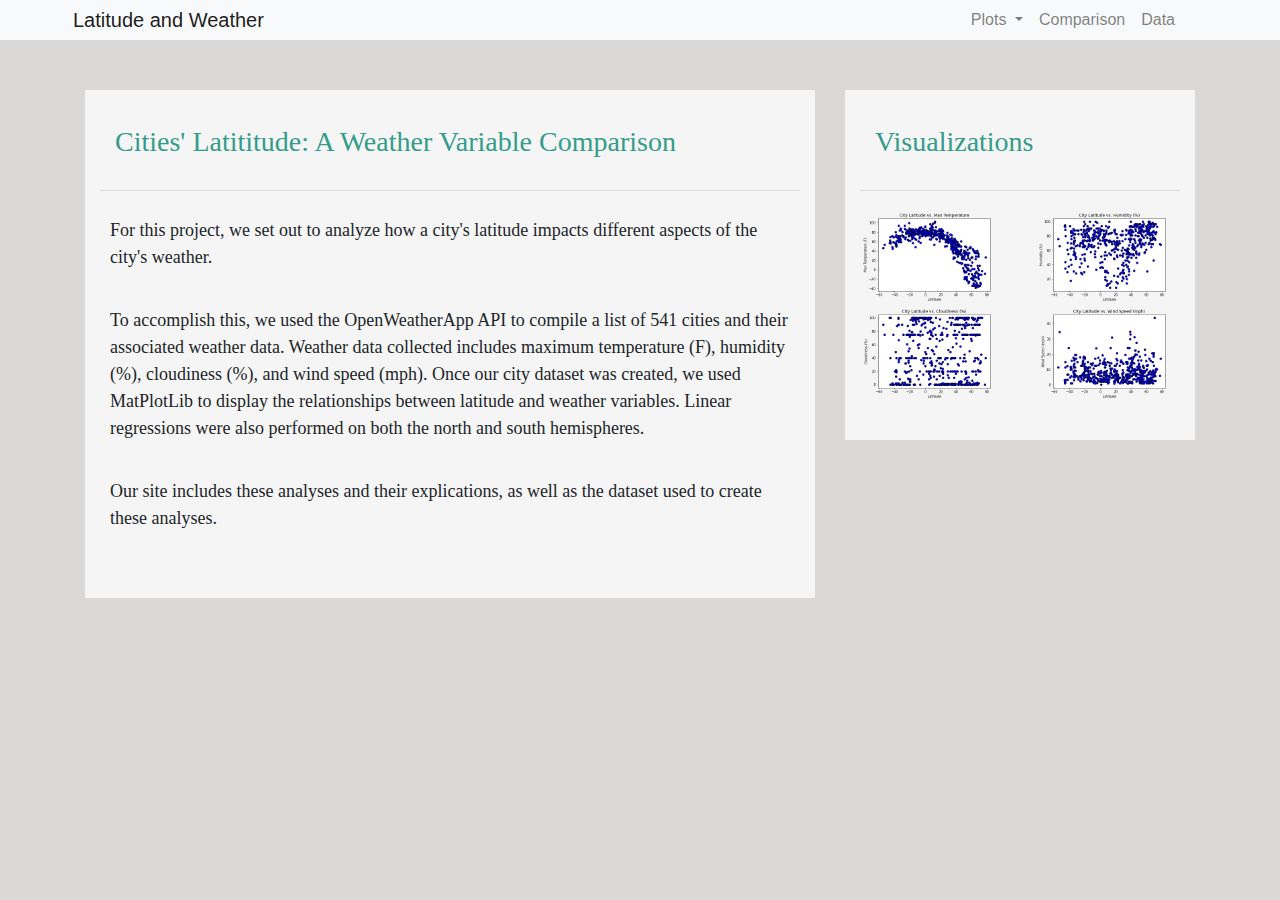
<file: index.html>
<!DOCTYPE html>
<html lang="en">

<head>
    <meta charset="UTF-8">
    <title>Summary</title>
    <link rel="stylesheet" href="https://stackpath.bootstrapcdn.com/bootstrap/4.3.1/css/bootstrap.min.css" integrity="sha384-ggOyR0iXCbMQv3Xipma34MD+dH/1fQ784/j6cY/iJTQUOhcWr7x9JvoRxT2MZw1T" crossorigin="anonymous">

    <script src="https://code.jquery.com/jquery-3.3.1.slim.min.js" integrity="sha384-q8i/X+965DzO0rT7abK41JStQIAqVgRVzpbzo5smXKp4YfRvH+8abtTE1Pi6jizo" crossorigin="anonymous"></script>
    <script src="https://cdnjs.cloudflare.com/ajax/libs/popper.js/1.14.7/umd/popper.min.js" integrity="sha384-UO2eT0CpHqdSJQ6hJty5KVphtPhzWj9WO1clHTMGa3JDZwrnQq4sF86dIHNDz0W1" crossorigin="anonymous"></script>
    <script src="https://stackpath.bootstrapcdn.com/bootstrap/4.3.1/js/bootstrap.min.js" integrity="sha384-JjSmVgyd0p3pXB1rRibZUAYoIIy6OrQ6VrjIEaFf/nJGzIxFDsf4x0xIM+B07jRM" crossorigin="anonymous"></script>

    <link rel="stylesheet" href="Visualizations/Resources/style.css">
</head>

<body>    
<!-- nav bar -->
    <nav class="navbar navbar-expand-lg navbar-light bg-light">
        <div class="container">
            <a class="navbar-brand text-black" href="index.html" >Latitude and Weather</a>
            <button class="navbar-toggler" type="button" data-toggle="collapse" data-target="#navbarSupportedContent" aria-controls="navbarSupportedContent" aria-expanded="false" aria-label="Toggle navigation">
                <span class="navbar-toggler-icon"></span>
            </button>
            
            <div class="collapse navbar-collapse" id="navbarSupportedContent">
                <ul class="navbar-nav ml-auto">    
                    <li class="nav-item dropdown">
                        <a class="nav-link dropdown-toggle" href="#" id="navbarDropdown" role="button" data-toggle="dropdown" aria-haspopup="true" aria-expanded="false">
                            Plots
                        </a>
                        <div class="dropdown-menu dropdown-menu-right" aria-labelledby="navbarDropdown">
                            <a class="dropdown-item" href="Visualizations/max_temp.html">Max Temperature</a>
                            <a class="dropdown-item" href="Visualizations/humidity.html">Humidity</a>
                            <a class="dropdown-item" href="Visualizations/cloudiness.html">Cloudiness</a>
                            <a class="dropdown-item" href="Visualizations/wind_speed.html">Wind Speed</a>
                        </div>
                    </li>
                    <li class="nav-item">
                        <a class="nav-link" href="Visualizations/comparison.html">Comparison</a>
                    </li>
                    <li class="nav-item">
                        <a class="nav-link" href="Visualizations/data.html">Data</a>
                    </li>
                </ul>
            </div>
        </div>
    </nav>
    
    <!--setting up container, rows, columns, and header/opening paragraph -->
    <div class="container content">    
        <div class="row">
            <div class="col-md-8">
                <div class="col-md-12">
                    <h3>Cities' Latititude: A Weather Variable Comparison</h3>
                    <hr>
                    <p>For this project, we set out to analyze how a city's latitude 
                        impacts different aspects of the city's weather.</p> 
                    
                    <p>To accomplish this, we used the OpenWeatherApp API to compile a list of 541 cities 
                        and their associated weather data. 
                        Weather data collected includes maximum temperature (F), humidity (%), cloudiness (%), 
                        and wind speed (mph).
                        Once our city dataset was created, we used MatPlotLib to display the relationships
                        between latitude and weather variables. Linear regressions were also performed 
                        on both the north and south hemispheres.</p>

                    <p>Our site includes these analyses and their explications, 
                        as well as the dataset used to create these analyses.</p>
                </div>
            </div>

            <!--setting up visualizations -->
            <div class="col-md-4">
                <div class="col-md-12">
                    <h3>Visualizations</h3>
                    <hr>
                    <div class="row">
                        <div class="col-3 col-md-6">
                            <a href="Visualizations/max_temp.html"><img src="Visualizations/Resources/assets/city_lat_vs_max_temp.png" width="100%"  alt="max temp">
                            </a> 
                        </div>
                        <div class="col-3 col-md-6">
                            <a href="Visualizations/humidity.html"><img src="Visualizations/Resources/assets/city_lat_vs_humidity.png" width="100%" alt="humidity"></a>
                        </div>
                    
                        <div class="col-3 col-md-6">
                            <a href="Visualizations/cloudiness.html"><img src="Visualizations/Resources/assets/city_lat_vs_cloudiness.png" width="100%"  alt="cloudiness"></a>
                        </div>

                        <div class="col-3 col-md-6">
                            <a href="Visualizations/wind_speed.html"><img src="Visualizations/Resources/assets/city_lat_vs_wind_speed.png"width="100%"  alt="wind speed"></a>
                        </div>
                    </div>
                </div>
            </div>
        </div>
    </div>
    
</body>
</html>
</file>
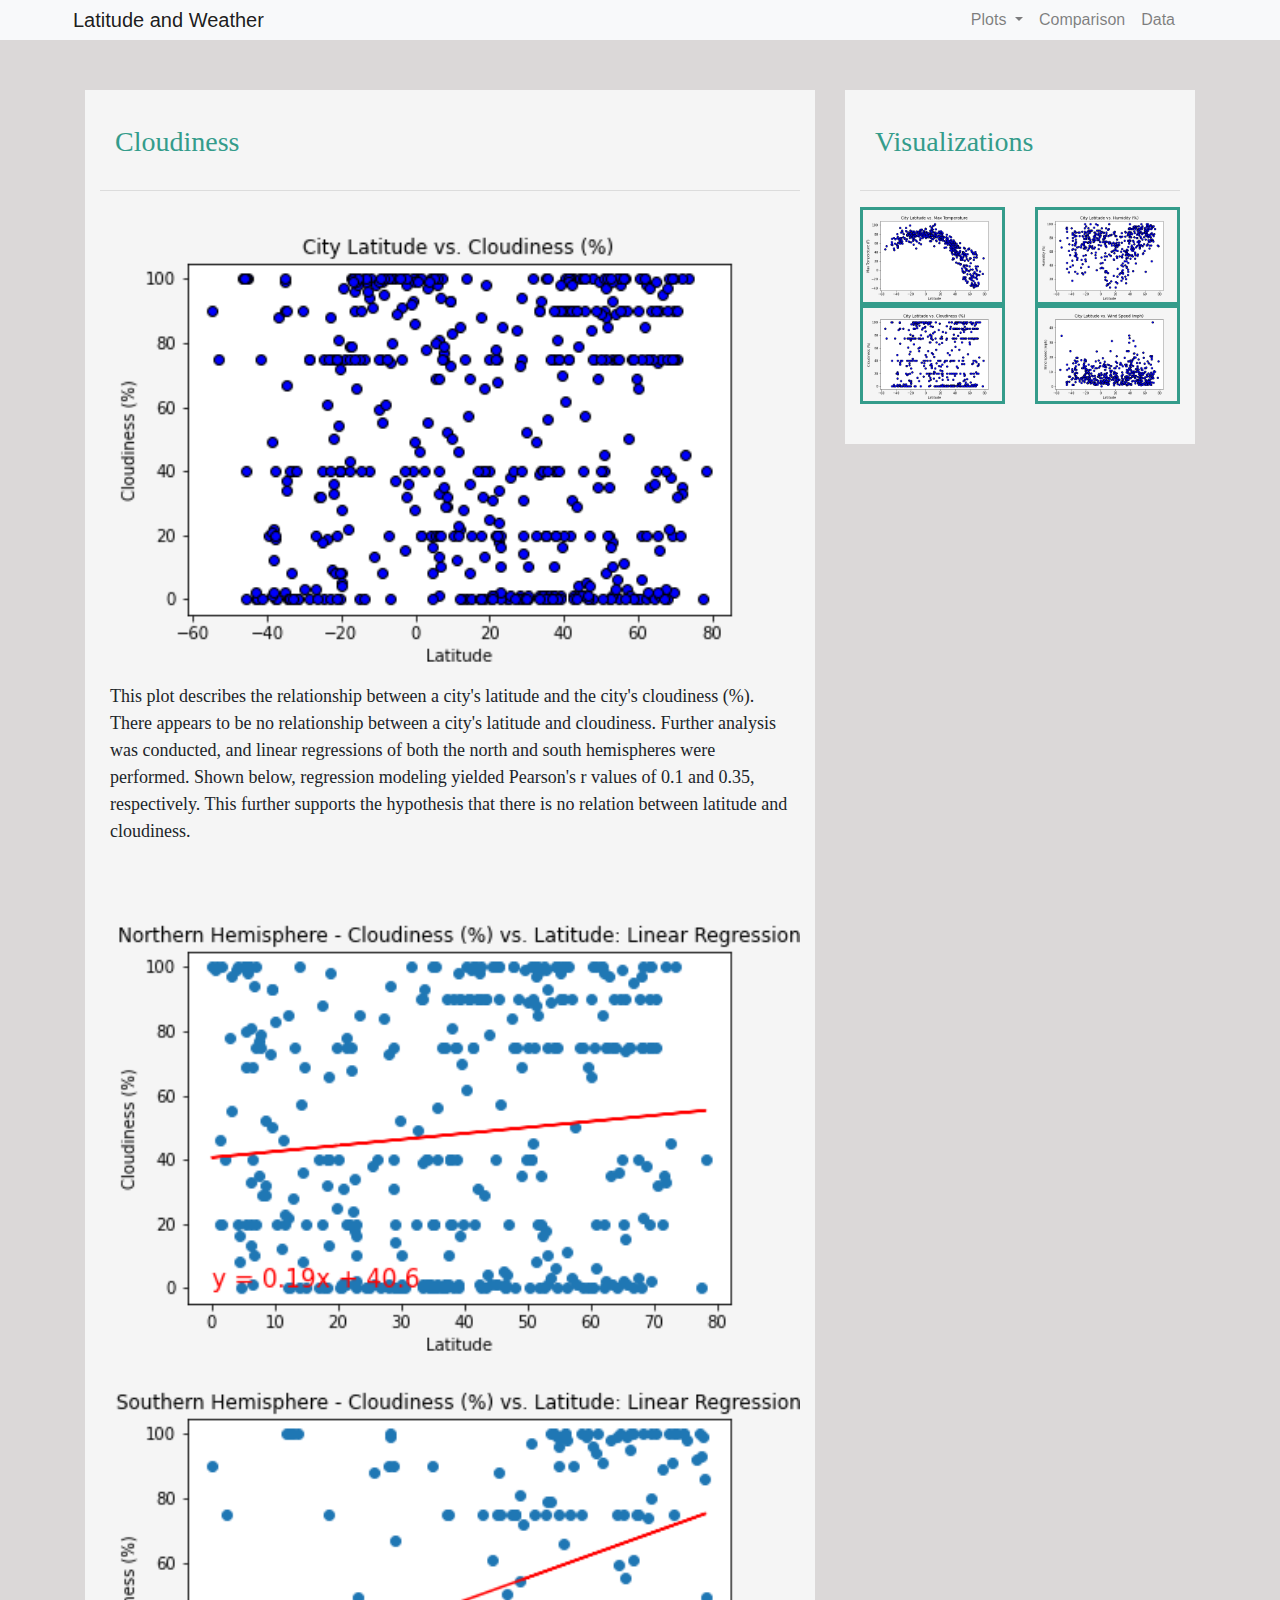
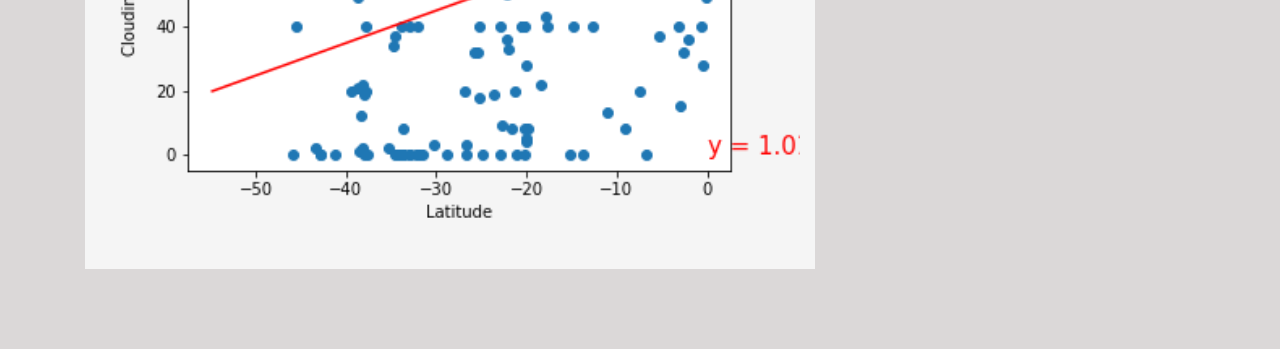
<file: Visualizations/cloudiness.html>
<!DOCTYPE html>
<html lang="en">

<head>
    <meta charset="UTF-8">
    <title>Cloudiness</title>
    <link rel="stylesheet" href="https://stackpath.bootstrapcdn.com/bootstrap/4.3.1/css/bootstrap.min.css" integrity="sha384-ggOyR0iXCbMQv3Xipma34MD+dH/1fQ784/j6cY/iJTQUOhcWr7x9JvoRxT2MZw1T" crossorigin="anonymous">

    <script src="https://code.jquery.com/jquery-3.3.1.slim.min.js" integrity="sha384-q8i/X+965DzO0rT7abK41JStQIAqVgRVzpbzo5smXKp4YfRvH+8abtTE1Pi6jizo" crossorigin="anonymous"></script>
    <script src="https://cdnjs.cloudflare.com/ajax/libs/popper.js/1.14.7/umd/popper.min.js" integrity="sha384-UO2eT0CpHqdSJQ6hJty5KVphtPhzWj9WO1clHTMGa3JDZwrnQq4sF86dIHNDz0W1" crossorigin="anonymous"></script>
    <script src="https://stackpath.bootstrapcdn.com/bootstrap/4.3.1/js/bootstrap.min.js" integrity="sha384-JjSmVgyd0p3pXB1rRibZUAYoIIy6OrQ6VrjIEaFf/nJGzIxFDsf4x0xIM+B07jRM" crossorigin="anonymous"></script>

    <link rel="stylesheet" href="Resources/style.css">
</head>

<body>
    <!-- nav bar -->
    <nav class="navbar navbar-expand-lg navbar-light bg-light">
        <div class="container">
            <a class="navbar-brand text-black" href="index.html">Latitude and Weather</a>
            <button class="navbar-toggler" type="button" data-toggle="collapse" data-target="#navbarSupportedContent" aria-controls="navbarSupportedContent" aria-expanded="false" aria-label="Toggle navigation">
                <span class="navbar-toggler-icon"></span>
            </button>
                
            <div class="collapse navbar-collapse" id="navbarSupportedContent">
                <ul class="navbar-nav ml-auto">    
                    <li class="nav-item dropdown">
                        <a class="nav-link dropdown-toggle" href="#" id="navbarDropdown" role="button" data-toggle="dropdown" aria-haspopup="true" aria-expanded="false">
                            Plots
                        </a>
                        <div class="dropdown-menu dropdown-menu-right" aria-labelledby="navbarDropdown">
                            <a class="dropdown-item" href="max_temp.html">Max Temperature</a>
                            <a class="dropdown-item" href="humidity.html">Humidity</a>
                            <a class="dropdown-item" href="cloudiness.html">Cloudiness</a>
                            <a class="dropdown-item" href="wind_speed.html">Wind Speed</a>
                        </div>
                    </li>
                    <li class="nav-item">
                        <a class="nav-link" href="comparison.html">Comparison</a>
                    </li>
                    <li class="nav-item">
                        <a class="nav-link" href="data.html">Data</a>
                    </li>
                </ul>
            </div>
        </div> 
    </nav>

    <!-- cloudiness -->
    <div class="container content">
        <div class="row">
            <div class="col-md-8">
                <div class="col-md-12">
                    <h3>Cloudiness</h3>
                    <hr>
                    <img src="Resources\assets\city_lat_vs_cloudiness.png" width="100%" alt="city_lat_vs_cloudiness">
                    <br>
                    <p>This plot describes the relationship between a city's latitude and the city's cloudiness (%).  
                        There appears to be no relationship between a city's latitude and cloudiness. 
                        Further analysis was conducted, 
                        and linear regressions of both the north and south hemispheres were performed.
                        Shown below, regression modeling yielded Pearson's r values of 0.1 and 0.35, respectively. 
                        This further supports the hypothesis that 
                        there is no relation between latitude and cloudiness.</p>
                    <br>
                    <img src="Resources\assets\NH_cloudiness_lat_linregress.png" width="100%" alt="NH_lat_vs_cloudiness">
                    <br>
                    <img src="Resources\assets\SH_cloudiness_lat_linregress.png" width="100%" alt="SH_lat_vs_cloudiness">
                </div>
            </div>

            <!-- visualizations -->
            <div class="col-md-4">
                <div class="col-md-12">
                    <h3>Visualizations</h3>
                    <hr>
                    <div class="row">
                        <div class="col-3 col-md-6">
                            <a href="max_temp.html"><img class="pic" src="Resources/assets/city_lat_vs_max_temp.png" width="100%" alt="max temp"></a>
                        </div>

                        <div class="col-3 col-md-6">
                            <a href="humidity.html"><img class="pic" src="Resources/assets/city_lat_vs_humidity.png" width="100%" alt="humidity"></a>
                        </div>
                    
                        <div class="col-3 col-md-6">
                            <a href="cloudiness.html"><img class="pic" src="Resources/assets/city_lat_vs_cloudiness.png" width="100%" alt="cloudiness"></a>
                        </div>
                        
                        <div class="col-3 col-md-6">
                            <a href="wind_speed.html"><img class="pic" src="Resources/assets/city_lat_vs_wind_speed.png" width="100%" alt="wind speed"></a>
                        </div>
                    </div>
                </div>
            </div>            
        </div>    
    </div>
</body>
</html>
</file>
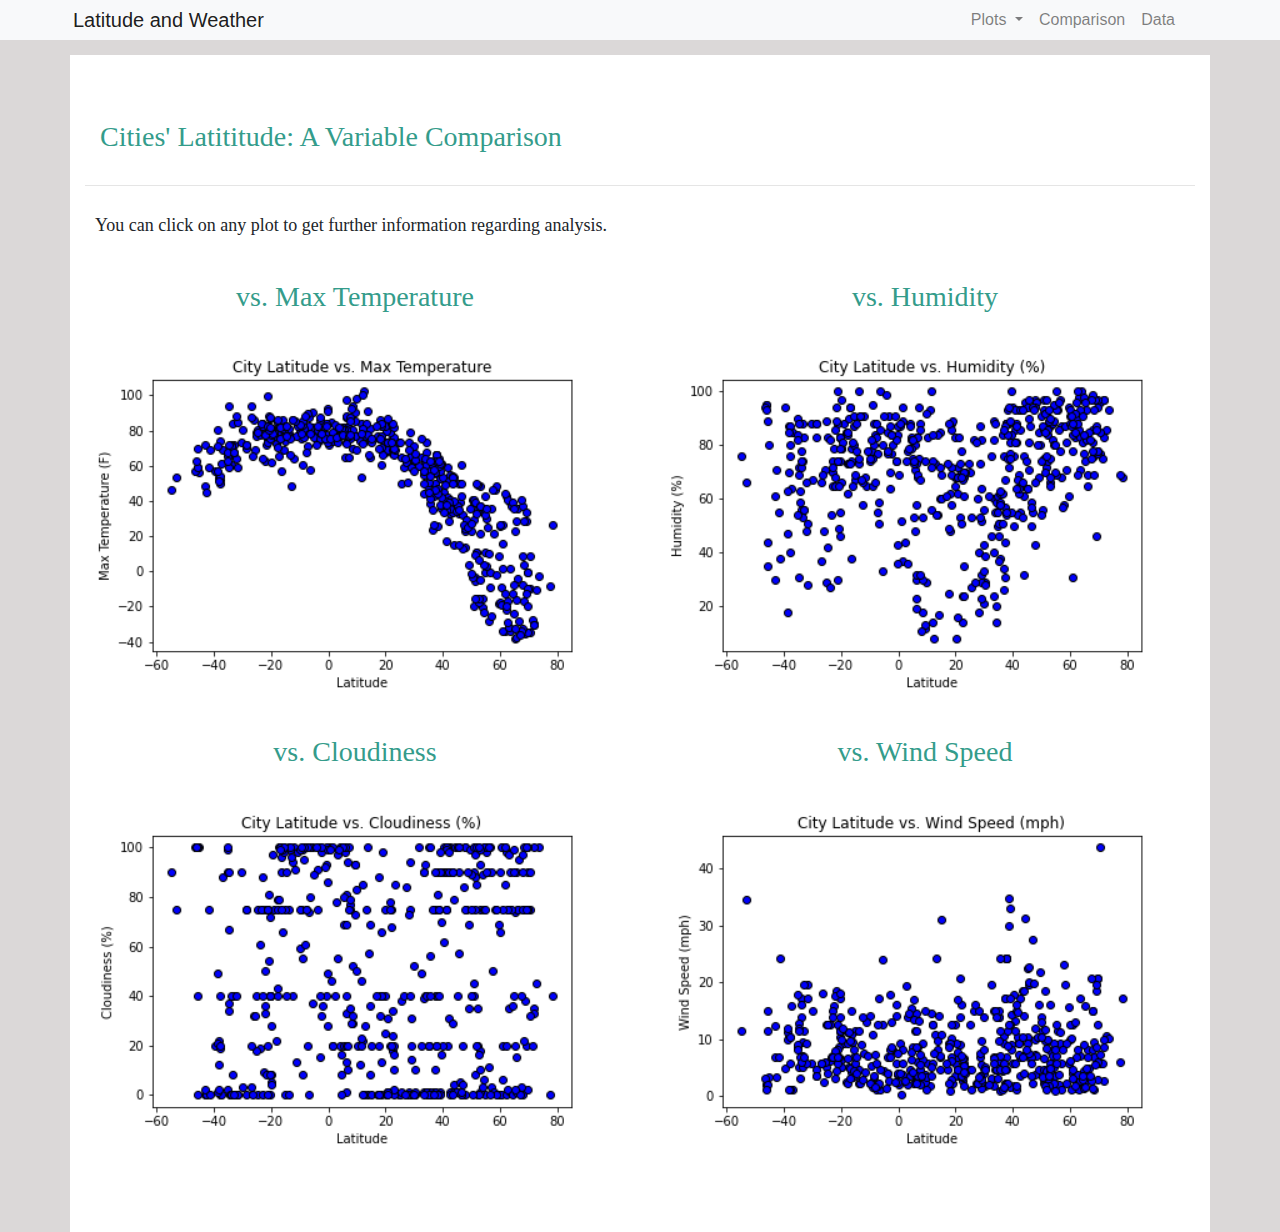
<file: Visualizations/comparison.html>
<!DOCTYPE html>
<html lang="en">

<head>
    <meta charset="UTF-8">
    <title>Comparison</title>
    <link rel="stylesheet" href="https://stackpath.bootstrapcdn.com/bootstrap/4.3.1/css/bootstrap.min.css" integrity="sha384-ggOyR0iXCbMQv3Xipma34MD+dH/1fQ784/j6cY/iJTQUOhcWr7x9JvoRxT2MZw1T" crossorigin="anonymous">

    <script src="https://code.jquery.com/jquery-3.3.1.slim.min.js" integrity="sha384-q8i/X+965DzO0rT7abK41JStQIAqVgRVzpbzo5smXKp4YfRvH+8abtTE1Pi6jizo" crossorigin="anonymous"></script>
    <script src="https://cdnjs.cloudflare.com/ajax/libs/popper.js/1.14.7/umd/popper.min.js" integrity="sha384-UO2eT0CpHqdSJQ6hJty5KVphtPhzWj9WO1clHTMGa3JDZwrnQq4sF86dIHNDz0W1" crossorigin="anonymous"></script>
    <script src="https://stackpath.bootstrapcdn.com/bootstrap/4.3.1/js/bootstrap.min.js" integrity="sha384-JjSmVgyd0p3pXB1rRibZUAYoIIy6OrQ6VrjIEaFf/nJGzIxFDsf4x0xIM+B07jRM" crossorigin="anonymous"></script>

    <link rel="stylesheet" href="Resources/style.css">
</head>

<body>
    <!--nav bar -->
    <nav class="navbar navbar-expand-lg navbar-light bg-light">
        <div class="container">
            <a class="navbar-brand text-black" href="landing_page.html">Latitude and Weather</a>
            <button class="navbar-toggler" type="button" data-toggle="collapse" data-target="#navbarSupportedContent" aria-controls="navbarSupportedContent" aria-expanded="false" aria-label="Toggle navigation">
                <span class="navbar-toggler-icon"></span>
            </button>
                
            <div class="collapse navbar-collapse" id="navbarSupportedContent">
                <ul class="navbar-nav ml-auto">    
                    <li class="nav-item dropdown">
                        <a class="nav-link dropdown-toggle" href="#" id="navbarDropdown" role="button" data-toggle="dropdown" aria-haspopup="true" aria-expanded="false">
                            Plots
                        </a>
                        <div class="dropdown-menu dropdown-menu-right" aria-labelledby="navbarDropdown">
                            <a class="dropdown-item" href="max_temp.html">Max Temperature</a>
                            <a class="dropdown-item" href="humidity.html">Humidity</a>
                            <a class="dropdown-item" href="cloudiness.html">Cloudiness</a>
                            <a class="dropdown-item" href="wind_speed.html">Wind Speed</a>
                        </div>
                    </li>
                    <li class="nav-item">
                        <a class="nav-link" href="comparison.html">Comparison</a>
                    </li>
                    <li class="nav-item">
                        <a class="nav-link" href="data.html">Data</a>
                    </li>
                </ul>
            </div>
        </div>
    </nav>
    
    <!-- setting up container to add plot pngs -->
    <div class="container content bg-white">
        <h3>Cities' Latititude: A Variable Comparison</h3>
        <hr>
        <p>You can click on any plot to get further information regarding analysis.</p>
        <div class="row">
            <div class="col-md-6">
                <h3 class="text-center">vs. Max Temperature</h3>
                <a href="max_temp.html"><img width="100%" src="Resources/assets/city_lat_vs_max_temp.png"></a>   
            </div>
            <div class="col-md-6">
                <h3 class="text-center">vs. Humidity</h3>
                <a href="humidity.html"><img width="100%" src="Resources/assets/city_lat_vs_humidity.png"></a>  
            </div>
        </div>
        <br>
        <div class="row">
            <div class="col-md-6">
                <h3 class="text-center">vs. Cloudiness </h3>
                <a href="cloudiness.html"><img width="100%" src="Resources/assets/city_lat_vs_cloudiness.png"></a>   
            </div>
            <div class="col-md-6">
                <h3 class="text-center">vs. Wind Speed</h3>
                <a href="wind_speed.html"><img width="100%" src="Resources/assets/city_lat_vs_wind_speed.png"></a>  
            </div>
        </div>   
    </div>
</body>
</html>
</file>
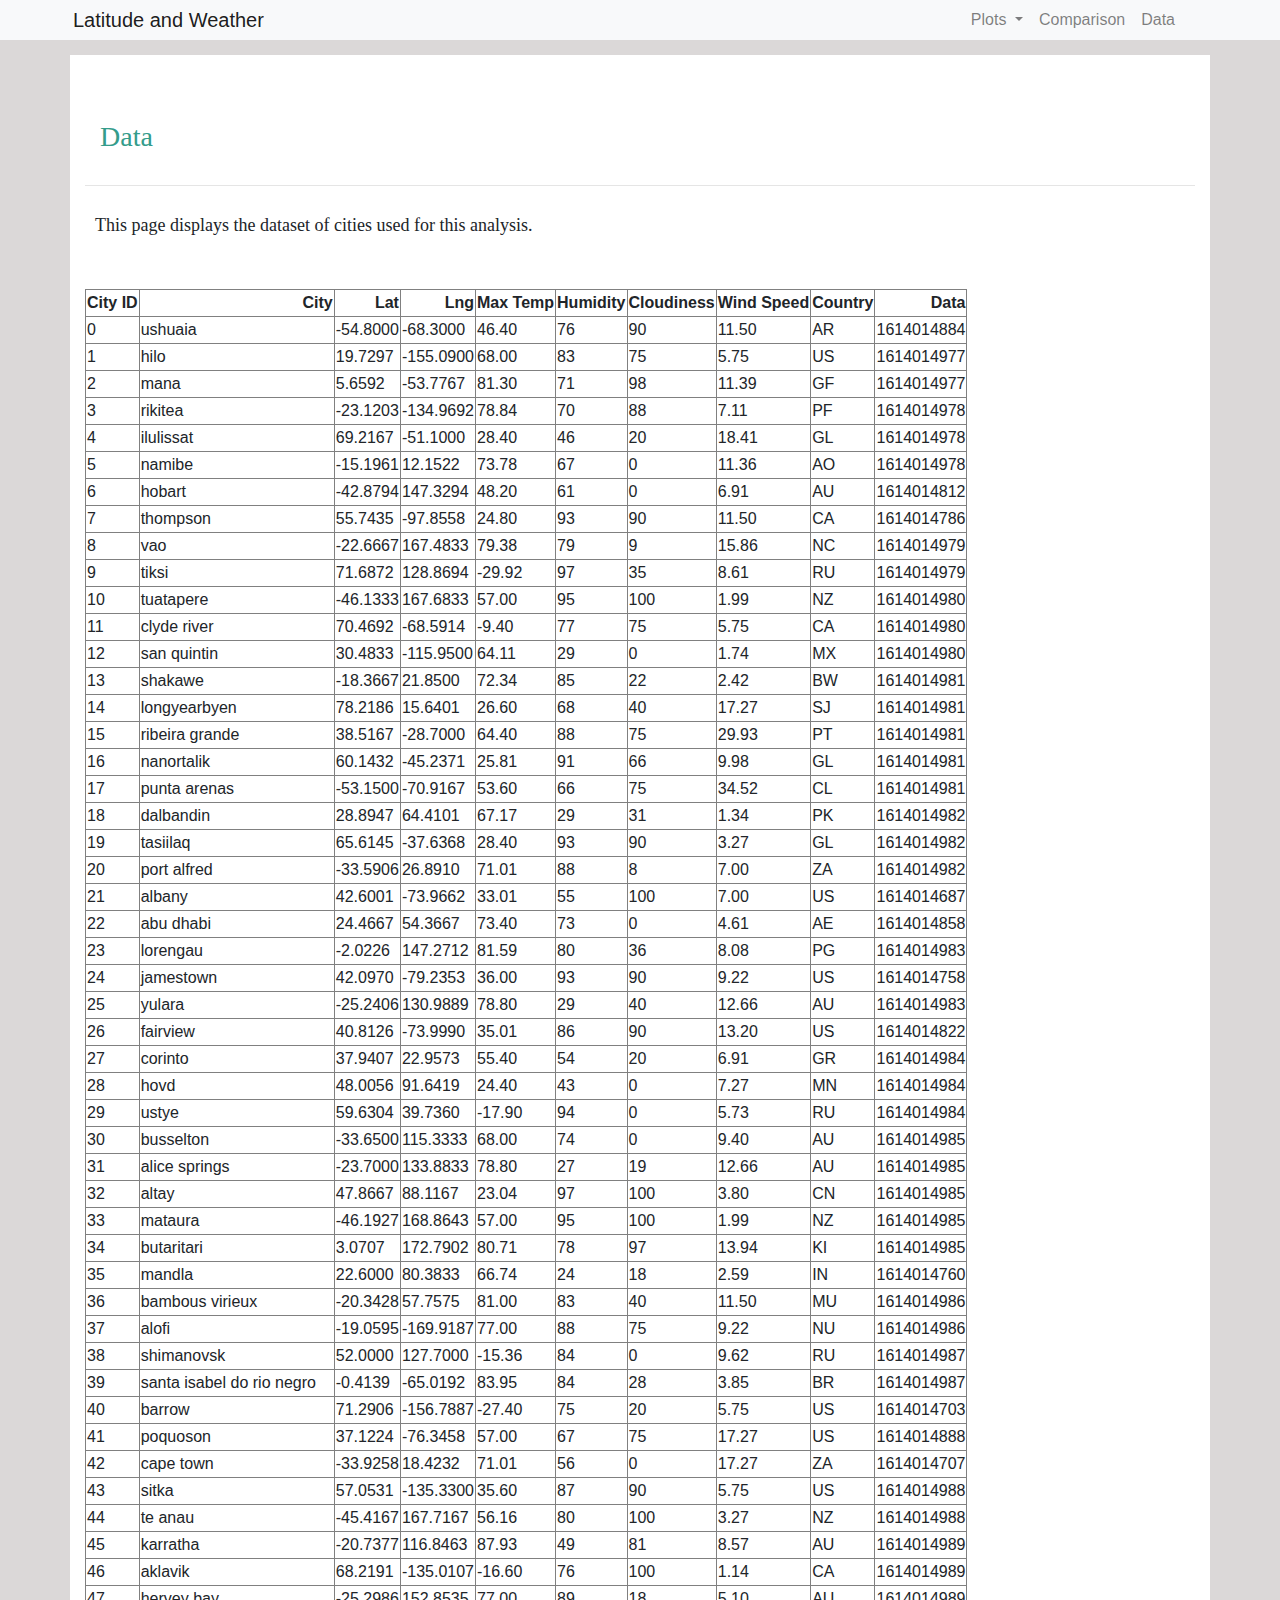
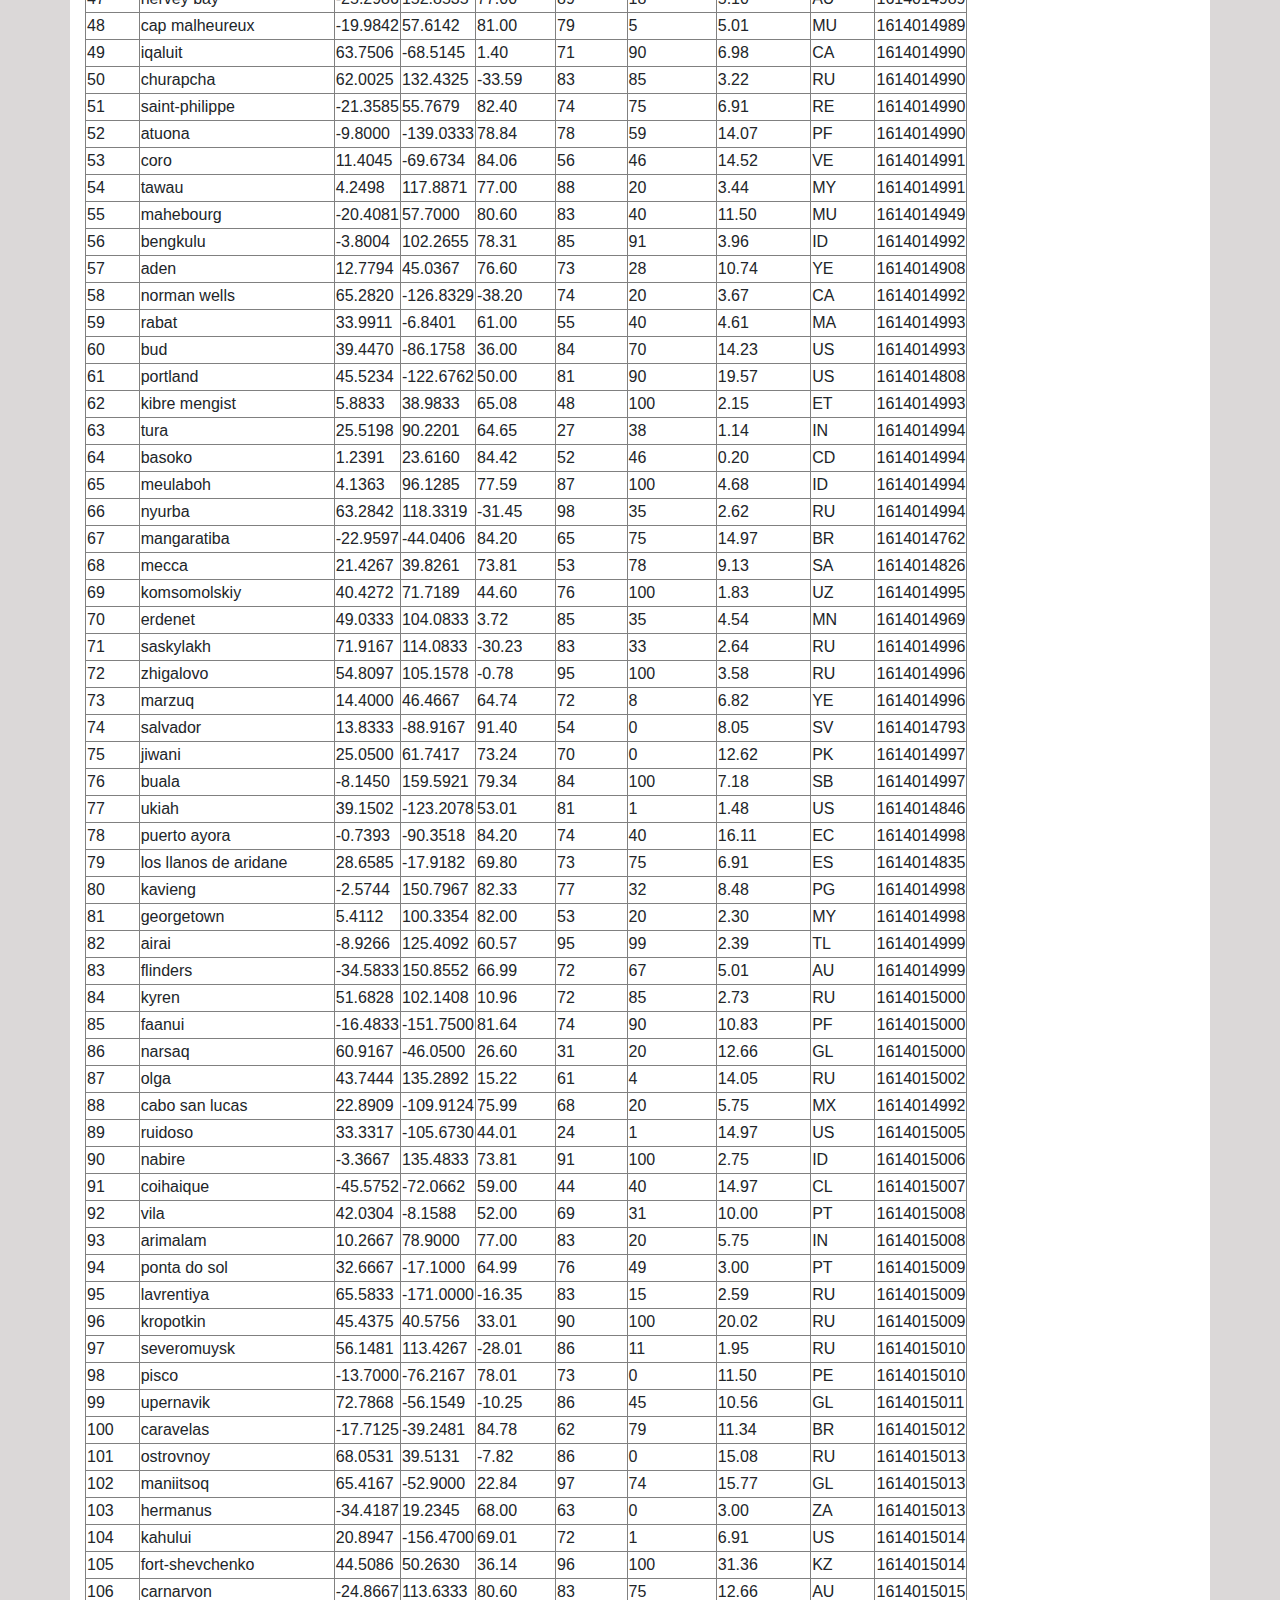
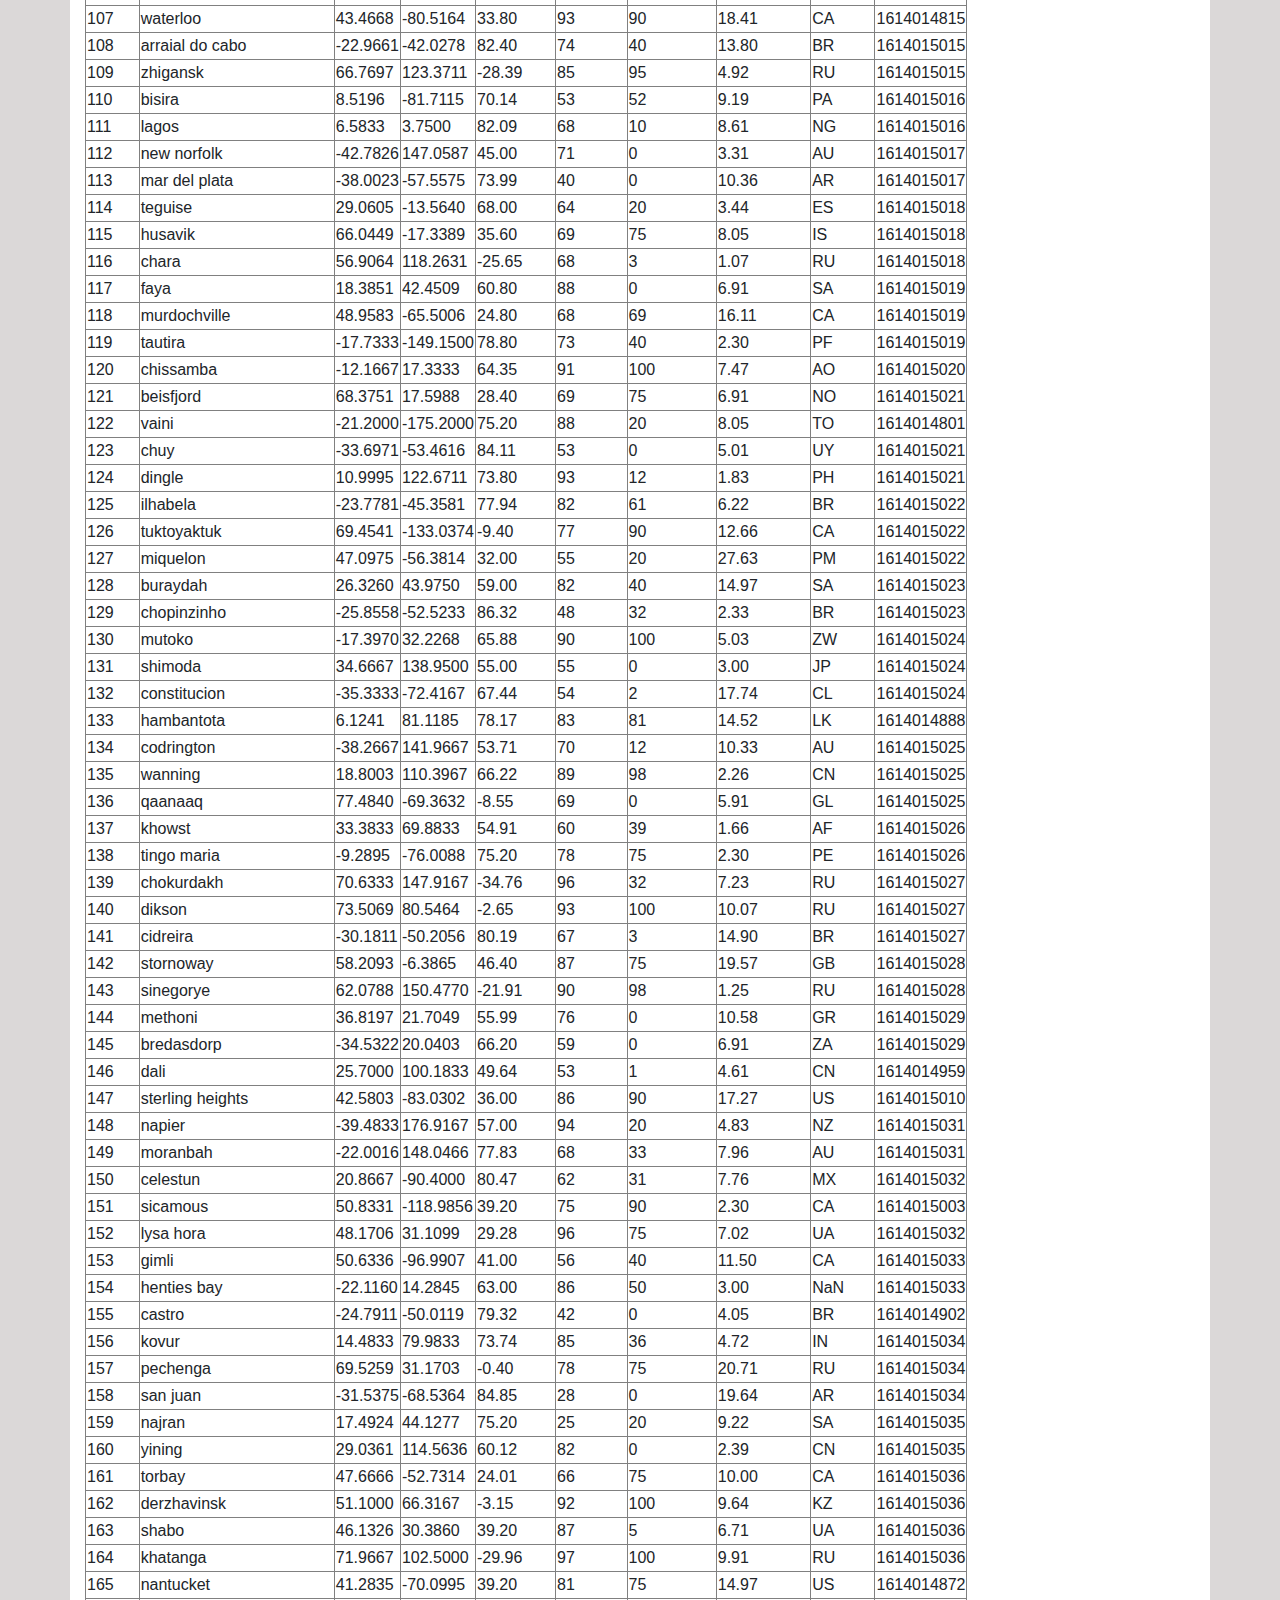
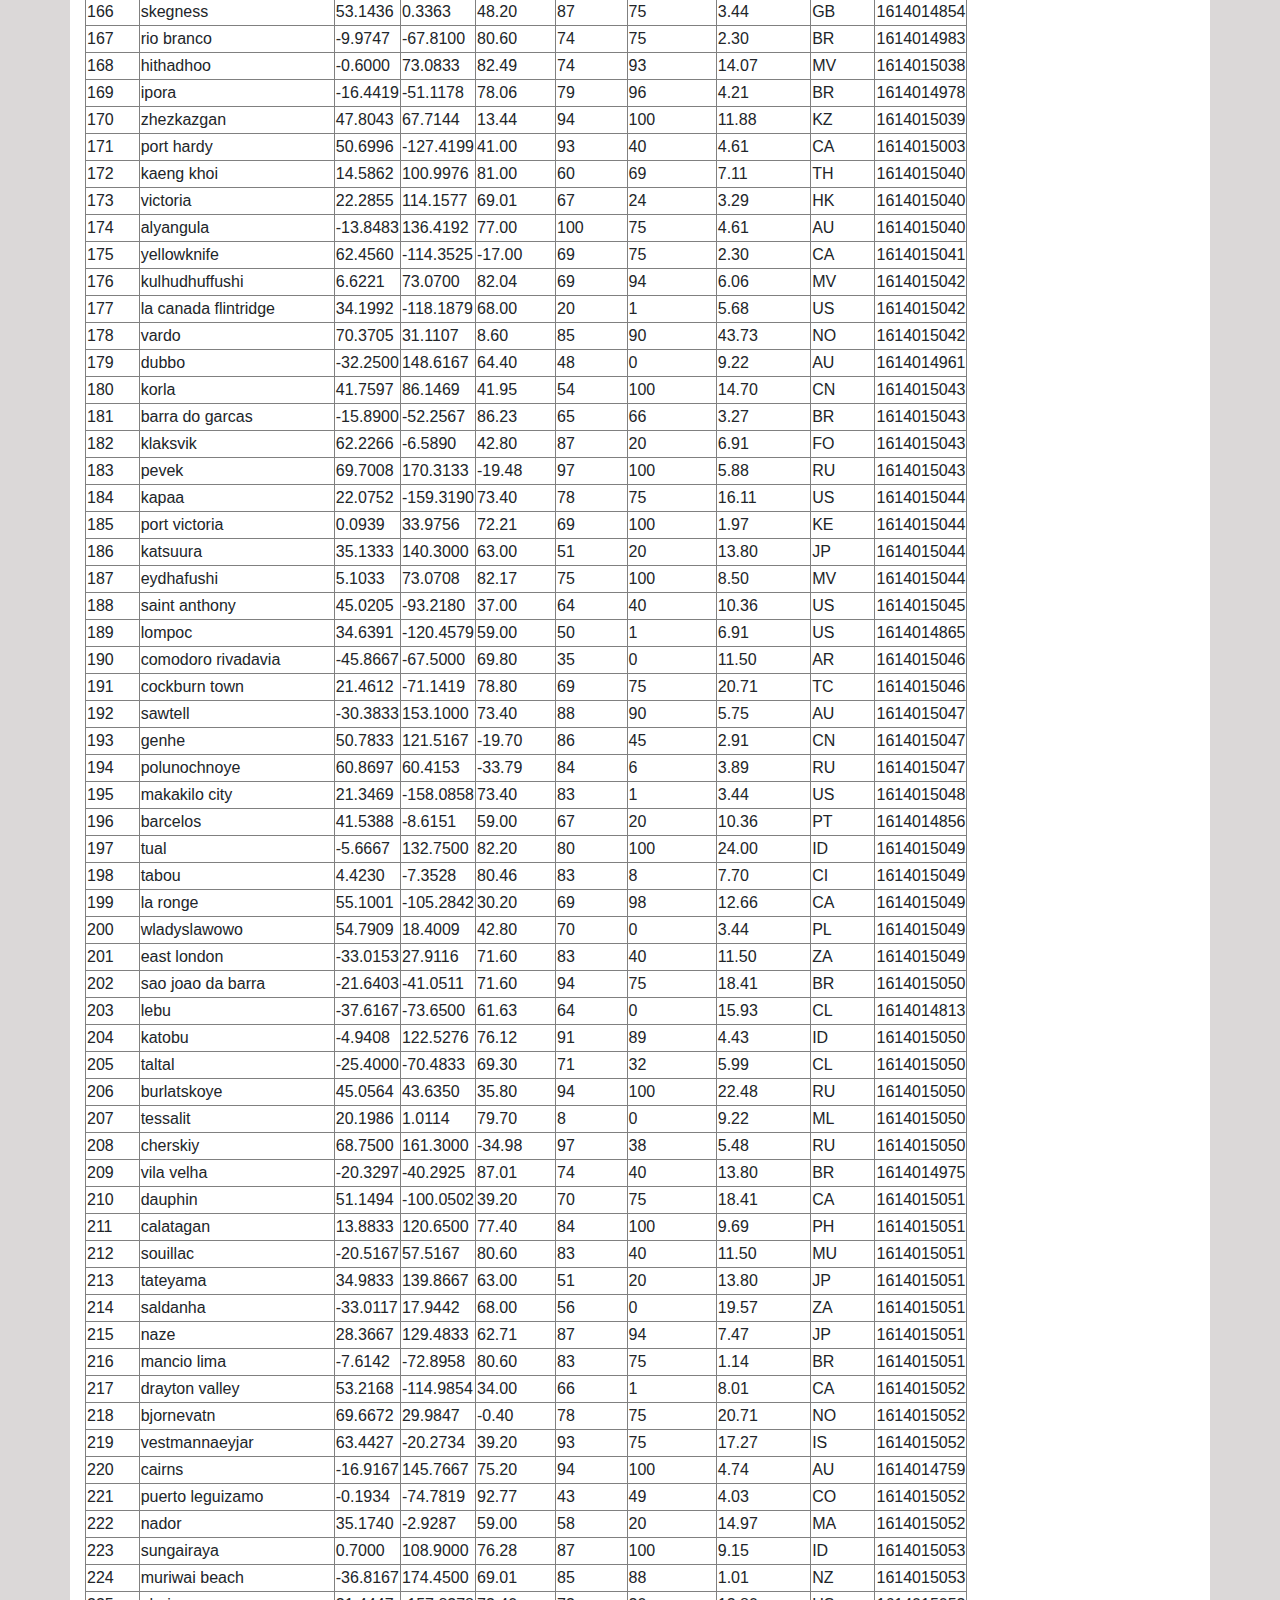
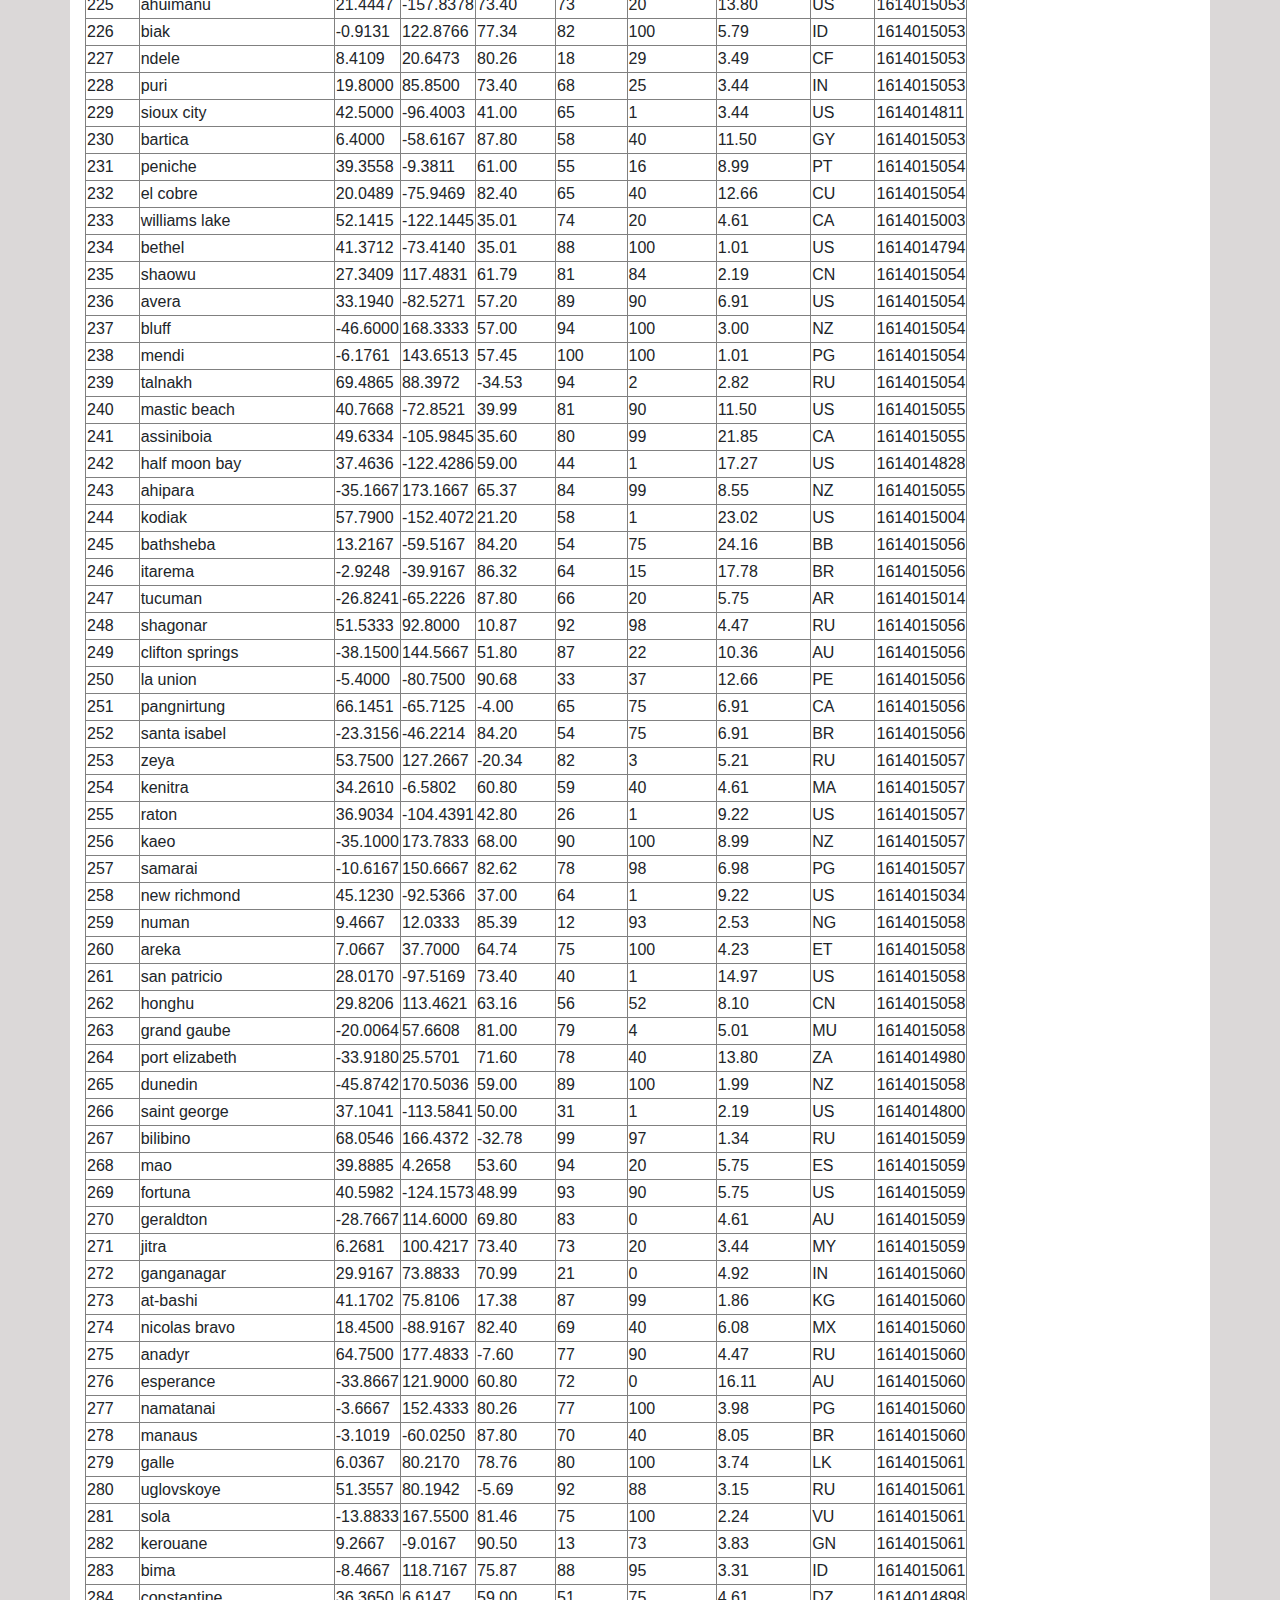
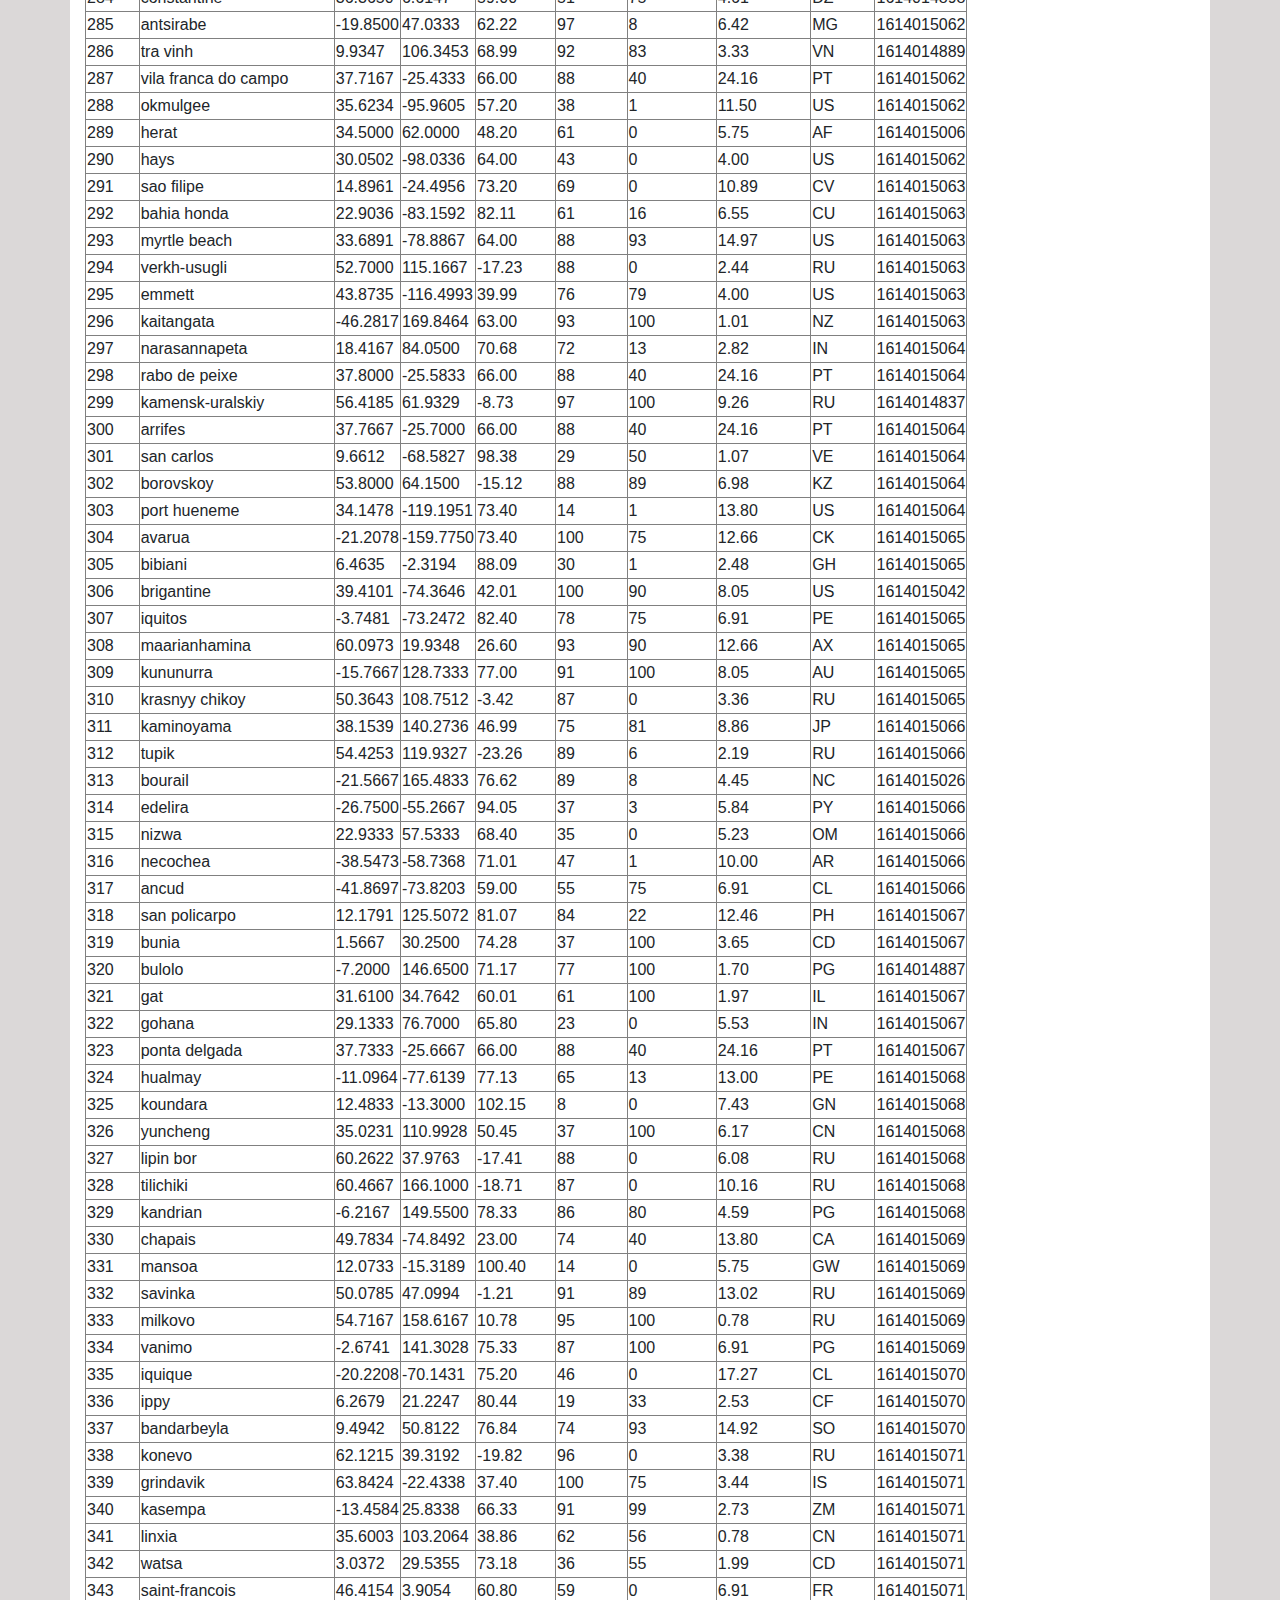
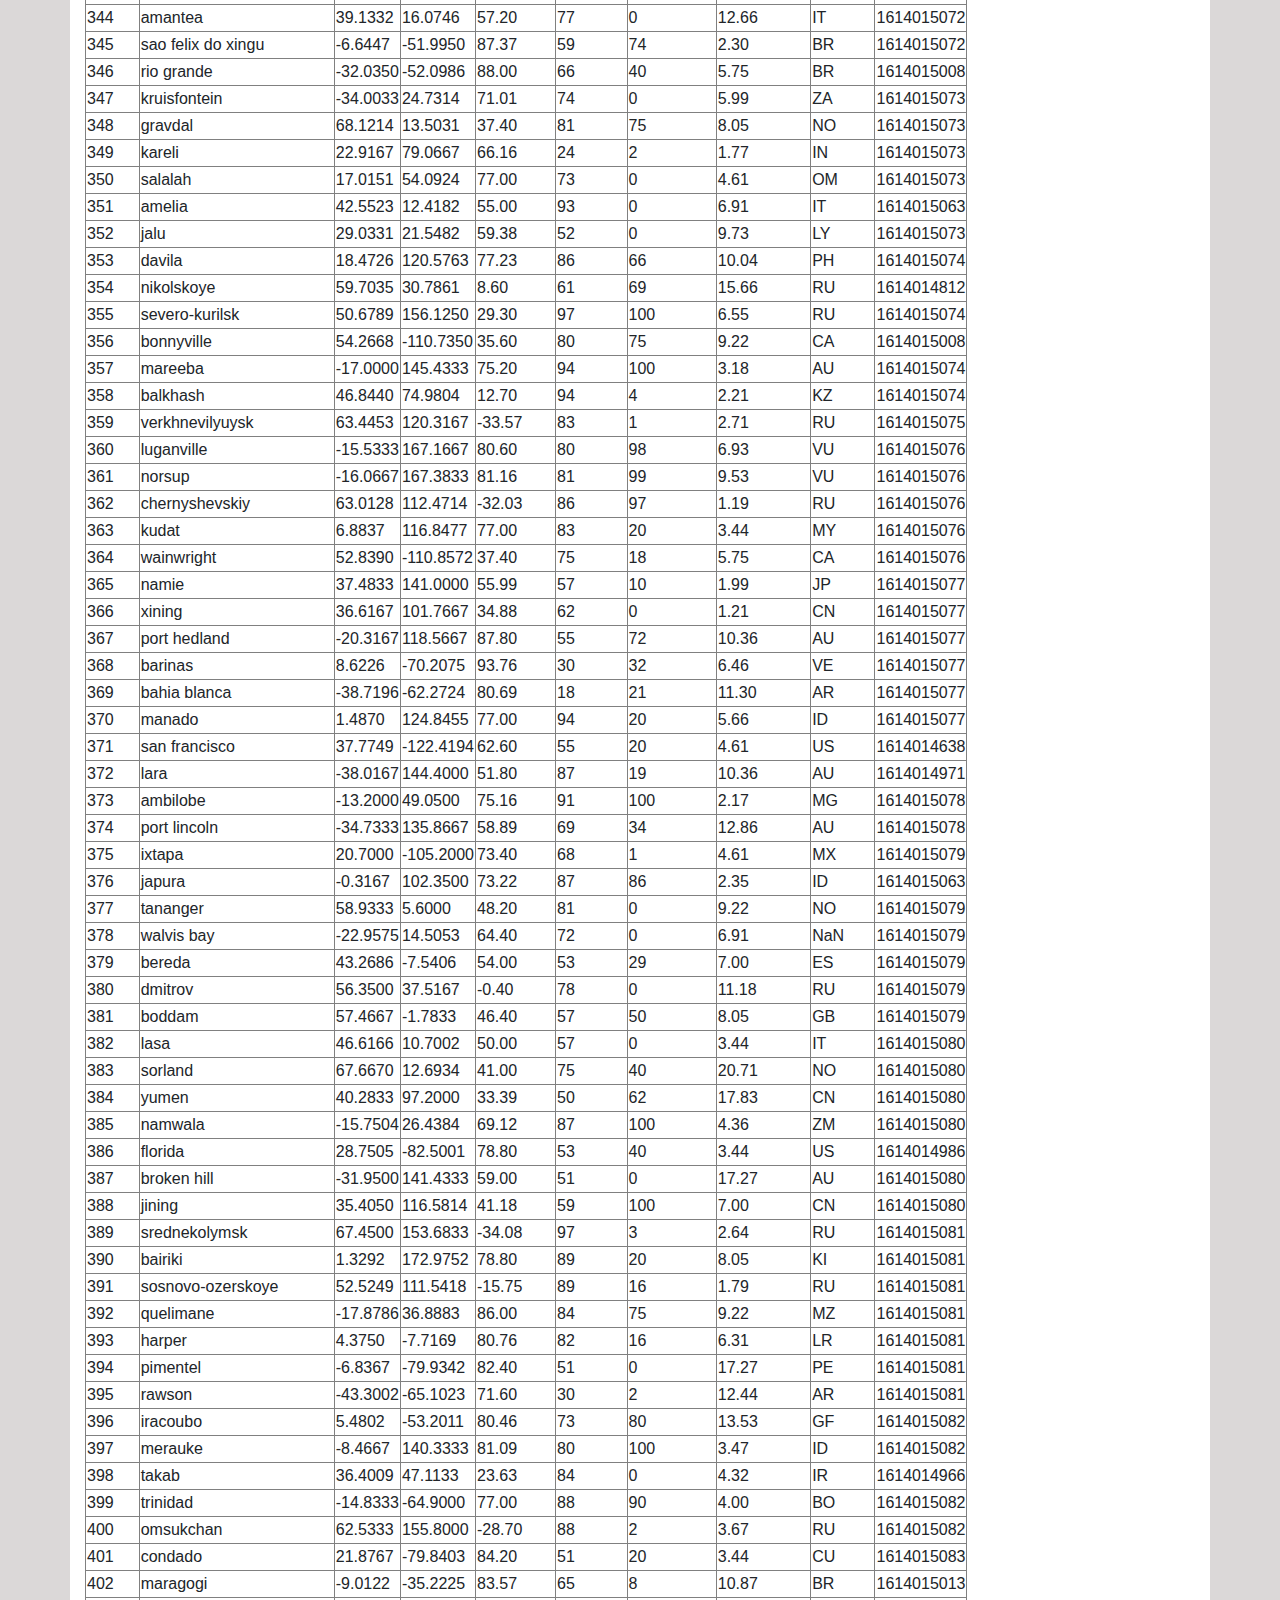
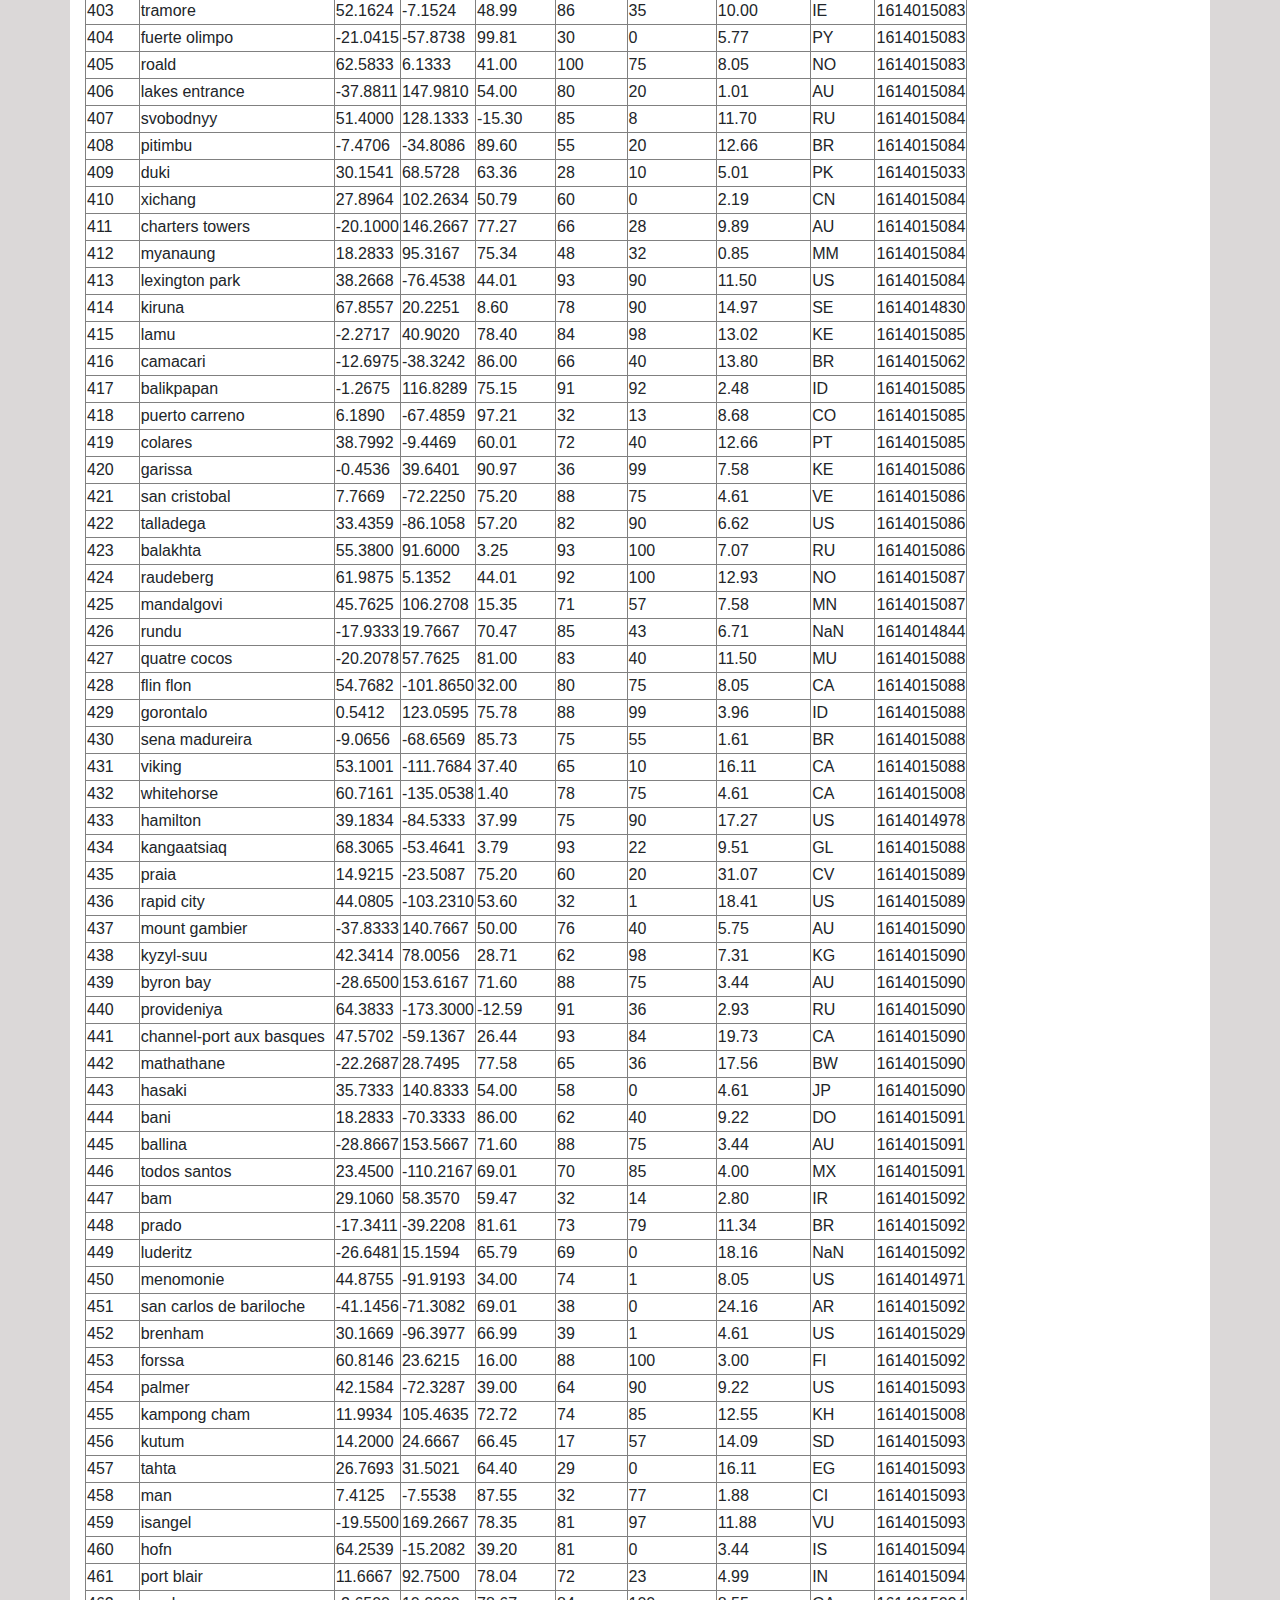
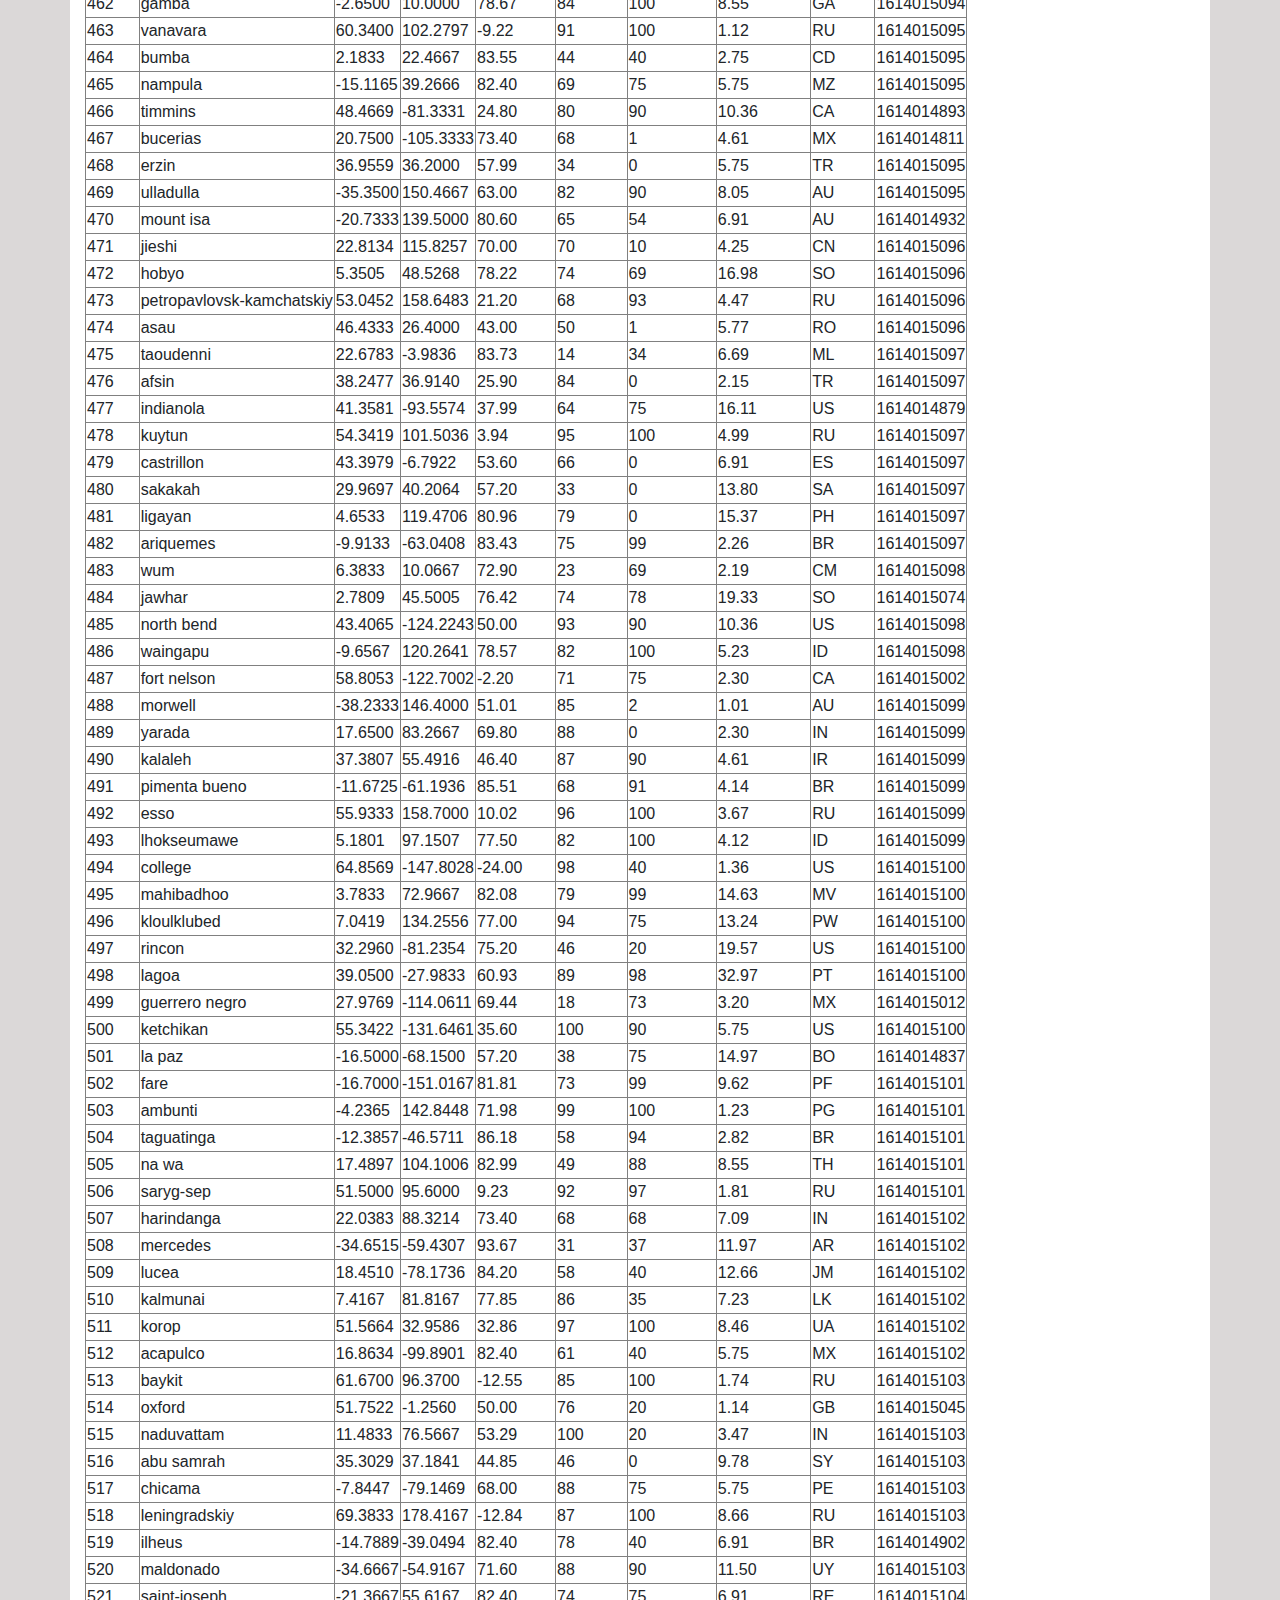
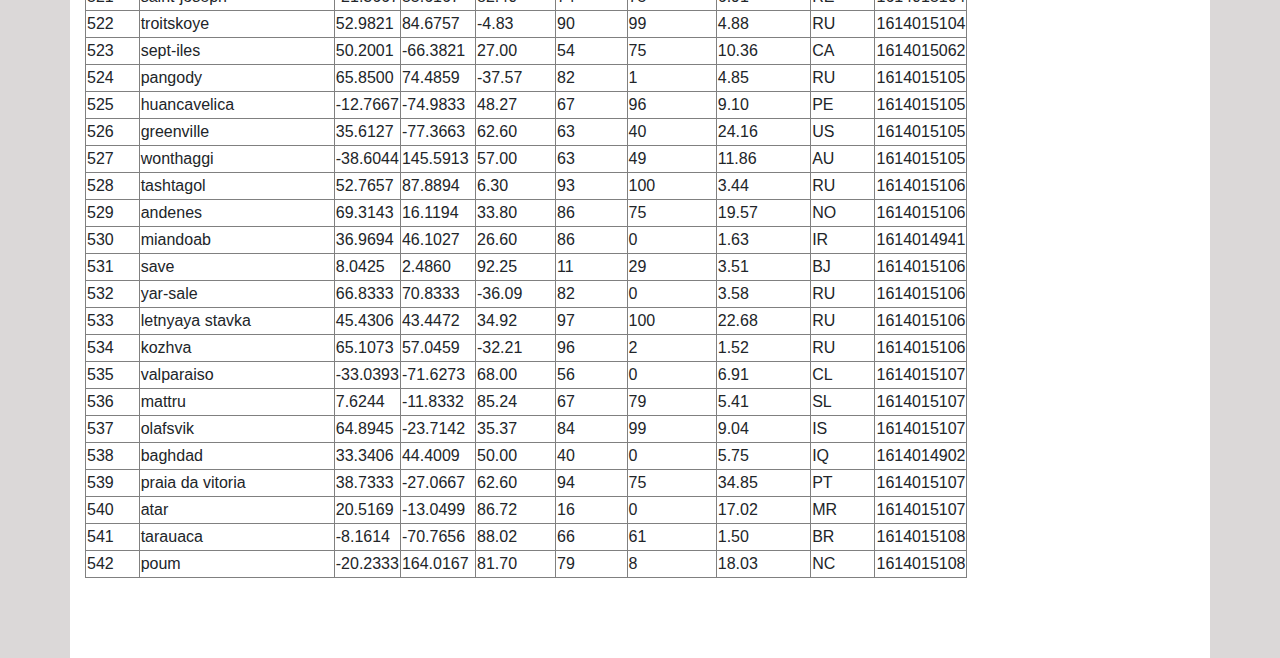
<file: Visualizations/data.html>
<!DOCTYPE html>
<html lang="en">

<head>
    <meta charset="UTF-8">
    <title>Data</title>
    <link rel="stylesheet" href="https://stackpath.bootstrapcdn.com/bootstrap/4.3.1/css/bootstrap.min.css" integrity="sha384-ggOyR0iXCbMQv3Xipma34MD+dH/1fQ784/j6cY/iJTQUOhcWr7x9JvoRxT2MZw1T" crossorigin="anonymous">

    <script src="https://code.jquery.com/jquery-3.3.1.slim.min.js" integrity="sha384-q8i/X+965DzO0rT7abK41JStQIAqVgRVzpbzo5smXKp4YfRvH+8abtTE1Pi6jizo" crossorigin="anonymous"></script>
    <script src="https://cdnjs.cloudflare.com/ajax/libs/popper.js/1.14.7/umd/popper.min.js" integrity="sha384-UO2eT0CpHqdSJQ6hJty5KVphtPhzWj9WO1clHTMGa3JDZwrnQq4sF86dIHNDz0W1" crossorigin="anonymous"></script>
    <script src="https://stackpath.bootstrapcdn.com/bootstrap/4.3.1/js/bootstrap.min.js" integrity="sha384-JjSmVgyd0p3pXB1rRibZUAYoIIy6OrQ6VrjIEaFf/nJGzIxFDsf4x0xIM+B07jRM" crossorigin="anonymous"></script>

    <link rel="stylesheet" href="Resources/style.css">
</head>

<body>
  <!-- nav bar -->
  <nav class="navbar navbar-expand-lg navbar-light bg-light">
    <div class="container">
      <a class="navbar-brand text-black" href="landing_page.html">Latitude and Weather</a>
      <button class="navbar-toggler" type="button" data-toggle="collapse" data-target="#navbarSupportedContent" aria-controls="navbarSupportedContent" aria-expanded="false" aria-label="Toggle navigation">
          <span class="navbar-toggler-icon"></span>
      </button>
            
      <div class="collapse navbar-collapse" id="navbarSupportedContent">
        <ul class="navbar-nav ml-auto">    
          <li class="nav-item dropdown">
            <a class="nav-link dropdown-toggle" href="#" id="navbarDropdown" role="button" data-toggle="dropdown" aria-haspopup="true" aria-expanded="false">
              Plots
            </a>
              <div class="dropdown-menu dropdown-menu-right" aria-labelledby="navbarDropdown">
                <a class="dropdown-item" href="max_temp.html">Max Temperature</a>
                <a class="dropdown-item" href="humidity.html">Humidity</a>
                <a class="dropdown-item" href="cloudines.html">Cloudiness</a>
                <a class="dropdown-item" href="wind_speed.html">Wind Speed</a>
              </div>
          </li>
          <li class="nav-item">
              <a class="nav-link" href="comparison.html">Comparison</a>
          </li>
          <li class="nav-item">
              <a class="nav-link" href="data.html">Data</a>
          </li>
        </ul>
      </div>
    </div>  
  </nav>
  
  <!-- set up container for data -->
  <div class="container content bg-white">
    <h3>Data</h3>
    <hr>
    <p>This page displays the dataset of cities used for this analysis.</p>
    <br>
    <!-- beginning of cities dataframe -->
    <table border=".5" class="dataframe">
      <thead>
        <tr style="text-align: right;">
          <th>City ID</th>
          <th>City</th>
          <th>Lat</th>
          <th>Lng</th>
          <th>Max Temp</th>
          <th>Humidity</th>
          <th>Cloudiness</th>
          <th>Wind Speed</th>
          <th>Country</th>
          <th>Data</th>
        </tr>
      </thead>
      <tbody>
        <tr>
          <td>0</td>
          <td>ushuaia</td>
          <td>-54.8000</td>
          <td>-68.3000</td>
          <td>46.40</td>
          <td>76</td>
          <td>90</td>
          <td>11.50</td>
          <td>AR</td>
          <td>1614014884</td>
        </tr>
        <tr>
          <td>1</td>
          <td>hilo</td>
          <td>19.7297</td>
          <td>-155.0900</td>
          <td>68.00</td>
          <td>83</td>
          <td>75</td>
          <td>5.75</td>
          <td>US</td>
          <td>1614014977</td>
        </tr>
        <tr>
          <td>2</td>
          <td>mana</td>
          <td>5.6592</td>
          <td>-53.7767</td>
          <td>81.30</td>
          <td>71</td>
          <td>98</td>
          <td>11.39</td>
          <td>GF</td>
          <td>1614014977</td>
        </tr>
        <tr>
          <td>3</td>
          <td>rikitea</td>
          <td>-23.1203</td>
          <td>-134.9692</td>
          <td>78.84</td>
          <td>70</td>
          <td>88</td>
          <td>7.11</td>
          <td>PF</td>
          <td>1614014978</td>
        </tr>
        <tr>
          <td>4</td>
          <td>ilulissat</td>
          <td>69.2167</td>
          <td>-51.1000</td>
          <td>28.40</td>
          <td>46</td>
          <td>20</td>
          <td>18.41</td>
          <td>GL</td>
          <td>1614014978</td>
        </tr>
        <tr>
          <td>5</td>
          <td>namibe</td>
          <td>-15.1961</td>
          <td>12.1522</td>
          <td>73.78</td>
          <td>67</td>
          <td>0</td>
          <td>11.36</td>
          <td>AO</td>
          <td>1614014978</td>
        </tr>
        <tr>
          <td>6</td>
          <td>hobart</td>
          <td>-42.8794</td>
          <td>147.3294</td>
          <td>48.20</td>
          <td>61</td>
          <td>0</td>
          <td>6.91</td>
          <td>AU</td>
          <td>1614014812</td>
        </tr>
        <tr>
          <td>7</td>
          <td>thompson</td>
          <td>55.7435</td>
          <td>-97.8558</td>
          <td>24.80</td>
          <td>93</td>
          <td>90</td>
          <td>11.50</td>
          <td>CA</td>
          <td>1614014786</td>
        </tr>
        <tr>
          <td>8</td>
          <td>vao</td>
          <td>-22.6667</td>
          <td>167.4833</td>
          <td>79.38</td>
          <td>79</td>
          <td>9</td>
          <td>15.86</td>
          <td>NC</td>
          <td>1614014979</td>
        </tr>
        <tr>
          <td>9</td>
          <td>tiksi</td>
          <td>71.6872</td>
          <td>128.8694</td>
          <td>-29.92</td>
          <td>97</td>
          <td>35</td>
          <td>8.61</td>
          <td>RU</td>
          <td>1614014979</td>
        </tr>
        <tr>
          <td>10</td>
          <td>tuatapere</td>
          <td>-46.1333</td>
          <td>167.6833</td>
          <td>57.00</td>
          <td>95</td>
          <td>100</td>
          <td>1.99</td>
          <td>NZ</td>
          <td>1614014980</td>
        </tr>
        <tr>
          <td>11</td>
          <td>clyde river</td>
          <td>70.4692</td>
          <td>-68.5914</td>
          <td>-9.40</td>
          <td>77</td>
          <td>75</td>
          <td>5.75</td>
          <td>CA</td>
          <td>1614014980</td>
        </tr>
        <tr>
          <td>12</td>
          <td>san quintin</td>
          <td>30.4833</td>
          <td>-115.9500</td>
          <td>64.11</td>
          <td>29</td>
          <td>0</td>
          <td>1.74</td>
          <td>MX</td>
          <td>1614014980</td>
        </tr>
        <tr>
          <td>13</td>
          <td>shakawe</td>
          <td>-18.3667</td>
          <td>21.8500</td>
          <td>72.34</td>
          <td>85</td>
          <td>22</td>
          <td>2.42</td>
          <td>BW</td>
          <td>1614014981</td>
        </tr>
        <tr>
          <td>14</td>
          <td>longyearbyen</td>
          <td>78.2186</td>
          <td>15.6401</td>
          <td>26.60</td>
          <td>68</td>
          <td>40</td>
          <td>17.27</td>
          <td>SJ</td>
          <td>1614014981</td>
        </tr>
        <tr>
          <td>15</td>
          <td>ribeira grande</td>
          <td>38.5167</td>
          <td>-28.7000</td>
          <td>64.40</td>
          <td>88</td>
          <td>75</td>
          <td>29.93</td>
          <td>PT</td>
          <td>1614014981</td>
        </tr>
        <tr>
          <td>16</td>
          <td>nanortalik</td>
          <td>60.1432</td>
          <td>-45.2371</td>
          <td>25.81</td>
          <td>91</td>
          <td>66</td>
          <td>9.98</td>
          <td>GL</td>
          <td>1614014981</td>
        </tr>
        <tr>
          <td>17</td>
          <td>punta arenas</td>
          <td>-53.1500</td>
          <td>-70.9167</td>
          <td>53.60</td>
          <td>66</td>
          <td>75</td>
          <td>34.52</td>
          <td>CL</td>
          <td>1614014981</td>
        </tr>
        <tr>
          <td>18</td>
          <td>dalbandin</td>
          <td>28.8947</td>
          <td>64.4101</td>
          <td>67.17</td>
          <td>29</td>
          <td>31</td>
          <td>1.34</td>
          <td>PK</td>
          <td>1614014982</td>
        </tr>
        <tr>
          <td>19</td>
          <td>tasiilaq</td>
          <td>65.6145</td>
          <td>-37.6368</td>
          <td>28.40</td>
          <td>93</td>
          <td>90</td>
          <td>3.27</td>
          <td>GL</td>
          <td>1614014982</td>
        </tr>
        <tr>
          <td>20</td>
          <td>port alfred</td>
          <td>-33.5906</td>
          <td>26.8910</td>
          <td>71.01</td>
          <td>88</td>
          <td>8</td>
          <td>7.00</td>
          <td>ZA</td>
          <td>1614014982</td>
        </tr>
        <tr>
          <td>21</td>
          <td>albany</td>
          <td>42.6001</td>
          <td>-73.9662</td>
          <td>33.01</td>
          <td>55</td>
          <td>100</td>
          <td>7.00</td>
          <td>US</td>
          <td>1614014687</td>
        </tr>
        <tr>
          <td>22</td>
          <td>abu dhabi</td>
          <td>24.4667</td>
          <td>54.3667</td>
          <td>73.40</td>
          <td>73</td>
          <td>0</td>
          <td>4.61</td>
          <td>AE</td>
          <td>1614014858</td>
        </tr>
        <tr>
          <td>23</td>
          <td>lorengau</td>
          <td>-2.0226</td>
          <td>147.2712</td>
          <td>81.59</td>
          <td>80</td>
          <td>36</td>
          <td>8.08</td>
          <td>PG</td>
          <td>1614014983</td>
        </tr>
        <tr>
          <td>24</td>
          <td>jamestown</td>
          <td>42.0970</td>
          <td>-79.2353</td>
          <td>36.00</td>
          <td>93</td>
          <td>90</td>
          <td>9.22</td>
          <td>US</td>
          <td>1614014758</td>
        </tr>
        <tr>
          <td>25</td>
          <td>yulara</td>
          <td>-25.2406</td>
          <td>130.9889</td>
          <td>78.80</td>
          <td>29</td>
          <td>40</td>
          <td>12.66</td>
          <td>AU</td>
          <td>1614014983</td>
        </tr>
        <tr>
          <td>26</td>
          <td>fairview</td>
          <td>40.8126</td>
          <td>-73.9990</td>
          <td>35.01</td>
          <td>86</td>
          <td>90</td>
          <td>13.20</td>
          <td>US</td>
          <td>1614014822</td>
        </tr>
        <tr>
          <td>27</td>
          <td>corinto</td>
          <td>37.9407</td>
          <td>22.9573</td>
          <td>55.40</td>
          <td>54</td>
          <td>20</td>
          <td>6.91</td>
          <td>GR</td>
          <td>1614014984</td>
        </tr>
        <tr>
          <td>28</td>
          <td>hovd</td>
          <td>48.0056</td>
          <td>91.6419</td>
          <td>24.40</td>
          <td>43</td>
          <td>0</td>
          <td>7.27</td>
          <td>MN</td>
          <td>1614014984</td>
        </tr>
        <tr>
          <td>29</td>
          <td>ustye</td>
          <td>59.6304</td>
          <td>39.7360</td>
          <td>-17.90</td>
          <td>94</td>
          <td>0</td>
          <td>5.73</td>
          <td>RU</td>
          <td>1614014984</td>
        </tr>
        <tr>
          <td>30</td>
          <td>busselton</td>
          <td>-33.6500</td>
          <td>115.3333</td>
          <td>68.00</td>
          <td>74</td>
          <td>0</td>
          <td>9.40</td>
          <td>AU</td>
          <td>1614014985</td>
        </tr>
        <tr>
          <td>31</td>
          <td>alice springs</td>
          <td>-23.7000</td>
          <td>133.8833</td>
          <td>78.80</td>
          <td>27</td>
          <td>19</td>
          <td>12.66</td>
          <td>AU</td>
          <td>1614014985</td>
        </tr>
        <tr>
          <td>32</td>
          <td>altay</td>
          <td>47.8667</td>
          <td>88.1167</td>
          <td>23.04</td>
          <td>97</td>
          <td>100</td>
          <td>3.80</td>
          <td>CN</td>
          <td>1614014985</td>
        </tr>
        <tr>
          <td>33</td>
          <td>mataura</td>
          <td>-46.1927</td>
          <td>168.8643</td>
          <td>57.00</td>
          <td>95</td>
          <td>100</td>
          <td>1.99</td>
          <td>NZ</td>
          <td>1614014985</td>
        </tr>
        <tr>
          <td>34</td>
          <td>butaritari</td>
          <td>3.0707</td>
          <td>172.7902</td>
          <td>80.71</td>
          <td>78</td>
          <td>97</td>
          <td>13.94</td>
          <td>KI</td>
          <td>1614014985</td>
        </tr>
        <tr>
          <td>35</td>
          <td>mandla</td>
          <td>22.6000</td>
          <td>80.3833</td>
          <td>66.74</td>
          <td>24</td>
          <td>18</td>
          <td>2.59</td>
          <td>IN</td>
          <td>1614014760</td>
        </tr>
        <tr>
          <td>36</td>
          <td>bambous virieux</td>
          <td>-20.3428</td>
          <td>57.7575</td>
          <td>81.00</td>
          <td>83</td>
          <td>40</td>
          <td>11.50</td>
          <td>MU</td>
          <td>1614014986</td>
        </tr>
        <tr>
          <td>37</td>
          <td>alofi</td>
          <td>-19.0595</td>
          <td>-169.9187</td>
          <td>77.00</td>
          <td>88</td>
          <td>75</td>
          <td>9.22</td>
          <td>NU</td>
          <td>1614014986</td>
        </tr>
        <tr>
          <td>38</td>
          <td>shimanovsk</td>
          <td>52.0000</td>
          <td>127.7000</td>
          <td>-15.36</td>
          <td>84</td>
          <td>0</td>
          <td>9.62</td>
          <td>RU</td>
          <td>1614014987</td>
        </tr>
        <tr>
          <td>39</td>
          <td>santa isabel do rio negro</td>
          <td>-0.4139</td>
          <td>-65.0192</td>
          <td>83.95</td>
          <td>84</td>
          <td>28</td>
          <td>3.85</td>
          <td>BR</td>
          <td>1614014987</td>
        </tr>
        <tr>
          <td>40</td>
          <td>barrow</td>
          <td>71.2906</td>
          <td>-156.7887</td>
          <td>-27.40</td>
          <td>75</td>
          <td>20</td>
          <td>5.75</td>
          <td>US</td>
          <td>1614014703</td>
        </tr>
        <tr>
          <td>41</td>
          <td>poquoson</td>
          <td>37.1224</td>
          <td>-76.3458</td>
          <td>57.00</td>
          <td>67</td>
          <td>75</td>
          <td>17.27</td>
          <td>US</td>
          <td>1614014888</td>
        </tr>
        <tr>
          <td>42</td>
          <td>cape town</td>
          <td>-33.9258</td>
          <td>18.4232</td>
          <td>71.01</td>
          <td>56</td>
          <td>0</td>
          <td>17.27</td>
          <td>ZA</td>
          <td>1614014707</td>
        </tr>
        <tr>
          <td>43</td>
          <td>sitka</td>
          <td>57.0531</td>
          <td>-135.3300</td>
          <td>35.60</td>
          <td>87</td>
          <td>90</td>
          <td>5.75</td>
          <td>US</td>
          <td>1614014988</td>
        </tr>
        <tr>
          <td>44</td>
          <td>te anau</td>
          <td>-45.4167</td>
          <td>167.7167</td>
          <td>56.16</td>
          <td>80</td>
          <td>100</td>
          <td>3.27</td>
          <td>NZ</td>
          <td>1614014988</td>
        </tr>
        <tr>
          <td>45</td>
          <td>karratha</td>
          <td>-20.7377</td>
          <td>116.8463</td>
          <td>87.93</td>
          <td>49</td>
          <td>81</td>
          <td>8.57</td>
          <td>AU</td>
          <td>1614014989</td>
        </tr>
        <tr>
          <td>46</td>
          <td>aklavik</td>
          <td>68.2191</td>
          <td>-135.0107</td>
          <td>-16.60</td>
          <td>76</td>
          <td>100</td>
          <td>1.14</td>
          <td>CA</td>
          <td>1614014989</td>
        </tr>
        <tr>
          <td>47</td>
          <td>hervey bay</td>
          <td>-25.2986</td>
          <td>152.8535</td>
          <td>77.00</td>
          <td>89</td>
          <td>18</td>
          <td>5.10</td>
          <td>AU</td>
          <td>1614014989</td>
        </tr>
        <tr>
          <td>48</td>
          <td>cap malheureux</td>
          <td>-19.9842</td>
          <td>57.6142</td>
          <td>81.00</td>
          <td>79</td>
          <td>5</td>
          <td>5.01</td>
          <td>MU</td>
          <td>1614014989</td>
        </tr>
        <tr>
          <td>49</td>
          <td>iqaluit</td>
          <td>63.7506</td>
          <td>-68.5145</td>
          <td>1.40</td>
          <td>71</td>
          <td>90</td>
          <td>6.98</td>
          <td>CA</td>
          <td>1614014990</td>
        </tr>
        <tr>
          <td>50</td>
          <td>churapcha</td>
          <td>62.0025</td>
          <td>132.4325</td>
          <td>-33.59</td>
          <td>83</td>
          <td>85</td>
          <td>3.22</td>
          <td>RU</td>
          <td>1614014990</td>
        </tr>
        <tr>
          <td>51</td>
          <td>saint-philippe</td>
          <td>-21.3585</td>
          <td>55.7679</td>
          <td>82.40</td>
          <td>74</td>
          <td>75</td>
          <td>6.91</td>
          <td>RE</td>
          <td>1614014990</td>
        </tr>
        <tr>
          <td>52</td>
          <td>atuona</td>
          <td>-9.8000</td>
          <td>-139.0333</td>
          <td>78.84</td>
          <td>78</td>
          <td>59</td>
          <td>14.07</td>
          <td>PF</td>
          <td>1614014990</td>
        </tr>
        <tr>
          <td>53</td>
          <td>coro</td>
          <td>11.4045</td>
          <td>-69.6734</td>
          <td>84.06</td>
          <td>56</td>
          <td>46</td>
          <td>14.52</td>
          <td>VE</td>
          <td>1614014991</td>
        </tr>
        <tr>
          <td>54</td>
          <td>tawau</td>
          <td>4.2498</td>
          <td>117.8871</td>
          <td>77.00</td>
          <td>88</td>
          <td>20</td>
          <td>3.44</td>
          <td>MY</td>
          <td>1614014991</td>
        </tr>
        <tr>
          <td>55</td>
          <td>mahebourg</td>
          <td>-20.4081</td>
          <td>57.7000</td>
          <td>80.60</td>
          <td>83</td>
          <td>40</td>
          <td>11.50</td>
          <td>MU</td>
          <td>1614014949</td>
        </tr>
        <tr>
          <td>56</td>
          <td>bengkulu</td>
          <td>-3.8004</td>
          <td>102.2655</td>
          <td>78.31</td>
          <td>85</td>
          <td>91</td>
          <td>3.96</td>
          <td>ID</td>
          <td>1614014992</td>
        </tr>
        <tr>
          <td>57</td>
          <td>aden</td>
          <td>12.7794</td>
          <td>45.0367</td>
          <td>76.60</td>
          <td>73</td>
          <td>28</td>
          <td>10.74</td>
          <td>YE</td>
          <td>1614014908</td>
        </tr>
        <tr>
          <td>58</td>
          <td>norman wells</td>
          <td>65.2820</td>
          <td>-126.8329</td>
          <td>-38.20</td>
          <td>74</td>
          <td>20</td>
          <td>3.67</td>
          <td>CA</td>
          <td>1614014992</td>
        </tr>
        <tr>
          <td>59</td>
          <td>rabat</td>
          <td>33.9911</td>
          <td>-6.8401</td>
          <td>61.00</td>
          <td>55</td>
          <td>40</td>
          <td>4.61</td>
          <td>MA</td>
          <td>1614014993</td>
        </tr>
        <tr>
          <td>60</td>
          <td>bud</td>
          <td>39.4470</td>
          <td>-86.1758</td>
          <td>36.00</td>
          <td>84</td>
          <td>70</td>
          <td>14.23</td>
          <td>US</td>
          <td>1614014993</td>
        </tr>
        <tr>
          <td>61</td>
          <td>portland</td>
          <td>45.5234</td>
          <td>-122.6762</td>
          <td>50.00</td>
          <td>81</td>
          <td>90</td>
          <td>19.57</td>
          <td>US</td>
          <td>1614014808</td>
        </tr>
        <tr>
          <td>62</td>
          <td>kibre mengist</td>
          <td>5.8833</td>
          <td>38.9833</td>
          <td>65.08</td>
          <td>48</td>
          <td>100</td>
          <td>2.15</td>
          <td>ET</td>
          <td>1614014993</td>
        </tr>
        <tr>
          <td>63</td>
          <td>tura</td>
          <td>25.5198</td>
          <td>90.2201</td>
          <td>64.65</td>
          <td>27</td>
          <td>38</td>
          <td>1.14</td>
          <td>IN</td>
          <td>1614014994</td>
        </tr>
        <tr>
          <td>64</td>
          <td>basoko</td>
          <td>1.2391</td>
          <td>23.6160</td>
          <td>84.42</td>
          <td>52</td>
          <td>46</td>
          <td>0.20</td>
          <td>CD</td>
          <td>1614014994</td>
        </tr>
        <tr>
          <td>65</td>
          <td>meulaboh</td>
          <td>4.1363</td>
          <td>96.1285</td>
          <td>77.59</td>
          <td>87</td>
          <td>100</td>
          <td>4.68</td>
          <td>ID</td>
          <td>1614014994</td>
        </tr>
        <tr>
          <td>66</td>
          <td>nyurba</td>
          <td>63.2842</td>
          <td>118.3319</td>
          <td>-31.45</td>
          <td>98</td>
          <td>35</td>
          <td>2.62</td>
          <td>RU</td>
          <td>1614014994</td>
        </tr>
        <tr>
          <td>67</td>
          <td>mangaratiba</td>
          <td>-22.9597</td>
          <td>-44.0406</td>
          <td>84.20</td>
          <td>65</td>
          <td>75</td>
          <td>14.97</td>
          <td>BR</td>
          <td>1614014762</td>
        </tr>
        <tr>
          <td>68</td>
          <td>mecca</td>
          <td>21.4267</td>
          <td>39.8261</td>
          <td>73.81</td>
          <td>53</td>
          <td>78</td>
          <td>9.13</td>
          <td>SA</td>
          <td>1614014826</td>
        </tr>
        <tr>
          <td>69</td>
          <td>komsomolskiy</td>
          <td>40.4272</td>
          <td>71.7189</td>
          <td>44.60</td>
          <td>76</td>
          <td>100</td>
          <td>1.83</td>
          <td>UZ</td>
          <td>1614014995</td>
        </tr>
        <tr>
          <td>70</td>
          <td>erdenet</td>
          <td>49.0333</td>
          <td>104.0833</td>
          <td>3.72</td>
          <td>85</td>
          <td>35</td>
          <td>4.54</td>
          <td>MN</td>
          <td>1614014969</td>
        </tr>
        <tr>
          <td>71</td>
          <td>saskylakh</td>
          <td>71.9167</td>
          <td>114.0833</td>
          <td>-30.23</td>
          <td>83</td>
          <td>33</td>
          <td>2.64</td>
          <td>RU</td>
          <td>1614014996</td>
        </tr>
        <tr>
          <td>72</td>
          <td>zhigalovo</td>
          <td>54.8097</td>
          <td>105.1578</td>
          <td>-0.78</td>
          <td>95</td>
          <td>100</td>
          <td>3.58</td>
          <td>RU</td>
          <td>1614014996</td>
        </tr>
        <tr>
          <td>73</td>
          <td>marzuq</td>
          <td>14.4000</td>
          <td>46.4667</td>
          <td>64.74</td>
          <td>72</td>
          <td>8</td>
          <td>6.82</td>
          <td>YE</td>
          <td>1614014996</td>
        </tr>
        <tr>
          <td>74</td>
          <td>salvador</td>
          <td>13.8333</td>
          <td>-88.9167</td>
          <td>91.40</td>
          <td>54</td>
          <td>0</td>
          <td>8.05</td>
          <td>SV</td>
          <td>1614014793</td>
        </tr>
        <tr>
          <td>75</td>
          <td>jiwani</td>
          <td>25.0500</td>
          <td>61.7417</td>
          <td>73.24</td>
          <td>70</td>
          <td>0</td>
          <td>12.62</td>
          <td>PK</td>
          <td>1614014997</td>
        </tr>
        <tr>
          <td>76</td>
          <td>buala</td>
          <td>-8.1450</td>
          <td>159.5921</td>
          <td>79.34</td>
          <td>84</td>
          <td>100</td>
          <td>7.18</td>
          <td>SB</td>
          <td>1614014997</td>
        </tr>
        <tr>
          <td>77</td>
          <td>ukiah</td>
          <td>39.1502</td>
          <td>-123.2078</td>
          <td>53.01</td>
          <td>81</td>
          <td>1</td>
          <td>1.48</td>
          <td>US</td>
          <td>1614014846</td>
        </tr>
        <tr>
          <td>78</td>
          <td>puerto ayora</td>
          <td>-0.7393</td>
          <td>-90.3518</td>
          <td>84.20</td>
          <td>74</td>
          <td>40</td>
          <td>16.11</td>
          <td>EC</td>
          <td>1614014998</td>
        </tr>
        <tr>
          <td>79</td>
          <td>los llanos de aridane</td>
          <td>28.6585</td>
          <td>-17.9182</td>
          <td>69.80</td>
          <td>73</td>
          <td>75</td>
          <td>6.91</td>
          <td>ES</td>
          <td>1614014835</td>
        </tr>
        <tr>
          <td>80</td>
          <td>kavieng</td>
          <td>-2.5744</td>
          <td>150.7967</td>
          <td>82.33</td>
          <td>77</td>
          <td>32</td>
          <td>8.48</td>
          <td>PG</td>
          <td>1614014998</td>
        </tr>
        <tr>
          <td>81</td>
          <td>georgetown</td>
          <td>5.4112</td>
          <td>100.3354</td>
          <td>82.00</td>
          <td>53</td>
          <td>20</td>
          <td>2.30</td>
          <td>MY</td>
          <td>1614014998</td>
        </tr>
        <tr>
          <td>82</td>
          <td>airai</td>
          <td>-8.9266</td>
          <td>125.4092</td>
          <td>60.57</td>
          <td>95</td>
          <td>99</td>
          <td>2.39</td>
          <td>TL</td>
          <td>1614014999</td>
        </tr>
        <tr>
          <td>83</td>
          <td>flinders</td>
          <td>-34.5833</td>
          <td>150.8552</td>
          <td>66.99</td>
          <td>72</td>
          <td>67</td>
          <td>5.01</td>
          <td>AU</td>
          <td>1614014999</td>
        </tr>
        <tr>
          <td>84</td>
          <td>kyren</td>
          <td>51.6828</td>
          <td>102.1408</td>
          <td>10.96</td>
          <td>72</td>
          <td>85</td>
          <td>2.73</td>
          <td>RU</td>
          <td>1614015000</td>
        </tr>
        <tr>
          <td>85</td>
          <td>faanui</td>
          <td>-16.4833</td>
          <td>-151.7500</td>
          <td>81.64</td>
          <td>74</td>
          <td>90</td>
          <td>10.83</td>
          <td>PF</td>
          <td>1614015000</td>
        </tr>
        <tr>
          <td>86</td>
          <td>narsaq</td>
          <td>60.9167</td>
          <td>-46.0500</td>
          <td>26.60</td>
          <td>31</td>
          <td>20</td>
          <td>12.66</td>
          <td>GL</td>
          <td>1614015000</td>
        </tr>
        <tr>
          <td>87</td>
          <td>olga</td>
          <td>43.7444</td>
          <td>135.2892</td>
          <td>15.22</td>
          <td>61</td>
          <td>4</td>
          <td>14.05</td>
          <td>RU</td>
          <td>1614015002</td>
        </tr>
        <tr>
          <td>88</td>
          <td>cabo san lucas</td>
          <td>22.8909</td>
          <td>-109.9124</td>
          <td>75.99</td>
          <td>68</td>
          <td>20</td>
          <td>5.75</td>
          <td>MX</td>
          <td>1614014992</td>
        </tr>
        <tr>
          <td>89</td>
          <td>ruidoso</td>
          <td>33.3317</td>
          <td>-105.6730</td>
          <td>44.01</td>
          <td>24</td>
          <td>1</td>
          <td>14.97</td>
          <td>US</td>
          <td>1614015005</td>
        </tr>
        <tr>
          <td>90</td>
          <td>nabire</td>
          <td>-3.3667</td>
          <td>135.4833</td>
          <td>73.81</td>
          <td>91</td>
          <td>100</td>
          <td>2.75</td>
          <td>ID</td>
          <td>1614015006</td>
        </tr>
        <tr>
          <td>91</td>
          <td>coihaique</td>
          <td>-45.5752</td>
          <td>-72.0662</td>
          <td>59.00</td>
          <td>44</td>
          <td>40</td>
          <td>14.97</td>
          <td>CL</td>
          <td>1614015007</td>
        </tr>
        <tr>
          <td>92</td>
          <td>vila</td>
          <td>42.0304</td>
          <td>-8.1588</td>
          <td>52.00</td>
          <td>69</td>
          <td>31</td>
          <td>10.00</td>
          <td>PT</td>
          <td>1614015008</td>
        </tr>
        <tr>
          <td>93</td>
          <td>arimalam</td>
          <td>10.2667</td>
          <td>78.9000</td>
          <td>77.00</td>
          <td>83</td>
          <td>20</td>
          <td>5.75</td>
          <td>IN</td>
          <td>1614015008</td>
        </tr>
        <tr>
          <td>94</td>
          <td>ponta do sol</td>
          <td>32.6667</td>
          <td>-17.1000</td>
          <td>64.99</td>
          <td>76</td>
          <td>49</td>
          <td>3.00</td>
          <td>PT</td>
          <td>1614015009</td>
        </tr>
        <tr>
          <td>95</td>
          <td>lavrentiya</td>
          <td>65.5833</td>
          <td>-171.0000</td>
          <td>-16.35</td>
          <td>83</td>
          <td>15</td>
          <td>2.59</td>
          <td>RU</td>
          <td>1614015009</td>
        </tr>
        <tr>
          <td>96</td>
          <td>kropotkin</td>
          <td>45.4375</td>
          <td>40.5756</td>
          <td>33.01</td>
          <td>90</td>
          <td>100</td>
          <td>20.02</td>
          <td>RU</td>
          <td>1614015009</td>
        </tr>
        <tr>
          <td>97</td>
          <td>severomuysk</td>
          <td>56.1481</td>
          <td>113.4267</td>
          <td>-28.01</td>
          <td>86</td>
          <td>11</td>
          <td>1.95</td>
          <td>RU</td>
          <td>1614015010</td>
        </tr>
        <tr>
          <td>98</td>
          <td>pisco</td>
          <td>-13.7000</td>
          <td>-76.2167</td>
          <td>78.01</td>
          <td>73</td>
          <td>0</td>
          <td>11.50</td>
          <td>PE</td>
          <td>1614015010</td>
        </tr>
        <tr>
          <td>99</td>
          <td>upernavik</td>
          <td>72.7868</td>
          <td>-56.1549</td>
          <td>-10.25</td>
          <td>86</td>
          <td>45</td>
          <td>10.56</td>
          <td>GL</td>
          <td>1614015011</td>
        </tr>
        <tr>
          <td>100</td>
          <td>caravelas</td>
          <td>-17.7125</td>
          <td>-39.2481</td>
          <td>84.78</td>
          <td>62</td>
          <td>79</td>
          <td>11.34</td>
          <td>BR</td>
          <td>1614015012</td>
        </tr>
        <tr>
          <td>101</td>
          <td>ostrovnoy</td>
          <td>68.0531</td>
          <td>39.5131</td>
          <td>-7.82</td>
          <td>86</td>
          <td>0</td>
          <td>15.08</td>
          <td>RU</td>
          <td>1614015013</td>
        </tr>
        <tr>
          <td>102</td>
          <td>maniitsoq</td>
          <td>65.4167</td>
          <td>-52.9000</td>
          <td>22.84</td>
          <td>97</td>
          <td>74</td>
          <td>15.77</td>
          <td>GL</td>
          <td>1614015013</td>
        </tr>
        <tr>
          <td>103</td>
          <td>hermanus</td>
          <td>-34.4187</td>
          <td>19.2345</td>
          <td>68.00</td>
          <td>63</td>
          <td>0</td>
          <td>3.00</td>
          <td>ZA</td>
          <td>1614015013</td>
        </tr>
        <tr>
          <td>104</td>
          <td>kahului</td>
          <td>20.8947</td>
          <td>-156.4700</td>
          <td>69.01</td>
          <td>72</td>
          <td>1</td>
          <td>6.91</td>
          <td>US</td>
          <td>1614015014</td>
        </tr>
        <tr>
          <td>105</td>
          <td>fort-shevchenko</td>
          <td>44.5086</td>
          <td>50.2630</td>
          <td>36.14</td>
          <td>96</td>
          <td>100</td>
          <td>31.36</td>
          <td>KZ</td>
          <td>1614015014</td>
        </tr>
        <tr>
          <td>106</td>
          <td>carnarvon</td>
          <td>-24.8667</td>
          <td>113.6333</td>
          <td>80.60</td>
          <td>83</td>
          <td>75</td>
          <td>12.66</td>
          <td>AU</td>
          <td>1614015015</td>
        </tr>
        <tr>
          <td>107</td>
          <td>waterloo</td>
          <td>43.4668</td>
          <td>-80.5164</td>
          <td>33.80</td>
          <td>93</td>
          <td>90</td>
          <td>18.41</td>
          <td>CA</td>
          <td>1614014815</td>
        </tr>
        <tr>
          <td>108</td>
          <td>arraial do cabo</td>
          <td>-22.9661</td>
          <td>-42.0278</td>
          <td>82.40</td>
          <td>74</td>
          <td>40</td>
          <td>13.80</td>
          <td>BR</td>
          <td>1614015015</td>
        </tr>
        <tr>
          <td>109</td>
          <td>zhigansk</td>
          <td>66.7697</td>
          <td>123.3711</td>
          <td>-28.39</td>
          <td>85</td>
          <td>95</td>
          <td>4.92</td>
          <td>RU</td>
          <td>1614015015</td>
        </tr>
        <tr>
          <td>110</td>
          <td>bisira</td>
          <td>8.5196</td>
          <td>-81.7115</td>
          <td>70.14</td>
          <td>53</td>
          <td>52</td>
          <td>9.19</td>
          <td>PA</td>
          <td>1614015016</td>
        </tr>
        <tr>
          <td>111</td>
          <td>lagos</td>
          <td>6.5833</td>
          <td>3.7500</td>
          <td>82.09</td>
          <td>68</td>
          <td>10</td>
          <td>8.61</td>
          <td>NG</td>
          <td>1614015016</td>
        </tr>
        <tr>
          <td>112</td>
          <td>new norfolk</td>
          <td>-42.7826</td>
          <td>147.0587</td>
          <td>45.00</td>
          <td>71</td>
          <td>0</td>
          <td>3.31</td>
          <td>AU</td>
          <td>1614015017</td>
        </tr>
        <tr>
          <td>113</td>
          <td>mar del plata</td>
          <td>-38.0023</td>
          <td>-57.5575</td>
          <td>73.99</td>
          <td>40</td>
          <td>0</td>
          <td>10.36</td>
          <td>AR</td>
          <td>1614015017</td>
        </tr>
        <tr>
          <td>114</td>
          <td>teguise</td>
          <td>29.0605</td>
          <td>-13.5640</td>
          <td>68.00</td>
          <td>64</td>
          <td>20</td>
          <td>3.44</td>
          <td>ES</td>
          <td>1614015018</td>
        </tr>
        <tr>
          <td>115</td>
          <td>husavik</td>
          <td>66.0449</td>
          <td>-17.3389</td>
          <td>35.60</td>
          <td>69</td>
          <td>75</td>
          <td>8.05</td>
          <td>IS</td>
          <td>1614015018</td>
        </tr>
        <tr>
          <td>116</td>
          <td>chara</td>
          <td>56.9064</td>
          <td>118.2631</td>
          <td>-25.65</td>
          <td>68</td>
          <td>3</td>
          <td>1.07</td>
          <td>RU</td>
          <td>1614015018</td>
        </tr>
        <tr>
          <td>117</td>
          <td>faya</td>
          <td>18.3851</td>
          <td>42.4509</td>
          <td>60.80</td>
          <td>88</td>
          <td>0</td>
          <td>6.91</td>
          <td>SA</td>
          <td>1614015019</td>
        </tr>
        <tr>
          <td>118</td>
          <td>murdochville</td>
          <td>48.9583</td>
          <td>-65.5006</td>
          <td>24.80</td>
          <td>68</td>
          <td>69</td>
          <td>16.11</td>
          <td>CA</td>
          <td>1614015019</td>
        </tr>
        <tr>
          <td>119</td>
          <td>tautira</td>
          <td>-17.7333</td>
          <td>-149.1500</td>
          <td>78.80</td>
          <td>73</td>
          <td>40</td>
          <td>2.30</td>
          <td>PF</td>
          <td>1614015019</td>
        </tr>
        <tr>
          <td>120</td>
          <td>chissamba</td>
          <td>-12.1667</td>
          <td>17.3333</td>
          <td>64.35</td>
          <td>91</td>
          <td>100</td>
          <td>7.47</td>
          <td>AO</td>
          <td>1614015020</td>
        </tr>
        <tr>
          <td>121</td>
          <td>beisfjord</td>
          <td>68.3751</td>
          <td>17.5988</td>
          <td>28.40</td>
          <td>69</td>
          <td>75</td>
          <td>6.91</td>
          <td>NO</td>
          <td>1614015021</td>
        </tr>
        <tr>
          <td>122</td>
          <td>vaini</td>
          <td>-21.2000</td>
          <td>-175.2000</td>
          <td>75.20</td>
          <td>88</td>
          <td>20</td>
          <td>8.05</td>
          <td>TO</td>
          <td>1614014801</td>
        </tr>
        <tr>
          <td>123</td>
          <td>chuy</td>
          <td>-33.6971</td>
          <td>-53.4616</td>
          <td>84.11</td>
          <td>53</td>
          <td>0</td>
          <td>5.01</td>
          <td>UY</td>
          <td>1614015021</td>
        </tr>
        <tr>
          <td>124</td>
          <td>dingle</td>
          <td>10.9995</td>
          <td>122.6711</td>
          <td>73.80</td>
          <td>93</td>
          <td>12</td>
          <td>1.83</td>
          <td>PH</td>
          <td>1614015021</td>
        </tr>
        <tr>
          <td>125</td>
          <td>ilhabela</td>
          <td>-23.7781</td>
          <td>-45.3581</td>
          <td>77.94</td>
          <td>82</td>
          <td>61</td>
          <td>6.22</td>
          <td>BR</td>
          <td>1614015022</td>
        </tr>
        <tr>
          <td>126</td>
          <td>tuktoyaktuk</td>
          <td>69.4541</td>
          <td>-133.0374</td>
          <td>-9.40</td>
          <td>77</td>
          <td>90</td>
          <td>12.66</td>
          <td>CA</td>
          <td>1614015022</td>
        </tr>
        <tr>
          <td>127</td>
          <td>miquelon</td>
          <td>47.0975</td>
          <td>-56.3814</td>
          <td>32.00</td>
          <td>55</td>
          <td>20</td>
          <td>27.63</td>
          <td>PM</td>
          <td>1614015022</td>
        </tr>
        <tr>
          <td>128</td>
          <td>buraydah</td>
          <td>26.3260</td>
          <td>43.9750</td>
          <td>59.00</td>
          <td>82</td>
          <td>40</td>
          <td>14.97</td>
          <td>SA</td>
          <td>1614015023</td>
        </tr>
        <tr>
          <td>129</td>
          <td>chopinzinho</td>
          <td>-25.8558</td>
          <td>-52.5233</td>
          <td>86.32</td>
          <td>48</td>
          <td>32</td>
          <td>2.33</td>
          <td>BR</td>
          <td>1614015023</td>
        </tr>
        <tr>
          <td>130</td>
          <td>mutoko</td>
          <td>-17.3970</td>
          <td>32.2268</td>
          <td>65.88</td>
          <td>90</td>
          <td>100</td>
          <td>5.03</td>
          <td>ZW</td>
          <td>1614015024</td>
        </tr>
        <tr>
          <td>131</td>
          <td>shimoda</td>
          <td>34.6667</td>
          <td>138.9500</td>
          <td>55.00</td>
          <td>55</td>
          <td>0</td>
          <td>3.00</td>
          <td>JP</td>
          <td>1614015024</td>
        </tr>
        <tr>
          <td>132</td>
          <td>constitucion</td>
          <td>-35.3333</td>
          <td>-72.4167</td>
          <td>67.44</td>
          <td>54</td>
          <td>2</td>
          <td>17.74</td>
          <td>CL</td>
          <td>1614015024</td>
        </tr>
        <tr>
          <td>133</td>
          <td>hambantota</td>
          <td>6.1241</td>
          <td>81.1185</td>
          <td>78.17</td>
          <td>83</td>
          <td>81</td>
          <td>14.52</td>
          <td>LK</td>
          <td>1614014888</td>
        </tr>
        <tr>
          <td>134</td>
          <td>codrington</td>
          <td>-38.2667</td>
          <td>141.9667</td>
          <td>53.71</td>
          <td>70</td>
          <td>12</td>
          <td>10.33</td>
          <td>AU</td>
          <td>1614015025</td>
        </tr>
        <tr>
          <td>135</td>
          <td>wanning</td>
          <td>18.8003</td>
          <td>110.3967</td>
          <td>66.22</td>
          <td>89</td>
          <td>98</td>
          <td>2.26</td>
          <td>CN</td>
          <td>1614015025</td>
        </tr>
        <tr>
          <td>136</td>
          <td>qaanaaq</td>
          <td>77.4840</td>
          <td>-69.3632</td>
          <td>-8.55</td>
          <td>69</td>
          <td>0</td>
          <td>5.91</td>
          <td>GL</td>
          <td>1614015025</td>
        </tr>
        <tr>
          <td>137</td>
          <td>khowst</td>
          <td>33.3833</td>
          <td>69.8833</td>
          <td>54.91</td>
          <td>60</td>
          <td>39</td>
          <td>1.66</td>
          <td>AF</td>
          <td>1614015026</td>
        </tr>
        <tr>
          <td>138</td>
          <td>tingo maria</td>
          <td>-9.2895</td>
          <td>-76.0088</td>
          <td>75.20</td>
          <td>78</td>
          <td>75</td>
          <td>2.30</td>
          <td>PE</td>
          <td>1614015026</td>
        </tr>
        <tr>
          <td>139</td>
          <td>chokurdakh</td>
          <td>70.6333</td>
          <td>147.9167</td>
          <td>-34.76</td>
          <td>96</td>
          <td>32</td>
          <td>7.23</td>
          <td>RU</td>
          <td>1614015027</td>
        </tr>
        <tr>
          <td>140</td>
          <td>dikson</td>
          <td>73.5069</td>
          <td>80.5464</td>
          <td>-2.65</td>
          <td>93</td>
          <td>100</td>
          <td>10.07</td>
          <td>RU</td>
          <td>1614015027</td>
        </tr>
        <tr>
          <td>141</td>
          <td>cidreira</td>
          <td>-30.1811</td>
          <td>-50.2056</td>
          <td>80.19</td>
          <td>67</td>
          <td>3</td>
          <td>14.90</td>
          <td>BR</td>
          <td>1614015027</td>
        </tr>
        <tr>
          <td>142</td>
          <td>stornoway</td>
          <td>58.2093</td>
          <td>-6.3865</td>
          <td>46.40</td>
          <td>87</td>
          <td>75</td>
          <td>19.57</td>
          <td>GB</td>
          <td>1614015028</td>
        </tr>
        <tr>
          <td>143</td>
          <td>sinegorye</td>
          <td>62.0788</td>
          <td>150.4770</td>
          <td>-21.91</td>
          <td>90</td>
          <td>98</td>
          <td>1.25</td>
          <td>RU</td>
          <td>1614015028</td>
        </tr>
        <tr>
          <td>144</td>
          <td>methoni</td>
          <td>36.8197</td>
          <td>21.7049</td>
          <td>55.99</td>
          <td>76</td>
          <td>0</td>
          <td>10.58</td>
          <td>GR</td>
          <td>1614015029</td>
        </tr>
        <tr>
          <td>145</td>
          <td>bredasdorp</td>
          <td>-34.5322</td>
          <td>20.0403</td>
          <td>66.20</td>
          <td>59</td>
          <td>0</td>
          <td>6.91</td>
          <td>ZA</td>
          <td>1614015029</td>
        </tr>
        <tr>
          <td>146</td>
          <td>dali</td>
          <td>25.7000</td>
          <td>100.1833</td>
          <td>49.64</td>
          <td>53</td>
          <td>1</td>
          <td>4.61</td>
          <td>CN</td>
          <td>1614014959</td>
        </tr>
        <tr>
          <td>147</td>
          <td>sterling heights</td>
          <td>42.5803</td>
          <td>-83.0302</td>
          <td>36.00</td>
          <td>86</td>
          <td>90</td>
          <td>17.27</td>
          <td>US</td>
          <td>1614015010</td>
        </tr>
        <tr>
          <td>148</td>
          <td>napier</td>
          <td>-39.4833</td>
          <td>176.9167</td>
          <td>57.00</td>
          <td>94</td>
          <td>20</td>
          <td>4.83</td>
          <td>NZ</td>
          <td>1614015031</td>
        </tr>
        <tr>
          <td>149</td>
          <td>moranbah</td>
          <td>-22.0016</td>
          <td>148.0466</td>
          <td>77.83</td>
          <td>68</td>
          <td>33</td>
          <td>7.96</td>
          <td>AU</td>
          <td>1614015031</td>
        </tr>
        <tr>
          <td>150</td>
          <td>celestun</td>
          <td>20.8667</td>
          <td>-90.4000</td>
          <td>80.47</td>
          <td>62</td>
          <td>31</td>
          <td>7.76</td>
          <td>MX</td>
          <td>1614015032</td>
        </tr>
        <tr>
          <td>151</td>
          <td>sicamous</td>
          <td>50.8331</td>
          <td>-118.9856</td>
          <td>39.20</td>
          <td>75</td>
          <td>90</td>
          <td>2.30</td>
          <td>CA</td>
          <td>1614015003</td>
        </tr>
        <tr>
          <td>152</td>
          <td>lysa hora</td>
          <td>48.1706</td>
          <td>31.1099</td>
          <td>29.28</td>
          <td>96</td>
          <td>75</td>
          <td>7.02</td>
          <td>UA</td>
          <td>1614015032</td>
        </tr>
        <tr>
          <td>153</td>
          <td>gimli</td>
          <td>50.6336</td>
          <td>-96.9907</td>
          <td>41.00</td>
          <td>56</td>
          <td>40</td>
          <td>11.50</td>
          <td>CA</td>
          <td>1614015033</td>
        </tr>
        <tr>
          <td>154</td>
          <td>henties bay</td>
          <td>-22.1160</td>
          <td>14.2845</td>
          <td>63.00</td>
          <td>86</td>
          <td>50</td>
          <td>3.00</td>
          <td>NaN</td>
          <td>1614015033</td>
        </tr>
        <tr>
          <td>155</td>
          <td>castro</td>
          <td>-24.7911</td>
          <td>-50.0119</td>
          <td>79.32</td>
          <td>42</td>
          <td>0</td>
          <td>4.05</td>
          <td>BR</td>
          <td>1614014902</td>
        </tr>
        <tr>
          <td>156</td>
          <td>kovur</td>
          <td>14.4833</td>
          <td>79.9833</td>
          <td>73.74</td>
          <td>85</td>
          <td>36</td>
          <td>4.72</td>
          <td>IN</td>
          <td>1614015034</td>
        </tr>
        <tr>
          <td>157</td>
          <td>pechenga</td>
          <td>69.5259</td>
          <td>31.1703</td>
          <td>-0.40</td>
          <td>78</td>
          <td>75</td>
          <td>20.71</td>
          <td>RU</td>
          <td>1614015034</td>
        </tr>
        <tr>
          <td>158</td>
          <td>san juan</td>
          <td>-31.5375</td>
          <td>-68.5364</td>
          <td>84.85</td>
          <td>28</td>
          <td>0</td>
          <td>19.64</td>
          <td>AR</td>
          <td>1614015034</td>
        </tr>
        <tr>
          <td>159</td>
          <td>najran</td>
          <td>17.4924</td>
          <td>44.1277</td>
          <td>75.20</td>
          <td>25</td>
          <td>20</td>
          <td>9.22</td>
          <td>SA</td>
          <td>1614015035</td>
        </tr>
        <tr>
          <td>160</td>
          <td>yining</td>
          <td>29.0361</td>
          <td>114.5636</td>
          <td>60.12</td>
          <td>82</td>
          <td>0</td>
          <td>2.39</td>
          <td>CN</td>
          <td>1614015035</td>
        </tr>
        <tr>
          <td>161</td>
          <td>torbay</td>
          <td>47.6666</td>
          <td>-52.7314</td>
          <td>24.01</td>
          <td>66</td>
          <td>75</td>
          <td>10.00</td>
          <td>CA</td>
          <td>1614015036</td>
        </tr>
        <tr>
          <td>162</td>
          <td>derzhavinsk</td>
          <td>51.1000</td>
          <td>66.3167</td>
          <td>-3.15</td>
          <td>92</td>
          <td>100</td>
          <td>9.64</td>
          <td>KZ</td>
          <td>1614015036</td>
        </tr>
        <tr>
          <td>163</td>
          <td>shabo</td>
          <td>46.1326</td>
          <td>30.3860</td>
          <td>39.20</td>
          <td>87</td>
          <td>5</td>
          <td>6.71</td>
          <td>UA</td>
          <td>1614015036</td>
        </tr>
        <tr>
          <td>164</td>
          <td>khatanga</td>
          <td>71.9667</td>
          <td>102.5000</td>
          <td>-29.96</td>
          <td>97</td>
          <td>100</td>
          <td>9.91</td>
          <td>RU</td>
          <td>1614015036</td>
        </tr>
        <tr>
          <td>165</td>
          <td>nantucket</td>
          <td>41.2835</td>
          <td>-70.0995</td>
          <td>39.20</td>
          <td>81</td>
          <td>75</td>
          <td>14.97</td>
          <td>US</td>
          <td>1614014872</td>
        </tr>
        <tr>
          <td>166</td>
          <td>skegness</td>
          <td>53.1436</td>
          <td>0.3363</td>
          <td>48.20</td>
          <td>87</td>
          <td>75</td>
          <td>3.44</td>
          <td>GB</td>
          <td>1614014854</td>
        </tr>
        <tr>
          <td>167</td>
          <td>rio branco</td>
          <td>-9.9747</td>
          <td>-67.8100</td>
          <td>80.60</td>
          <td>74</td>
          <td>75</td>
          <td>2.30</td>
          <td>BR</td>
          <td>1614014983</td>
        </tr>
        <tr>
          <td>168</td>
          <td>hithadhoo</td>
          <td>-0.6000</td>
          <td>73.0833</td>
          <td>82.49</td>
          <td>74</td>
          <td>93</td>
          <td>14.07</td>
          <td>MV</td>
          <td>1614015038</td>
        </tr>
        <tr>
          <td>169</td>
          <td>ipora</td>
          <td>-16.4419</td>
          <td>-51.1178</td>
          <td>78.06</td>
          <td>79</td>
          <td>96</td>
          <td>4.21</td>
          <td>BR</td>
          <td>1614014978</td>
        </tr>
        <tr>
          <td>170</td>
          <td>zhezkazgan</td>
          <td>47.8043</td>
          <td>67.7144</td>
          <td>13.44</td>
          <td>94</td>
          <td>100</td>
          <td>11.88</td>
          <td>KZ</td>
          <td>1614015039</td>
        </tr>
        <tr>
          <td>171</td>
          <td>port hardy</td>
          <td>50.6996</td>
          <td>-127.4199</td>
          <td>41.00</td>
          <td>93</td>
          <td>40</td>
          <td>4.61</td>
          <td>CA</td>
          <td>1614015003</td>
        </tr>
        <tr>
          <td>172</td>
          <td>kaeng khoi</td>
          <td>14.5862</td>
          <td>100.9976</td>
          <td>81.00</td>
          <td>60</td>
          <td>69</td>
          <td>7.11</td>
          <td>TH</td>
          <td>1614015040</td>
        </tr>
        <tr>
          <td>173</td>
          <td>victoria</td>
          <td>22.2855</td>
          <td>114.1577</td>
          <td>69.01</td>
          <td>67</td>
          <td>24</td>
          <td>3.29</td>
          <td>HK</td>
          <td>1614015040</td>
        </tr>
        <tr>
          <td>174</td>
          <td>alyangula</td>
          <td>-13.8483</td>
          <td>136.4192</td>
          <td>77.00</td>
          <td>100</td>
          <td>75</td>
          <td>4.61</td>
          <td>AU</td>
          <td>1614015040</td>
        </tr>
        <tr>
          <td>175</td>
          <td>yellowknife</td>
          <td>62.4560</td>
          <td>-114.3525</td>
          <td>-17.00</td>
          <td>69</td>
          <td>75</td>
          <td>2.30</td>
          <td>CA</td>
          <td>1614015041</td>
        </tr>
        <tr>
          <td>176</td>
          <td>kulhudhuffushi</td>
          <td>6.6221</td>
          <td>73.0700</td>
          <td>82.04</td>
          <td>69</td>
          <td>94</td>
          <td>6.06</td>
          <td>MV</td>
          <td>1614015042</td>
        </tr>
        <tr>
          <td>177</td>
          <td>la canada flintridge</td>
          <td>34.1992</td>
          <td>-118.1879</td>
          <td>68.00</td>
          <td>20</td>
          <td>1</td>
          <td>5.68</td>
          <td>US</td>
          <td>1614015042</td>
        </tr>
        <tr>
          <td>178</td>
          <td>vardo</td>
          <td>70.3705</td>
          <td>31.1107</td>
          <td>8.60</td>
          <td>85</td>
          <td>90</td>
          <td>43.73</td>
          <td>NO</td>
          <td>1614015042</td>
        </tr>
        <tr>
          <td>179</td>
          <td>dubbo</td>
          <td>-32.2500</td>
          <td>148.6167</td>
          <td>64.40</td>
          <td>48</td>
          <td>0</td>
          <td>9.22</td>
          <td>AU</td>
          <td>1614014961</td>
        </tr>
        <tr>
          <td>180</td>
          <td>korla</td>
          <td>41.7597</td>
          <td>86.1469</td>
          <td>41.95</td>
          <td>54</td>
          <td>100</td>
          <td>14.70</td>
          <td>CN</td>
          <td>1614015043</td>
        </tr>
        <tr>
          <td>181</td>
          <td>barra do garcas</td>
          <td>-15.8900</td>
          <td>-52.2567</td>
          <td>86.23</td>
          <td>65</td>
          <td>66</td>
          <td>3.27</td>
          <td>BR</td>
          <td>1614015043</td>
        </tr>
        <tr>
          <td>182</td>
          <td>klaksvik</td>
          <td>62.2266</td>
          <td>-6.5890</td>
          <td>42.80</td>
          <td>87</td>
          <td>20</td>
          <td>6.91</td>
          <td>FO</td>
          <td>1614015043</td>
        </tr>
        <tr>
          <td>183</td>
          <td>pevek</td>
          <td>69.7008</td>
          <td>170.3133</td>
          <td>-19.48</td>
          <td>97</td>
          <td>100</td>
          <td>5.88</td>
          <td>RU</td>
          <td>1614015043</td>
        </tr>
        <tr>
          <td>184</td>
          <td>kapaa</td>
          <td>22.0752</td>
          <td>-159.3190</td>
          <td>73.40</td>
          <td>78</td>
          <td>75</td>
          <td>16.11</td>
          <td>US</td>
          <td>1614015044</td>
        </tr>
        <tr>
          <td>185</td>
          <td>port victoria</td>
          <td>0.0939</td>
          <td>33.9756</td>
          <td>72.21</td>
          <td>69</td>
          <td>100</td>
          <td>1.97</td>
          <td>KE</td>
          <td>1614015044</td>
        </tr>
        <tr>
          <td>186</td>
          <td>katsuura</td>
          <td>35.1333</td>
          <td>140.3000</td>
          <td>63.00</td>
          <td>51</td>
          <td>20</td>
          <td>13.80</td>
          <td>JP</td>
          <td>1614015044</td>
        </tr>
        <tr>
          <td>187</td>
          <td>eydhafushi</td>
          <td>5.1033</td>
          <td>73.0708</td>
          <td>82.17</td>
          <td>75</td>
          <td>100</td>
          <td>8.50</td>
          <td>MV</td>
          <td>1614015044</td>
        </tr>
        <tr>
          <td>188</td>
          <td>saint anthony</td>
          <td>45.0205</td>
          <td>-93.2180</td>
          <td>37.00</td>
          <td>64</td>
          <td>40</td>
          <td>10.36</td>
          <td>US</td>
          <td>1614015045</td>
        </tr>
        <tr>
          <td>189</td>
          <td>lompoc</td>
          <td>34.6391</td>
          <td>-120.4579</td>
          <td>59.00</td>
          <td>50</td>
          <td>1</td>
          <td>6.91</td>
          <td>US</td>
          <td>1614014865</td>
        </tr>
        <tr>
          <td>190</td>
          <td>comodoro rivadavia</td>
          <td>-45.8667</td>
          <td>-67.5000</td>
          <td>69.80</td>
          <td>35</td>
          <td>0</td>
          <td>11.50</td>
          <td>AR</td>
          <td>1614015046</td>
        </tr>
        <tr>
          <td>191</td>
          <td>cockburn town</td>
          <td>21.4612</td>
          <td>-71.1419</td>
          <td>78.80</td>
          <td>69</td>
          <td>75</td>
          <td>20.71</td>
          <td>TC</td>
          <td>1614015046</td>
        </tr>
        <tr>
          <td>192</td>
          <td>sawtell</td>
          <td>-30.3833</td>
          <td>153.1000</td>
          <td>73.40</td>
          <td>88</td>
          <td>90</td>
          <td>5.75</td>
          <td>AU</td>
          <td>1614015047</td>
        </tr>
        <tr>
          <td>193</td>
          <td>genhe</td>
          <td>50.7833</td>
          <td>121.5167</td>
          <td>-19.70</td>
          <td>86</td>
          <td>45</td>
          <td>2.91</td>
          <td>CN</td>
          <td>1614015047</td>
        </tr>
        <tr>
          <td>194</td>
          <td>polunochnoye</td>
          <td>60.8697</td>
          <td>60.4153</td>
          <td>-33.79</td>
          <td>84</td>
          <td>6</td>
          <td>3.89</td>
          <td>RU</td>
          <td>1614015047</td>
        </tr>
        <tr>
          <td>195</td>
          <td>makakilo city</td>
          <td>21.3469</td>
          <td>-158.0858</td>
          <td>73.40</td>
          <td>83</td>
          <td>1</td>
          <td>3.44</td>
          <td>US</td>
          <td>1614015048</td>
        </tr>
        <tr>
          <td>196</td>
          <td>barcelos</td>
          <td>41.5388</td>
          <td>-8.6151</td>
          <td>59.00</td>
          <td>67</td>
          <td>20</td>
          <td>10.36</td>
          <td>PT</td>
          <td>1614014856</td>
        </tr>
        <tr>
          <td>197</td>
          <td>tual</td>
          <td>-5.6667</td>
          <td>132.7500</td>
          <td>82.20</td>
          <td>80</td>
          <td>100</td>
          <td>24.00</td>
          <td>ID</td>
          <td>1614015049</td>
        </tr>
        <tr>
          <td>198</td>
          <td>tabou</td>
          <td>4.4230</td>
          <td>-7.3528</td>
          <td>80.46</td>
          <td>83</td>
          <td>8</td>
          <td>7.70</td>
          <td>CI</td>
          <td>1614015049</td>
        </tr>
        <tr>
          <td>199</td>
          <td>la ronge</td>
          <td>55.1001</td>
          <td>-105.2842</td>
          <td>30.20</td>
          <td>69</td>
          <td>98</td>
          <td>12.66</td>
          <td>CA</td>
          <td>1614015049</td>
        </tr>
        <tr>
          <td>200</td>
          <td>wladyslawowo</td>
          <td>54.7909</td>
          <td>18.4009</td>
          <td>42.80</td>
          <td>70</td>
          <td>0</td>
          <td>3.44</td>
          <td>PL</td>
          <td>1614015049</td>
        </tr>
        <tr>
          <td>201</td>
          <td>east london</td>
          <td>-33.0153</td>
          <td>27.9116</td>
          <td>71.60</td>
          <td>83</td>
          <td>40</td>
          <td>11.50</td>
          <td>ZA</td>
          <td>1614015049</td>
        </tr>
        <tr>
          <td>202</td>
          <td>sao joao da barra</td>
          <td>-21.6403</td>
          <td>-41.0511</td>
          <td>71.60</td>
          <td>94</td>
          <td>75</td>
          <td>18.41</td>
          <td>BR</td>
          <td>1614015050</td>
        </tr>
        <tr>
          <td>203</td>
          <td>lebu</td>
          <td>-37.6167</td>
          <td>-73.6500</td>
          <td>61.63</td>
          <td>64</td>
          <td>0</td>
          <td>15.93</td>
          <td>CL</td>
          <td>1614014813</td>
        </tr>
        <tr>
          <td>204</td>
          <td>katobu</td>
          <td>-4.9408</td>
          <td>122.5276</td>
          <td>76.12</td>
          <td>91</td>
          <td>89</td>
          <td>4.43</td>
          <td>ID</td>
          <td>1614015050</td>
        </tr>
        <tr>
          <td>205</td>
          <td>taltal</td>
          <td>-25.4000</td>
          <td>-70.4833</td>
          <td>69.30</td>
          <td>71</td>
          <td>32</td>
          <td>5.99</td>
          <td>CL</td>
          <td>1614015050</td>
        </tr>
        <tr>
          <td>206</td>
          <td>burlatskoye</td>
          <td>45.0564</td>
          <td>43.6350</td>
          <td>35.80</td>
          <td>94</td>
          <td>100</td>
          <td>22.48</td>
          <td>RU</td>
          <td>1614015050</td>
        </tr>
        <tr>
          <td>207</td>
          <td>tessalit</td>
          <td>20.1986</td>
          <td>1.0114</td>
          <td>79.70</td>
          <td>8</td>
          <td>0</td>
          <td>9.22</td>
          <td>ML</td>
          <td>1614015050</td>
        </tr>
        <tr>
          <td>208</td>
          <td>cherskiy</td>
          <td>68.7500</td>
          <td>161.3000</td>
          <td>-34.98</td>
          <td>97</td>
          <td>38</td>
          <td>5.48</td>
          <td>RU</td>
          <td>1614015050</td>
        </tr>
        <tr>
          <td>209</td>
          <td>vila velha</td>
          <td>-20.3297</td>
          <td>-40.2925</td>
          <td>87.01</td>
          <td>74</td>
          <td>40</td>
          <td>13.80</td>
          <td>BR</td>
          <td>1614014975</td>
        </tr>
        <tr>
          <td>210</td>
          <td>dauphin</td>
          <td>51.1494</td>
          <td>-100.0502</td>
          <td>39.20</td>
          <td>70</td>
          <td>75</td>
          <td>18.41</td>
          <td>CA</td>
          <td>1614015051</td>
        </tr>
        <tr>
          <td>211</td>
          <td>calatagan</td>
          <td>13.8833</td>
          <td>120.6500</td>
          <td>77.40</td>
          <td>84</td>
          <td>100</td>
          <td>9.69</td>
          <td>PH</td>
          <td>1614015051</td>
        </tr>
        <tr>
          <td>212</td>
          <td>souillac</td>
          <td>-20.5167</td>
          <td>57.5167</td>
          <td>80.60</td>
          <td>83</td>
          <td>40</td>
          <td>11.50</td>
          <td>MU</td>
          <td>1614015051</td>
        </tr>
        <tr>
          <td>213</td>
          <td>tateyama</td>
          <td>34.9833</td>
          <td>139.8667</td>
          <td>63.00</td>
          <td>51</td>
          <td>20</td>
          <td>13.80</td>
          <td>JP</td>
          <td>1614015051</td>
        </tr>
        <tr>
          <td>214</td>
          <td>saldanha</td>
          <td>-33.0117</td>
          <td>17.9442</td>
          <td>68.00</td>
          <td>56</td>
          <td>0</td>
          <td>19.57</td>
          <td>ZA</td>
          <td>1614015051</td>
        </tr>
        <tr>
          <td>215</td>
          <td>naze</td>
          <td>28.3667</td>
          <td>129.4833</td>
          <td>62.71</td>
          <td>87</td>
          <td>94</td>
          <td>7.47</td>
          <td>JP</td>
          <td>1614015051</td>
        </tr>
        <tr>
          <td>216</td>
          <td>mancio lima</td>
          <td>-7.6142</td>
          <td>-72.8958</td>
          <td>80.60</td>
          <td>83</td>
          <td>75</td>
          <td>1.14</td>
          <td>BR</td>
          <td>1614015051</td>
        </tr>
        <tr>
          <td>217</td>
          <td>drayton valley</td>
          <td>53.2168</td>
          <td>-114.9854</td>
          <td>34.00</td>
          <td>66</td>
          <td>1</td>
          <td>8.01</td>
          <td>CA</td>
          <td>1614015052</td>
        </tr>
        <tr>
          <td>218</td>
          <td>bjornevatn</td>
          <td>69.6672</td>
          <td>29.9847</td>
          <td>-0.40</td>
          <td>78</td>
          <td>75</td>
          <td>20.71</td>
          <td>NO</td>
          <td>1614015052</td>
        </tr>
        <tr>
          <td>219</td>
          <td>vestmannaeyjar</td>
          <td>63.4427</td>
          <td>-20.2734</td>
          <td>39.20</td>
          <td>93</td>
          <td>75</td>
          <td>17.27</td>
          <td>IS</td>
          <td>1614015052</td>
        </tr>
        <tr>
          <td>220</td>
          <td>cairns</td>
          <td>-16.9167</td>
          <td>145.7667</td>
          <td>75.20</td>
          <td>94</td>
          <td>100</td>
          <td>4.74</td>
          <td>AU</td>
          <td>1614014759</td>
        </tr>
        <tr>
          <td>221</td>
          <td>puerto leguizamo</td>
          <td>-0.1934</td>
          <td>-74.7819</td>
          <td>92.77</td>
          <td>43</td>
          <td>49</td>
          <td>4.03</td>
          <td>CO</td>
          <td>1614015052</td>
        </tr>
        <tr>
          <td>222</td>
          <td>nador</td>
          <td>35.1740</td>
          <td>-2.9287</td>
          <td>59.00</td>
          <td>58</td>
          <td>20</td>
          <td>14.97</td>
          <td>MA</td>
          <td>1614015052</td>
        </tr>
        <tr>
          <td>223</td>
          <td>sungairaya</td>
          <td>0.7000</td>
          <td>108.9000</td>
          <td>76.28</td>
          <td>87</td>
          <td>100</td>
          <td>9.15</td>
          <td>ID</td>
          <td>1614015053</td>
        </tr>
        <tr>
          <td>224</td>
          <td>muriwai beach</td>
          <td>-36.8167</td>
          <td>174.4500</td>
          <td>69.01</td>
          <td>85</td>
          <td>88</td>
          <td>1.01</td>
          <td>NZ</td>
          <td>1614015053</td>
        </tr>
        <tr>
          <td>225</td>
          <td>ahuimanu</td>
          <td>21.4447</td>
          <td>-157.8378</td>
          <td>73.40</td>
          <td>73</td>
          <td>20</td>
          <td>13.80</td>
          <td>US</td>
          <td>1614015053</td>
        </tr>
        <tr>
          <td>226</td>
          <td>biak</td>
          <td>-0.9131</td>
          <td>122.8766</td>
          <td>77.34</td>
          <td>82</td>
          <td>100</td>
          <td>5.79</td>
          <td>ID</td>
          <td>1614015053</td>
        </tr>
        <tr>
          <td>227</td>
          <td>ndele</td>
          <td>8.4109</td>
          <td>20.6473</td>
          <td>80.26</td>
          <td>18</td>
          <td>29</td>
          <td>3.49</td>
          <td>CF</td>
          <td>1614015053</td>
        </tr>
        <tr>
          <td>228</td>
          <td>puri</td>
          <td>19.8000</td>
          <td>85.8500</td>
          <td>73.40</td>
          <td>68</td>
          <td>25</td>
          <td>3.44</td>
          <td>IN</td>
          <td>1614015053</td>
        </tr>
        <tr>
          <td>229</td>
          <td>sioux city</td>
          <td>42.5000</td>
          <td>-96.4003</td>
          <td>41.00</td>
          <td>65</td>
          <td>1</td>
          <td>3.44</td>
          <td>US</td>
          <td>1614014811</td>
        </tr>
        <tr>
          <td>230</td>
          <td>bartica</td>
          <td>6.4000</td>
          <td>-58.6167</td>
          <td>87.80</td>
          <td>58</td>
          <td>40</td>
          <td>11.50</td>
          <td>GY</td>
          <td>1614015053</td>
        </tr>
        <tr>
          <td>231</td>
          <td>peniche</td>
          <td>39.3558</td>
          <td>-9.3811</td>
          <td>61.00</td>
          <td>55</td>
          <td>16</td>
          <td>8.99</td>
          <td>PT</td>
          <td>1614015054</td>
        </tr>
        <tr>
          <td>232</td>
          <td>el cobre</td>
          <td>20.0489</td>
          <td>-75.9469</td>
          <td>82.40</td>
          <td>65</td>
          <td>40</td>
          <td>12.66</td>
          <td>CU</td>
          <td>1614015054</td>
        </tr>
        <tr>
          <td>233</td>
          <td>williams lake</td>
          <td>52.1415</td>
          <td>-122.1445</td>
          <td>35.01</td>
          <td>74</td>
          <td>20</td>
          <td>4.61</td>
          <td>CA</td>
          <td>1614015003</td>
        </tr>
        <tr>
          <td>234</td>
          <td>bethel</td>
          <td>41.3712</td>
          <td>-73.4140</td>
          <td>35.01</td>
          <td>88</td>
          <td>100</td>
          <td>1.01</td>
          <td>US</td>
          <td>1614014794</td>
        </tr>
        <tr>
          <td>235</td>
          <td>shaowu</td>
          <td>27.3409</td>
          <td>117.4831</td>
          <td>61.79</td>
          <td>81</td>
          <td>84</td>
          <td>2.19</td>
          <td>CN</td>
          <td>1614015054</td>
        </tr>
        <tr>
          <td>236</td>
          <td>avera</td>
          <td>33.1940</td>
          <td>-82.5271</td>
          <td>57.20</td>
          <td>89</td>
          <td>90</td>
          <td>6.91</td>
          <td>US</td>
          <td>1614015054</td>
        </tr>
        <tr>
          <td>237</td>
          <td>bluff</td>
          <td>-46.6000</td>
          <td>168.3333</td>
          <td>57.00</td>
          <td>94</td>
          <td>100</td>
          <td>3.00</td>
          <td>NZ</td>
          <td>1614015054</td>
        </tr>
        <tr>
          <td>238</td>
          <td>mendi</td>
          <td>-6.1761</td>
          <td>143.6513</td>
          <td>57.45</td>
          <td>100</td>
          <td>100</td>
          <td>1.01</td>
          <td>PG</td>
          <td>1614015054</td>
        </tr>
        <tr>
          <td>239</td>
          <td>talnakh</td>
          <td>69.4865</td>
          <td>88.3972</td>
          <td>-34.53</td>
          <td>94</td>
          <td>2</td>
          <td>2.82</td>
          <td>RU</td>
          <td>1614015054</td>
        </tr>
        <tr>
          <td>240</td>
          <td>mastic beach</td>
          <td>40.7668</td>
          <td>-72.8521</td>
          <td>39.99</td>
          <td>81</td>
          <td>90</td>
          <td>11.50</td>
          <td>US</td>
          <td>1614015055</td>
        </tr>
        <tr>
          <td>241</td>
          <td>assiniboia</td>
          <td>49.6334</td>
          <td>-105.9845</td>
          <td>35.60</td>
          <td>80</td>
          <td>99</td>
          <td>21.85</td>
          <td>CA</td>
          <td>1614015055</td>
        </tr>
        <tr>
          <td>242</td>
          <td>half moon bay</td>
          <td>37.4636</td>
          <td>-122.4286</td>
          <td>59.00</td>
          <td>44</td>
          <td>1</td>
          <td>17.27</td>
          <td>US</td>
          <td>1614014828</td>
        </tr>
        <tr>
          <td>243</td>
          <td>ahipara</td>
          <td>-35.1667</td>
          <td>173.1667</td>
          <td>65.37</td>
          <td>84</td>
          <td>99</td>
          <td>8.55</td>
          <td>NZ</td>
          <td>1614015055</td>
        </tr>
        <tr>
          <td>244</td>
          <td>kodiak</td>
          <td>57.7900</td>
          <td>-152.4072</td>
          <td>21.20</td>
          <td>58</td>
          <td>1</td>
          <td>23.02</td>
          <td>US</td>
          <td>1614015004</td>
        </tr>
        <tr>
          <td>245</td>
          <td>bathsheba</td>
          <td>13.2167</td>
          <td>-59.5167</td>
          <td>84.20</td>
          <td>54</td>
          <td>75</td>
          <td>24.16</td>
          <td>BB</td>
          <td>1614015056</td>
        </tr>
        <tr>
          <td>246</td>
          <td>itarema</td>
          <td>-2.9248</td>
          <td>-39.9167</td>
          <td>86.32</td>
          <td>64</td>
          <td>15</td>
          <td>17.78</td>
          <td>BR</td>
          <td>1614015056</td>
        </tr>
        <tr>
          <td>247</td>
          <td>tucuman</td>
          <td>-26.8241</td>
          <td>-65.2226</td>
          <td>87.80</td>
          <td>66</td>
          <td>20</td>
          <td>5.75</td>
          <td>AR</td>
          <td>1614015014</td>
        </tr>
        <tr>
          <td>248</td>
          <td>shagonar</td>
          <td>51.5333</td>
          <td>92.8000</td>
          <td>10.87</td>
          <td>92</td>
          <td>98</td>
          <td>4.47</td>
          <td>RU</td>
          <td>1614015056</td>
        </tr>
        <tr>
          <td>249</td>
          <td>clifton springs</td>
          <td>-38.1500</td>
          <td>144.5667</td>
          <td>51.80</td>
          <td>87</td>
          <td>22</td>
          <td>10.36</td>
          <td>AU</td>
          <td>1614015056</td>
        </tr>
        <tr>
          <td>250</td>
          <td>la union</td>
          <td>-5.4000</td>
          <td>-80.7500</td>
          <td>90.68</td>
          <td>33</td>
          <td>37</td>
          <td>12.66</td>
          <td>PE</td>
          <td>1614015056</td>
        </tr>
        <tr>
          <td>251</td>
          <td>pangnirtung</td>
          <td>66.1451</td>
          <td>-65.7125</td>
          <td>-4.00</td>
          <td>65</td>
          <td>75</td>
          <td>6.91</td>
          <td>CA</td>
          <td>1614015056</td>
        </tr>
        <tr>
          <td>252</td>
          <td>santa isabel</td>
          <td>-23.3156</td>
          <td>-46.2214</td>
          <td>84.20</td>
          <td>54</td>
          <td>75</td>
          <td>6.91</td>
          <td>BR</td>
          <td>1614015056</td>
        </tr>
        <tr>
          <td>253</td>
          <td>zeya</td>
          <td>53.7500</td>
          <td>127.2667</td>
          <td>-20.34</td>
          <td>82</td>
          <td>3</td>
          <td>5.21</td>
          <td>RU</td>
          <td>1614015057</td>
        </tr>
        <tr>
          <td>254</td>
          <td>kenitra</td>
          <td>34.2610</td>
          <td>-6.5802</td>
          <td>60.80</td>
          <td>59</td>
          <td>40</td>
          <td>4.61</td>
          <td>MA</td>
          <td>1614015057</td>
        </tr>
        <tr>
          <td>255</td>
          <td>raton</td>
          <td>36.9034</td>
          <td>-104.4391</td>
          <td>42.80</td>
          <td>26</td>
          <td>1</td>
          <td>9.22</td>
          <td>US</td>
          <td>1614015057</td>
        </tr>
        <tr>
          <td>256</td>
          <td>kaeo</td>
          <td>-35.1000</td>
          <td>173.7833</td>
          <td>68.00</td>
          <td>90</td>
          <td>100</td>
          <td>8.99</td>
          <td>NZ</td>
          <td>1614015057</td>
        </tr>
        <tr>
          <td>257</td>
          <td>samarai</td>
          <td>-10.6167</td>
          <td>150.6667</td>
          <td>82.62</td>
          <td>78</td>
          <td>98</td>
          <td>6.98</td>
          <td>PG</td>
          <td>1614015057</td>
        </tr>
        <tr>
          <td>258</td>
          <td>new richmond</td>
          <td>45.1230</td>
          <td>-92.5366</td>
          <td>37.00</td>
          <td>64</td>
          <td>1</td>
          <td>9.22</td>
          <td>US</td>
          <td>1614015034</td>
        </tr>
        <tr>
          <td>259</td>
          <td>numan</td>
          <td>9.4667</td>
          <td>12.0333</td>
          <td>85.39</td>
          <td>12</td>
          <td>93</td>
          <td>2.53</td>
          <td>NG</td>
          <td>1614015058</td>
        </tr>
        <tr>
          <td>260</td>
          <td>areka</td>
          <td>7.0667</td>
          <td>37.7000</td>
          <td>64.74</td>
          <td>75</td>
          <td>100</td>
          <td>4.23</td>
          <td>ET</td>
          <td>1614015058</td>
        </tr>
        <tr>
          <td>261</td>
          <td>san patricio</td>
          <td>28.0170</td>
          <td>-97.5169</td>
          <td>73.40</td>
          <td>40</td>
          <td>1</td>
          <td>14.97</td>
          <td>US</td>
          <td>1614015058</td>
        </tr>
        <tr>
          <td>262</td>
          <td>honghu</td>
          <td>29.8206</td>
          <td>113.4621</td>
          <td>63.16</td>
          <td>56</td>
          <td>52</td>
          <td>8.10</td>
          <td>CN</td>
          <td>1614015058</td>
        </tr>
        <tr>
          <td>263</td>
          <td>grand gaube</td>
          <td>-20.0064</td>
          <td>57.6608</td>
          <td>81.00</td>
          <td>79</td>
          <td>4</td>
          <td>5.01</td>
          <td>MU</td>
          <td>1614015058</td>
        </tr>
        <tr>
          <td>264</td>
          <td>port elizabeth</td>
          <td>-33.9180</td>
          <td>25.5701</td>
          <td>71.60</td>
          <td>78</td>
          <td>40</td>
          <td>13.80</td>
          <td>ZA</td>
          <td>1614014980</td>
        </tr>
        <tr>
          <td>265</td>
          <td>dunedin</td>
          <td>-45.8742</td>
          <td>170.5036</td>
          <td>59.00</td>
          <td>89</td>
          <td>100</td>
          <td>1.99</td>
          <td>NZ</td>
          <td>1614015058</td>
        </tr>
        <tr>
          <td>266</td>
          <td>saint george</td>
          <td>37.1041</td>
          <td>-113.5841</td>
          <td>50.00</td>
          <td>31</td>
          <td>1</td>
          <td>2.19</td>
          <td>US</td>
          <td>1614014800</td>
        </tr>
        <tr>
          <td>267</td>
          <td>bilibino</td>
          <td>68.0546</td>
          <td>166.4372</td>
          <td>-32.78</td>
          <td>99</td>
          <td>97</td>
          <td>1.34</td>
          <td>RU</td>
          <td>1614015059</td>
        </tr>
        <tr>
          <td>268</td>
          <td>mao</td>
          <td>39.8885</td>
          <td>4.2658</td>
          <td>53.60</td>
          <td>94</td>
          <td>20</td>
          <td>5.75</td>
          <td>ES</td>
          <td>1614015059</td>
        </tr>
        <tr>
          <td>269</td>
          <td>fortuna</td>
          <td>40.5982</td>
          <td>-124.1573</td>
          <td>48.99</td>
          <td>93</td>
          <td>90</td>
          <td>5.75</td>
          <td>US</td>
          <td>1614015059</td>
        </tr>
        <tr>
          <td>270</td>
          <td>geraldton</td>
          <td>-28.7667</td>
          <td>114.6000</td>
          <td>69.80</td>
          <td>83</td>
          <td>0</td>
          <td>4.61</td>
          <td>AU</td>
          <td>1614015059</td>
        </tr>
        <tr>
          <td>271</td>
          <td>jitra</td>
          <td>6.2681</td>
          <td>100.4217</td>
          <td>73.40</td>
          <td>73</td>
          <td>20</td>
          <td>3.44</td>
          <td>MY</td>
          <td>1614015059</td>
        </tr>
        <tr>
          <td>272</td>
          <td>ganganagar</td>
          <td>29.9167</td>
          <td>73.8833</td>
          <td>70.99</td>
          <td>21</td>
          <td>0</td>
          <td>4.92</td>
          <td>IN</td>
          <td>1614015060</td>
        </tr>
        <tr>
          <td>273</td>
          <td>at-bashi</td>
          <td>41.1702</td>
          <td>75.8106</td>
          <td>17.38</td>
          <td>87</td>
          <td>99</td>
          <td>1.86</td>
          <td>KG</td>
          <td>1614015060</td>
        </tr>
        <tr>
          <td>274</td>
          <td>nicolas bravo</td>
          <td>18.4500</td>
          <td>-88.9167</td>
          <td>82.40</td>
          <td>69</td>
          <td>40</td>
          <td>6.08</td>
          <td>MX</td>
          <td>1614015060</td>
        </tr>
        <tr>
          <td>275</td>
          <td>anadyr</td>
          <td>64.7500</td>
          <td>177.4833</td>
          <td>-7.60</td>
          <td>77</td>
          <td>90</td>
          <td>4.47</td>
          <td>RU</td>
          <td>1614015060</td>
        </tr>
        <tr>
          <td>276</td>
          <td>esperance</td>
          <td>-33.8667</td>
          <td>121.9000</td>
          <td>60.80</td>
          <td>72</td>
          <td>0</td>
          <td>16.11</td>
          <td>AU</td>
          <td>1614015060</td>
        </tr>
        <tr>
          <td>277</td>
          <td>namatanai</td>
          <td>-3.6667</td>
          <td>152.4333</td>
          <td>80.26</td>
          <td>77</td>
          <td>100</td>
          <td>3.98</td>
          <td>PG</td>
          <td>1614015060</td>
        </tr>
        <tr>
          <td>278</td>
          <td>manaus</td>
          <td>-3.1019</td>
          <td>-60.0250</td>
          <td>87.80</td>
          <td>70</td>
          <td>40</td>
          <td>8.05</td>
          <td>BR</td>
          <td>1614015060</td>
        </tr>
        <tr>
          <td>279</td>
          <td>galle</td>
          <td>6.0367</td>
          <td>80.2170</td>
          <td>78.76</td>
          <td>80</td>
          <td>100</td>
          <td>3.74</td>
          <td>LK</td>
          <td>1614015061</td>
        </tr>
        <tr>
          <td>280</td>
          <td>uglovskoye</td>
          <td>51.3557</td>
          <td>80.1942</td>
          <td>-5.69</td>
          <td>92</td>
          <td>88</td>
          <td>3.15</td>
          <td>RU</td>
          <td>1614015061</td>
        </tr>
        <tr>
          <td>281</td>
          <td>sola</td>
          <td>-13.8833</td>
          <td>167.5500</td>
          <td>81.46</td>
          <td>75</td>
          <td>100</td>
          <td>2.24</td>
          <td>VU</td>
          <td>1614015061</td>
        </tr>
        <tr>
          <td>282</td>
          <td>kerouane</td>
          <td>9.2667</td>
          <td>-9.0167</td>
          <td>90.50</td>
          <td>13</td>
          <td>73</td>
          <td>3.83</td>
          <td>GN</td>
          <td>1614015061</td>
        </tr>
        <tr>
          <td>283</td>
          <td>bima</td>
          <td>-8.4667</td>
          <td>118.7167</td>
          <td>75.87</td>
          <td>88</td>
          <td>95</td>
          <td>3.31</td>
          <td>ID</td>
          <td>1614015061</td>
        </tr>
        <tr>
          <td>284</td>
          <td>constantine</td>
          <td>36.3650</td>
          <td>6.6147</td>
          <td>59.00</td>
          <td>51</td>
          <td>75</td>
          <td>4.61</td>
          <td>DZ</td>
          <td>1614014898</td>
        </tr>
        <tr>
          <td>285</td>
          <td>antsirabe</td>
          <td>-19.8500</td>
          <td>47.0333</td>
          <td>62.22</td>
          <td>97</td>
          <td>8</td>
          <td>6.42</td>
          <td>MG</td>
          <td>1614015062</td>
        </tr>
        <tr>
          <td>286</td>
          <td>tra vinh</td>
          <td>9.9347</td>
          <td>106.3453</td>
          <td>68.99</td>
          <td>92</td>
          <td>83</td>
          <td>3.33</td>
          <td>VN</td>
          <td>1614014889</td>
        </tr>
        <tr>
          <td>287</td>
          <td>vila franca do campo</td>
          <td>37.7167</td>
          <td>-25.4333</td>
          <td>66.00</td>
          <td>88</td>
          <td>40</td>
          <td>24.16</td>
          <td>PT</td>
          <td>1614015062</td>
        </tr>
        <tr>
          <td>288</td>
          <td>okmulgee</td>
          <td>35.6234</td>
          <td>-95.9605</td>
          <td>57.20</td>
          <td>38</td>
          <td>1</td>
          <td>11.50</td>
          <td>US</td>
          <td>1614015062</td>
        </tr>
        <tr>
          <td>289</td>
          <td>herat</td>
          <td>34.5000</td>
          <td>62.0000</td>
          <td>48.20</td>
          <td>61</td>
          <td>0</td>
          <td>5.75</td>
          <td>AF</td>
          <td>1614015006</td>
        </tr>
        <tr>
          <td>290</td>
          <td>hays</td>
          <td>30.0502</td>
          <td>-98.0336</td>
          <td>64.00</td>
          <td>43</td>
          <td>0</td>
          <td>4.00</td>
          <td>US</td>
          <td>1614015062</td>
        </tr>
        <tr>
          <td>291</td>
          <td>sao filipe</td>
          <td>14.8961</td>
          <td>-24.4956</td>
          <td>73.20</td>
          <td>69</td>
          <td>0</td>
          <td>10.89</td>
          <td>CV</td>
          <td>1614015063</td>
        </tr>
        <tr>
          <td>292</td>
          <td>bahia honda</td>
          <td>22.9036</td>
          <td>-83.1592</td>
          <td>82.11</td>
          <td>61</td>
          <td>16</td>
          <td>6.55</td>
          <td>CU</td>
          <td>1614015063</td>
        </tr>
        <tr>
          <td>293</td>
          <td>myrtle beach</td>
          <td>33.6891</td>
          <td>-78.8867</td>
          <td>64.00</td>
          <td>88</td>
          <td>93</td>
          <td>14.97</td>
          <td>US</td>
          <td>1614015063</td>
        </tr>
        <tr>
          <td>294</td>
          <td>verkh-usugli</td>
          <td>52.7000</td>
          <td>115.1667</td>
          <td>-17.23</td>
          <td>88</td>
          <td>0</td>
          <td>2.44</td>
          <td>RU</td>
          <td>1614015063</td>
        </tr>
        <tr>
          <td>295</td>
          <td>emmett</td>
          <td>43.8735</td>
          <td>-116.4993</td>
          <td>39.99</td>
          <td>76</td>
          <td>79</td>
          <td>4.00</td>
          <td>US</td>
          <td>1614015063</td>
        </tr>
        <tr>
          <td>296</td>
          <td>kaitangata</td>
          <td>-46.2817</td>
          <td>169.8464</td>
          <td>63.00</td>
          <td>93</td>
          <td>100</td>
          <td>1.01</td>
          <td>NZ</td>
          <td>1614015063</td>
        </tr>
        <tr>
          <td>297</td>
          <td>narasannapeta</td>
          <td>18.4167</td>
          <td>84.0500</td>
          <td>70.68</td>
          <td>72</td>
          <td>13</td>
          <td>2.82</td>
          <td>IN</td>
          <td>1614015064</td>
        </tr>
        <tr>
          <td>298</td>
          <td>rabo de peixe</td>
          <td>37.8000</td>
          <td>-25.5833</td>
          <td>66.00</td>
          <td>88</td>
          <td>40</td>
          <td>24.16</td>
          <td>PT</td>
          <td>1614015064</td>
        </tr>
        <tr>
          <td>299</td>
          <td>kamensk-uralskiy</td>
          <td>56.4185</td>
          <td>61.9329</td>
          <td>-8.73</td>
          <td>97</td>
          <td>100</td>
          <td>9.26</td>
          <td>RU</td>
          <td>1614014837</td>
        </tr>
        <tr>
          <td>300</td>
          <td>arrifes</td>
          <td>37.7667</td>
          <td>-25.7000</td>
          <td>66.00</td>
          <td>88</td>
          <td>40</td>
          <td>24.16</td>
          <td>PT</td>
          <td>1614015064</td>
        </tr>
        <tr>
          <td>301</td>
          <td>san carlos</td>
          <td>9.6612</td>
          <td>-68.5827</td>
          <td>98.38</td>
          <td>29</td>
          <td>50</td>
          <td>1.07</td>
          <td>VE</td>
          <td>1614015064</td>
        </tr>
        <tr>
          <td>302</td>
          <td>borovskoy</td>
          <td>53.8000</td>
          <td>64.1500</td>
          <td>-15.12</td>
          <td>88</td>
          <td>89</td>
          <td>6.98</td>
          <td>KZ</td>
          <td>1614015064</td>
        </tr>
        <tr>
          <td>303</td>
          <td>port hueneme</td>
          <td>34.1478</td>
          <td>-119.1951</td>
          <td>73.40</td>
          <td>14</td>
          <td>1</td>
          <td>13.80</td>
          <td>US</td>
          <td>1614015064</td>
        </tr>
        <tr>
          <td>304</td>
          <td>avarua</td>
          <td>-21.2078</td>
          <td>-159.7750</td>
          <td>73.40</td>
          <td>100</td>
          <td>75</td>
          <td>12.66</td>
          <td>CK</td>
          <td>1614015065</td>
        </tr>
        <tr>
          <td>305</td>
          <td>bibiani</td>
          <td>6.4635</td>
          <td>-2.3194</td>
          <td>88.09</td>
          <td>30</td>
          <td>1</td>
          <td>2.48</td>
          <td>GH</td>
          <td>1614015065</td>
        </tr>
        <tr>
          <td>306</td>
          <td>brigantine</td>
          <td>39.4101</td>
          <td>-74.3646</td>
          <td>42.01</td>
          <td>100</td>
          <td>90</td>
          <td>8.05</td>
          <td>US</td>
          <td>1614015042</td>
        </tr>
        <tr>
          <td>307</td>
          <td>iquitos</td>
          <td>-3.7481</td>
          <td>-73.2472</td>
          <td>82.40</td>
          <td>78</td>
          <td>75</td>
          <td>6.91</td>
          <td>PE</td>
          <td>1614015065</td>
        </tr>
        <tr>
          <td>308</td>
          <td>maarianhamina</td>
          <td>60.0973</td>
          <td>19.9348</td>
          <td>26.60</td>
          <td>93</td>
          <td>90</td>
          <td>12.66</td>
          <td>AX</td>
          <td>1614015065</td>
        </tr>
        <tr>
          <td>309</td>
          <td>kununurra</td>
          <td>-15.7667</td>
          <td>128.7333</td>
          <td>77.00</td>
          <td>91</td>
          <td>100</td>
          <td>8.05</td>
          <td>AU</td>
          <td>1614015065</td>
        </tr>
        <tr>
          <td>310</td>
          <td>krasnyy chikoy</td>
          <td>50.3643</td>
          <td>108.7512</td>
          <td>-3.42</td>
          <td>87</td>
          <td>0</td>
          <td>3.36</td>
          <td>RU</td>
          <td>1614015065</td>
        </tr>
        <tr>
          <td>311</td>
          <td>kaminoyama</td>
          <td>38.1539</td>
          <td>140.2736</td>
          <td>46.99</td>
          <td>75</td>
          <td>81</td>
          <td>8.86</td>
          <td>JP</td>
          <td>1614015066</td>
        </tr>
        <tr>
          <td>312</td>
          <td>tupik</td>
          <td>54.4253</td>
          <td>119.9327</td>
          <td>-23.26</td>
          <td>89</td>
          <td>6</td>
          <td>2.19</td>
          <td>RU</td>
          <td>1614015066</td>
        </tr>
        <tr>
          <td>313</td>
          <td>bourail</td>
          <td>-21.5667</td>
          <td>165.4833</td>
          <td>76.62</td>
          <td>89</td>
          <td>8</td>
          <td>4.45</td>
          <td>NC</td>
          <td>1614015026</td>
        </tr>
        <tr>
          <td>314</td>
          <td>edelira</td>
          <td>-26.7500</td>
          <td>-55.2667</td>
          <td>94.05</td>
          <td>37</td>
          <td>3</td>
          <td>5.84</td>
          <td>PY</td>
          <td>1614015066</td>
        </tr>
        <tr>
          <td>315</td>
          <td>nizwa</td>
          <td>22.9333</td>
          <td>57.5333</td>
          <td>68.40</td>
          <td>35</td>
          <td>0</td>
          <td>5.23</td>
          <td>OM</td>
          <td>1614015066</td>
        </tr>
        <tr>
          <td>316</td>
          <td>necochea</td>
          <td>-38.5473</td>
          <td>-58.7368</td>
          <td>71.01</td>
          <td>47</td>
          <td>1</td>
          <td>10.00</td>
          <td>AR</td>
          <td>1614015066</td>
        </tr>
        <tr>
          <td>317</td>
          <td>ancud</td>
          <td>-41.8697</td>
          <td>-73.8203</td>
          <td>59.00</td>
          <td>55</td>
          <td>75</td>
          <td>6.91</td>
          <td>CL</td>
          <td>1614015066</td>
        </tr>
        <tr>
          <td>318</td>
          <td>san policarpo</td>
          <td>12.1791</td>
          <td>125.5072</td>
          <td>81.07</td>
          <td>84</td>
          <td>22</td>
          <td>12.46</td>
          <td>PH</td>
          <td>1614015067</td>
        </tr>
        <tr>
          <td>319</td>
          <td>bunia</td>
          <td>1.5667</td>
          <td>30.2500</td>
          <td>74.28</td>
          <td>37</td>
          <td>100</td>
          <td>3.65</td>
          <td>CD</td>
          <td>1614015067</td>
        </tr>
        <tr>
          <td>320</td>
          <td>bulolo</td>
          <td>-7.2000</td>
          <td>146.6500</td>
          <td>71.17</td>
          <td>77</td>
          <td>100</td>
          <td>1.70</td>
          <td>PG</td>
          <td>1614014887</td>
        </tr>
        <tr>
          <td>321</td>
          <td>gat</td>
          <td>31.6100</td>
          <td>34.7642</td>
          <td>60.01</td>
          <td>61</td>
          <td>100</td>
          <td>1.97</td>
          <td>IL</td>
          <td>1614015067</td>
        </tr>
        <tr>
          <td>322</td>
          <td>gohana</td>
          <td>29.1333</td>
          <td>76.7000</td>
          <td>65.80</td>
          <td>23</td>
          <td>0</td>
          <td>5.53</td>
          <td>IN</td>
          <td>1614015067</td>
        </tr>
        <tr>
          <td>323</td>
          <td>ponta delgada</td>
          <td>37.7333</td>
          <td>-25.6667</td>
          <td>66.00</td>
          <td>88</td>
          <td>40</td>
          <td>24.16</td>
          <td>PT</td>
          <td>1614015067</td>
        </tr>
        <tr>
          <td>324</td>
          <td>hualmay</td>
          <td>-11.0964</td>
          <td>-77.6139</td>
          <td>77.13</td>
          <td>65</td>
          <td>13</td>
          <td>13.00</td>
          <td>PE</td>
          <td>1614015068</td>
        </tr>
        <tr>
          <td>325</td>
          <td>koundara</td>
          <td>12.4833</td>
          <td>-13.3000</td>
          <td>102.15</td>
          <td>8</td>
          <td>0</td>
          <td>7.43</td>
          <td>GN</td>
          <td>1614015068</td>
        </tr>
        <tr>
          <td>326</td>
          <td>yuncheng</td>
          <td>35.0231</td>
          <td>110.9928</td>
          <td>50.45</td>
          <td>37</td>
          <td>100</td>
          <td>6.17</td>
          <td>CN</td>
          <td>1614015068</td>
        </tr>
        <tr>
          <td>327</td>
          <td>lipin bor</td>
          <td>60.2622</td>
          <td>37.9763</td>
          <td>-17.41</td>
          <td>88</td>
          <td>0</td>
          <td>6.08</td>
          <td>RU</td>
          <td>1614015068</td>
        </tr>
        <tr>
          <td>328</td>
          <td>tilichiki</td>
          <td>60.4667</td>
          <td>166.1000</td>
          <td>-18.71</td>
          <td>87</td>
          <td>0</td>
          <td>10.16</td>
          <td>RU</td>
          <td>1614015068</td>
        </tr>
        <tr>
          <td>329</td>
          <td>kandrian</td>
          <td>-6.2167</td>
          <td>149.5500</td>
          <td>78.33</td>
          <td>86</td>
          <td>80</td>
          <td>4.59</td>
          <td>PG</td>
          <td>1614015068</td>
        </tr>
        <tr>
          <td>330</td>
          <td>chapais</td>
          <td>49.7834</td>
          <td>-74.8492</td>
          <td>23.00</td>
          <td>74</td>
          <td>40</td>
          <td>13.80</td>
          <td>CA</td>
          <td>1614015069</td>
        </tr>
        <tr>
          <td>331</td>
          <td>mansoa</td>
          <td>12.0733</td>
          <td>-15.3189</td>
          <td>100.40</td>
          <td>14</td>
          <td>0</td>
          <td>5.75</td>
          <td>GW</td>
          <td>1614015069</td>
        </tr>
        <tr>
          <td>332</td>
          <td>savinka</td>
          <td>50.0785</td>
          <td>47.0994</td>
          <td>-1.21</td>
          <td>91</td>
          <td>89</td>
          <td>13.02</td>
          <td>RU</td>
          <td>1614015069</td>
        </tr>
        <tr>
          <td>333</td>
          <td>milkovo</td>
          <td>54.7167</td>
          <td>158.6167</td>
          <td>10.78</td>
          <td>95</td>
          <td>100</td>
          <td>0.78</td>
          <td>RU</td>
          <td>1614015069</td>
        </tr>
        <tr>
          <td>334</td>
          <td>vanimo</td>
          <td>-2.6741</td>
          <td>141.3028</td>
          <td>75.33</td>
          <td>87</td>
          <td>100</td>
          <td>6.91</td>
          <td>PG</td>
          <td>1614015069</td>
        </tr>
        <tr>
          <td>335</td>
          <td>iquique</td>
          <td>-20.2208</td>
          <td>-70.1431</td>
          <td>75.20</td>
          <td>46</td>
          <td>0</td>
          <td>17.27</td>
          <td>CL</td>
          <td>1614015070</td>
        </tr>
        <tr>
          <td>336</td>
          <td>ippy</td>
          <td>6.2679</td>
          <td>21.2247</td>
          <td>80.44</td>
          <td>19</td>
          <td>33</td>
          <td>2.53</td>
          <td>CF</td>
          <td>1614015070</td>
        </tr>
        <tr>
          <td>337</td>
          <td>bandarbeyla</td>
          <td>9.4942</td>
          <td>50.8122</td>
          <td>76.84</td>
          <td>74</td>
          <td>93</td>
          <td>14.92</td>
          <td>SO</td>
          <td>1614015070</td>
        </tr>
        <tr>
          <td>338</td>
          <td>konevo</td>
          <td>62.1215</td>
          <td>39.3192</td>
          <td>-19.82</td>
          <td>96</td>
          <td>0</td>
          <td>3.38</td>
          <td>RU</td>
          <td>1614015071</td>
        </tr>
        <tr>
          <td>339</td>
          <td>grindavik</td>
          <td>63.8424</td>
          <td>-22.4338</td>
          <td>37.40</td>
          <td>100</td>
          <td>75</td>
          <td>3.44</td>
          <td>IS</td>
          <td>1614015071</td>
        </tr>
        <tr>
          <td>340</td>
          <td>kasempa</td>
          <td>-13.4584</td>
          <td>25.8338</td>
          <td>66.33</td>
          <td>91</td>
          <td>99</td>
          <td>2.73</td>
          <td>ZM</td>
          <td>1614015071</td>
        </tr>
        <tr>
          <td>341</td>
          <td>linxia</td>
          <td>35.6003</td>
          <td>103.2064</td>
          <td>38.86</td>
          <td>62</td>
          <td>56</td>
          <td>0.78</td>
          <td>CN</td>
          <td>1614015071</td>
        </tr>
        <tr>
          <td>342</td>
          <td>watsa</td>
          <td>3.0372</td>
          <td>29.5355</td>
          <td>73.18</td>
          <td>36</td>
          <td>55</td>
          <td>1.99</td>
          <td>CD</td>
          <td>1614015071</td>
        </tr>
        <tr>
          <td>343</td>
          <td>saint-francois</td>
          <td>46.4154</td>
          <td>3.9054</td>
          <td>60.80</td>
          <td>59</td>
          <td>0</td>
          <td>6.91</td>
          <td>FR</td>
          <td>1614015071</td>
        </tr>
        <tr>
          <td>344</td>
          <td>amantea</td>
          <td>39.1332</td>
          <td>16.0746</td>
          <td>57.20</td>
          <td>77</td>
          <td>0</td>
          <td>12.66</td>
          <td>IT</td>
          <td>1614015072</td>
        </tr>
        <tr>
          <td>345</td>
          <td>sao felix do xingu</td>
          <td>-6.6447</td>
          <td>-51.9950</td>
          <td>87.37</td>
          <td>59</td>
          <td>74</td>
          <td>2.30</td>
          <td>BR</td>
          <td>1614015072</td>
        </tr>
        <tr>
          <td>346</td>
          <td>rio grande</td>
          <td>-32.0350</td>
          <td>-52.0986</td>
          <td>88.00</td>
          <td>66</td>
          <td>40</td>
          <td>5.75</td>
          <td>BR</td>
          <td>1614015008</td>
        </tr>
        <tr>
          <td>347</td>
          <td>kruisfontein</td>
          <td>-34.0033</td>
          <td>24.7314</td>
          <td>71.01</td>
          <td>74</td>
          <td>0</td>
          <td>5.99</td>
          <td>ZA</td>
          <td>1614015073</td>
        </tr>
        <tr>
          <td>348</td>
          <td>gravdal</td>
          <td>68.1214</td>
          <td>13.5031</td>
          <td>37.40</td>
          <td>81</td>
          <td>75</td>
          <td>8.05</td>
          <td>NO</td>
          <td>1614015073</td>
        </tr>
        <tr>
          <td>349</td>
          <td>kareli</td>
          <td>22.9167</td>
          <td>79.0667</td>
          <td>66.16</td>
          <td>24</td>
          <td>2</td>
          <td>1.77</td>
          <td>IN</td>
          <td>1614015073</td>
        </tr>
        <tr>
          <td>350</td>
          <td>salalah</td>
          <td>17.0151</td>
          <td>54.0924</td>
          <td>77.00</td>
          <td>73</td>
          <td>0</td>
          <td>4.61</td>
          <td>OM</td>
          <td>1614015073</td>
        </tr>
        <tr>
          <td>351</td>
          <td>amelia</td>
          <td>42.5523</td>
          <td>12.4182</td>
          <td>55.00</td>
          <td>93</td>
          <td>0</td>
          <td>6.91</td>
          <td>IT</td>
          <td>1614015063</td>
        </tr>
        <tr>
          <td>352</td>
          <td>jalu</td>
          <td>29.0331</td>
          <td>21.5482</td>
          <td>59.38</td>
          <td>52</td>
          <td>0</td>
          <td>9.73</td>
          <td>LY</td>
          <td>1614015073</td>
        </tr>
        <tr>
          <td>353</td>
          <td>davila</td>
          <td>18.4726</td>
          <td>120.5763</td>
          <td>77.23</td>
          <td>86</td>
          <td>66</td>
          <td>10.04</td>
          <td>PH</td>
          <td>1614015074</td>
        </tr>
        <tr>
          <td>354</td>
          <td>nikolskoye</td>
          <td>59.7035</td>
          <td>30.7861</td>
          <td>8.60</td>
          <td>61</td>
          <td>69</td>
          <td>15.66</td>
          <td>RU</td>
          <td>1614014812</td>
        </tr>
        <tr>
          <td>355</td>
          <td>severo-kurilsk</td>
          <td>50.6789</td>
          <td>156.1250</td>
          <td>29.30</td>
          <td>97</td>
          <td>100</td>
          <td>6.55</td>
          <td>RU</td>
          <td>1614015074</td>
        </tr>
        <tr>
          <td>356</td>
          <td>bonnyville</td>
          <td>54.2668</td>
          <td>-110.7350</td>
          <td>35.60</td>
          <td>80</td>
          <td>75</td>
          <td>9.22</td>
          <td>CA</td>
          <td>1614015008</td>
        </tr>
        <tr>
          <td>357</td>
          <td>mareeba</td>
          <td>-17.0000</td>
          <td>145.4333</td>
          <td>75.20</td>
          <td>94</td>
          <td>100</td>
          <td>3.18</td>
          <td>AU</td>
          <td>1614015074</td>
        </tr>
        <tr>
          <td>358</td>
          <td>balkhash</td>
          <td>46.8440</td>
          <td>74.9804</td>
          <td>12.70</td>
          <td>94</td>
          <td>4</td>
          <td>2.21</td>
          <td>KZ</td>
          <td>1614015074</td>
        </tr>
        <tr>
          <td>359</td>
          <td>verkhnevilyuysk</td>
          <td>63.4453</td>
          <td>120.3167</td>
          <td>-33.57</td>
          <td>83</td>
          <td>1</td>
          <td>2.71</td>
          <td>RU</td>
          <td>1614015075</td>
        </tr>
        <tr>
          <td>360</td>
          <td>luganville</td>
          <td>-15.5333</td>
          <td>167.1667</td>
          <td>80.60</td>
          <td>80</td>
          <td>98</td>
          <td>6.93</td>
          <td>VU</td>
          <td>1614015076</td>
        </tr>
        <tr>
          <td>361</td>
          <td>norsup</td>
          <td>-16.0667</td>
          <td>167.3833</td>
          <td>81.16</td>
          <td>81</td>
          <td>99</td>
          <td>9.53</td>
          <td>VU</td>
          <td>1614015076</td>
        </tr>
        <tr>
          <td>362</td>
          <td>chernyshevskiy</td>
          <td>63.0128</td>
          <td>112.4714</td>
          <td>-32.03</td>
          <td>86</td>
          <td>97</td>
          <td>1.19</td>
          <td>RU</td>
          <td>1614015076</td>
        </tr>
        <tr>
          <td>363</td>
          <td>kudat</td>
          <td>6.8837</td>
          <td>116.8477</td>
          <td>77.00</td>
          <td>83</td>
          <td>20</td>
          <td>3.44</td>
          <td>MY</td>
          <td>1614015076</td>
        </tr>
        <tr>
          <td>364</td>
          <td>wainwright</td>
          <td>52.8390</td>
          <td>-110.8572</td>
          <td>37.40</td>
          <td>75</td>
          <td>18</td>
          <td>5.75</td>
          <td>CA</td>
          <td>1614015076</td>
        </tr>
        <tr>
          <td>365</td>
          <td>namie</td>
          <td>37.4833</td>
          <td>141.0000</td>
          <td>55.99</td>
          <td>57</td>
          <td>10</td>
          <td>1.99</td>
          <td>JP</td>
          <td>1614015077</td>
        </tr>
        <tr>
          <td>366</td>
          <td>xining</td>
          <td>36.6167</td>
          <td>101.7667</td>
          <td>34.88</td>
          <td>62</td>
          <td>0</td>
          <td>1.21</td>
          <td>CN</td>
          <td>1614015077</td>
        </tr>
        <tr>
          <td>367</td>
          <td>port hedland</td>
          <td>-20.3167</td>
          <td>118.5667</td>
          <td>87.80</td>
          <td>55</td>
          <td>72</td>
          <td>10.36</td>
          <td>AU</td>
          <td>1614015077</td>
        </tr>
        <tr>
          <td>368</td>
          <td>barinas</td>
          <td>8.6226</td>
          <td>-70.2075</td>
          <td>93.76</td>
          <td>30</td>
          <td>32</td>
          <td>6.46</td>
          <td>VE</td>
          <td>1614015077</td>
        </tr>
        <tr>
          <td>369</td>
          <td>bahia blanca</td>
          <td>-38.7196</td>
          <td>-62.2724</td>
          <td>80.69</td>
          <td>18</td>
          <td>21</td>
          <td>11.30</td>
          <td>AR</td>
          <td>1614015077</td>
        </tr>
        <tr>
          <td>370</td>
          <td>manado</td>
          <td>1.4870</td>
          <td>124.8455</td>
          <td>77.00</td>
          <td>94</td>
          <td>20</td>
          <td>5.66</td>
          <td>ID</td>
          <td>1614015077</td>
        </tr>
        <tr>
          <td>371</td>
          <td>san francisco</td>
          <td>37.7749</td>
          <td>-122.4194</td>
          <td>62.60</td>
          <td>55</td>
          <td>20</td>
          <td>4.61</td>
          <td>US</td>
          <td>1614014638</td>
        </tr>
        <tr>
          <td>372</td>
          <td>lara</td>
          <td>-38.0167</td>
          <td>144.4000</td>
          <td>51.80</td>
          <td>87</td>
          <td>19</td>
          <td>10.36</td>
          <td>AU</td>
          <td>1614014971</td>
        </tr>
        <tr>
          <td>373</td>
          <td>ambilobe</td>
          <td>-13.2000</td>
          <td>49.0500</td>
          <td>75.16</td>
          <td>91</td>
          <td>100</td>
          <td>2.17</td>
          <td>MG</td>
          <td>1614015078</td>
        </tr>
        <tr>
          <td>374</td>
          <td>port lincoln</td>
          <td>-34.7333</td>
          <td>135.8667</td>
          <td>58.89</td>
          <td>69</td>
          <td>34</td>
          <td>12.86</td>
          <td>AU</td>
          <td>1614015078</td>
        </tr>
        <tr>
          <td>375</td>
          <td>ixtapa</td>
          <td>20.7000</td>
          <td>-105.2000</td>
          <td>73.40</td>
          <td>68</td>
          <td>1</td>
          <td>4.61</td>
          <td>MX</td>
          <td>1614015079</td>
        </tr>
        <tr>
          <td>376</td>
          <td>japura</td>
          <td>-0.3167</td>
          <td>102.3500</td>
          <td>73.22</td>
          <td>87</td>
          <td>86</td>
          <td>2.35</td>
          <td>ID</td>
          <td>1614015063</td>
        </tr>
        <tr>
          <td>377</td>
          <td>tananger</td>
          <td>58.9333</td>
          <td>5.6000</td>
          <td>48.20</td>
          <td>81</td>
          <td>0</td>
          <td>9.22</td>
          <td>NO</td>
          <td>1614015079</td>
        </tr>
        <tr>
          <td>378</td>
          <td>walvis bay</td>
          <td>-22.9575</td>
          <td>14.5053</td>
          <td>64.40</td>
          <td>72</td>
          <td>0</td>
          <td>6.91</td>
          <td>NaN</td>
          <td>1614015079</td>
        </tr>
        <tr>
          <td>379</td>
          <td>bereda</td>
          <td>43.2686</td>
          <td>-7.5406</td>
          <td>54.00</td>
          <td>53</td>
          <td>29</td>
          <td>7.00</td>
          <td>ES</td>
          <td>1614015079</td>
        </tr>
        <tr>
          <td>380</td>
          <td>dmitrov</td>
          <td>56.3500</td>
          <td>37.5167</td>
          <td>-0.40</td>
          <td>78</td>
          <td>0</td>
          <td>11.18</td>
          <td>RU</td>
          <td>1614015079</td>
        </tr>
        <tr>
          <td>381</td>
          <td>boddam</td>
          <td>57.4667</td>
          <td>-1.7833</td>
          <td>46.40</td>
          <td>57</td>
          <td>50</td>
          <td>8.05</td>
          <td>GB</td>
          <td>1614015079</td>
        </tr>
        <tr>
          <td>382</td>
          <td>lasa</td>
          <td>46.6166</td>
          <td>10.7002</td>
          <td>50.00</td>
          <td>57</td>
          <td>0</td>
          <td>3.44</td>
          <td>IT</td>
          <td>1614015080</td>
        </tr>
        <tr>
          <td>383</td>
          <td>sorland</td>
          <td>67.6670</td>
          <td>12.6934</td>
          <td>41.00</td>
          <td>75</td>
          <td>40</td>
          <td>20.71</td>
          <td>NO</td>
          <td>1614015080</td>
        </tr>
        <tr>
          <td>384</td>
          <td>yumen</td>
          <td>40.2833</td>
          <td>97.2000</td>
          <td>33.39</td>
          <td>50</td>
          <td>62</td>
          <td>17.83</td>
          <td>CN</td>
          <td>1614015080</td>
        </tr>
        <tr>
          <td>385</td>
          <td>namwala</td>
          <td>-15.7504</td>
          <td>26.4384</td>
          <td>69.12</td>
          <td>87</td>
          <td>100</td>
          <td>4.36</td>
          <td>ZM</td>
          <td>1614015080</td>
        </tr>
        <tr>
          <td>386</td>
          <td>florida</td>
          <td>28.7505</td>
          <td>-82.5001</td>
          <td>78.80</td>
          <td>53</td>
          <td>40</td>
          <td>3.44</td>
          <td>US</td>
          <td>1614014986</td>
        </tr>
        <tr>
          <td>387</td>
          <td>broken hill</td>
          <td>-31.9500</td>
          <td>141.4333</td>
          <td>59.00</td>
          <td>51</td>
          <td>0</td>
          <td>17.27</td>
          <td>AU</td>
          <td>1614015080</td>
        </tr>
        <tr>
          <td>388</td>
          <td>jining</td>
          <td>35.4050</td>
          <td>116.5814</td>
          <td>41.18</td>
          <td>59</td>
          <td>100</td>
          <td>7.00</td>
          <td>CN</td>
          <td>1614015080</td>
        </tr>
        <tr>
          <td>389</td>
          <td>srednekolymsk</td>
          <td>67.4500</td>
          <td>153.6833</td>
          <td>-34.08</td>
          <td>97</td>
          <td>3</td>
          <td>2.64</td>
          <td>RU</td>
          <td>1614015081</td>
        </tr>
        <tr>
          <td>390</td>
          <td>bairiki</td>
          <td>1.3292</td>
          <td>172.9752</td>
          <td>78.80</td>
          <td>89</td>
          <td>20</td>
          <td>8.05</td>
          <td>KI</td>
          <td>1614015081</td>
        </tr>
        <tr>
          <td>391</td>
          <td>sosnovo-ozerskoye</td>
          <td>52.5249</td>
          <td>111.5418</td>
          <td>-15.75</td>
          <td>89</td>
          <td>16</td>
          <td>1.79</td>
          <td>RU</td>
          <td>1614015081</td>
        </tr>
        <tr>
          <td>392</td>
          <td>quelimane</td>
          <td>-17.8786</td>
          <td>36.8883</td>
          <td>86.00</td>
          <td>84</td>
          <td>75</td>
          <td>9.22</td>
          <td>MZ</td>
          <td>1614015081</td>
        </tr>
        <tr>
          <td>393</td>
          <td>harper</td>
          <td>4.3750</td>
          <td>-7.7169</td>
          <td>80.76</td>
          <td>82</td>
          <td>16</td>
          <td>6.31</td>
          <td>LR</td>
          <td>1614015081</td>
        </tr>
        <tr>
          <td>394</td>
          <td>pimentel</td>
          <td>-6.8367</td>
          <td>-79.9342</td>
          <td>82.40</td>
          <td>51</td>
          <td>0</td>
          <td>17.27</td>
          <td>PE</td>
          <td>1614015081</td>
        </tr>
        <tr>
          <td>395</td>
          <td>rawson</td>
          <td>-43.3002</td>
          <td>-65.1023</td>
          <td>71.60</td>
          <td>30</td>
          <td>2</td>
          <td>12.44</td>
          <td>AR</td>
          <td>1614015081</td>
        </tr>
        <tr>
          <td>396</td>
          <td>iracoubo</td>
          <td>5.4802</td>
          <td>-53.2011</td>
          <td>80.46</td>
          <td>73</td>
          <td>80</td>
          <td>13.53</td>
          <td>GF</td>
          <td>1614015082</td>
        </tr>
        <tr>
          <td>397</td>
          <td>merauke</td>
          <td>-8.4667</td>
          <td>140.3333</td>
          <td>81.09</td>
          <td>80</td>
          <td>100</td>
          <td>3.47</td>
          <td>ID</td>
          <td>1614015082</td>
        </tr>
        <tr>
          <td>398</td>
          <td>takab</td>
          <td>36.4009</td>
          <td>47.1133</td>
          <td>23.63</td>
          <td>84</td>
          <td>0</td>
          <td>4.32</td>
          <td>IR</td>
          <td>1614014966</td>
        </tr>
        <tr>
          <td>399</td>
          <td>trinidad</td>
          <td>-14.8333</td>
          <td>-64.9000</td>
          <td>77.00</td>
          <td>88</td>
          <td>90</td>
          <td>4.00</td>
          <td>BO</td>
          <td>1614015082</td>
        </tr>
        <tr>
          <td>400</td>
          <td>omsukchan</td>
          <td>62.5333</td>
          <td>155.8000</td>
          <td>-28.70</td>
          <td>88</td>
          <td>2</td>
          <td>3.67</td>
          <td>RU</td>
          <td>1614015082</td>
        </tr>
        <tr>
          <td>401</td>
          <td>condado</td>
          <td>21.8767</td>
          <td>-79.8403</td>
          <td>84.20</td>
          <td>51</td>
          <td>20</td>
          <td>3.44</td>
          <td>CU</td>
          <td>1614015083</td>
        </tr>
        <tr>
          <td>402</td>
          <td>maragogi</td>
          <td>-9.0122</td>
          <td>-35.2225</td>
          <td>83.57</td>
          <td>65</td>
          <td>8</td>
          <td>10.87</td>
          <td>BR</td>
          <td>1614015013</td>
        </tr>
        <tr>
          <td>403</td>
          <td>tramore</td>
          <td>52.1624</td>
          <td>-7.1524</td>
          <td>48.99</td>
          <td>86</td>
          <td>35</td>
          <td>10.00</td>
          <td>IE</td>
          <td>1614015083</td>
        </tr>
        <tr>
          <td>404</td>
          <td>fuerte olimpo</td>
          <td>-21.0415</td>
          <td>-57.8738</td>
          <td>99.81</td>
          <td>30</td>
          <td>0</td>
          <td>5.77</td>
          <td>PY</td>
          <td>1614015083</td>
        </tr>
        <tr>
          <td>405</td>
          <td>roald</td>
          <td>62.5833</td>
          <td>6.1333</td>
          <td>41.00</td>
          <td>100</td>
          <td>75</td>
          <td>8.05</td>
          <td>NO</td>
          <td>1614015083</td>
        </tr>
        <tr>
          <td>406</td>
          <td>lakes entrance</td>
          <td>-37.8811</td>
          <td>147.9810</td>
          <td>54.00</td>
          <td>80</td>
          <td>20</td>
          <td>1.01</td>
          <td>AU</td>
          <td>1614015084</td>
        </tr>
        <tr>
          <td>407</td>
          <td>svobodnyy</td>
          <td>51.4000</td>
          <td>128.1333</td>
          <td>-15.30</td>
          <td>85</td>
          <td>8</td>
          <td>11.70</td>
          <td>RU</td>
          <td>1614015084</td>
        </tr>
        <tr>
          <td>408</td>
          <td>pitimbu</td>
          <td>-7.4706</td>
          <td>-34.8086</td>
          <td>89.60</td>
          <td>55</td>
          <td>20</td>
          <td>12.66</td>
          <td>BR</td>
          <td>1614015084</td>
        </tr>
        <tr>
          <td>409</td>
          <td>duki</td>
          <td>30.1541</td>
          <td>68.5728</td>
          <td>63.36</td>
          <td>28</td>
          <td>10</td>
          <td>5.01</td>
          <td>PK</td>
          <td>1614015033</td>
        </tr>
        <tr>
          <td>410</td>
          <td>xichang</td>
          <td>27.8964</td>
          <td>102.2634</td>
          <td>50.79</td>
          <td>60</td>
          <td>0</td>
          <td>2.19</td>
          <td>CN</td>
          <td>1614015084</td>
        </tr>
        <tr>
          <td>411</td>
          <td>charters towers</td>
          <td>-20.1000</td>
          <td>146.2667</td>
          <td>77.27</td>
          <td>66</td>
          <td>28</td>
          <td>9.89</td>
          <td>AU</td>
          <td>1614015084</td>
        </tr>
        <tr>
          <td>412</td>
          <td>myanaung</td>
          <td>18.2833</td>
          <td>95.3167</td>
          <td>75.34</td>
          <td>48</td>
          <td>32</td>
          <td>0.85</td>
          <td>MM</td>
          <td>1614015084</td>
        </tr>
        <tr>
          <td>413</td>
          <td>lexington park</td>
          <td>38.2668</td>
          <td>-76.4538</td>
          <td>44.01</td>
          <td>93</td>
          <td>90</td>
          <td>11.50</td>
          <td>US</td>
          <td>1614015084</td>
        </tr>
        <tr>
          <td>414</td>
          <td>kiruna</td>
          <td>67.8557</td>
          <td>20.2251</td>
          <td>8.60</td>
          <td>78</td>
          <td>90</td>
          <td>14.97</td>
          <td>SE</td>
          <td>1614014830</td>
        </tr>
        <tr>
          <td>415</td>
          <td>lamu</td>
          <td>-2.2717</td>
          <td>40.9020</td>
          <td>78.40</td>
          <td>84</td>
          <td>98</td>
          <td>13.02</td>
          <td>KE</td>
          <td>1614015085</td>
        </tr>
        <tr>
          <td>416</td>
          <td>camacari</td>
          <td>-12.6975</td>
          <td>-38.3242</td>
          <td>86.00</td>
          <td>66</td>
          <td>40</td>
          <td>13.80</td>
          <td>BR</td>
          <td>1614015062</td>
        </tr>
        <tr>
          <td>417</td>
          <td>balikpapan</td>
          <td>-1.2675</td>
          <td>116.8289</td>
          <td>75.15</td>
          <td>91</td>
          <td>92</td>
          <td>2.48</td>
          <td>ID</td>
          <td>1614015085</td>
        </tr>
        <tr>
          <td>418</td>
          <td>puerto carreno</td>
          <td>6.1890</td>
          <td>-67.4859</td>
          <td>97.21</td>
          <td>32</td>
          <td>13</td>
          <td>8.68</td>
          <td>CO</td>
          <td>1614015085</td>
        </tr>
        <tr>
          <td>419</td>
          <td>colares</td>
          <td>38.7992</td>
          <td>-9.4469</td>
          <td>60.01</td>
          <td>72</td>
          <td>40</td>
          <td>12.66</td>
          <td>PT</td>
          <td>1614015085</td>
        </tr>
        <tr>
          <td>420</td>
          <td>garissa</td>
          <td>-0.4536</td>
          <td>39.6401</td>
          <td>90.97</td>
          <td>36</td>
          <td>99</td>
          <td>7.58</td>
          <td>KE</td>
          <td>1614015086</td>
        </tr>
        <tr>
          <td>421</td>
          <td>san cristobal</td>
          <td>7.7669</td>
          <td>-72.2250</td>
          <td>75.20</td>
          <td>88</td>
          <td>75</td>
          <td>4.61</td>
          <td>VE</td>
          <td>1614015086</td>
        </tr>
        <tr>
          <td>422</td>
          <td>talladega</td>
          <td>33.4359</td>
          <td>-86.1058</td>
          <td>57.20</td>
          <td>82</td>
          <td>90</td>
          <td>6.62</td>
          <td>US</td>
          <td>1614015086</td>
        </tr>
        <tr>
          <td>423</td>
          <td>balakhta</td>
          <td>55.3800</td>
          <td>91.6000</td>
          <td>3.25</td>
          <td>93</td>
          <td>100</td>
          <td>7.07</td>
          <td>RU</td>
          <td>1614015086</td>
        </tr>
        <tr>
          <td>424</td>
          <td>raudeberg</td>
          <td>61.9875</td>
          <td>5.1352</td>
          <td>44.01</td>
          <td>92</td>
          <td>100</td>
          <td>12.93</td>
          <td>NO</td>
          <td>1614015087</td>
        </tr>
        <tr>
          <td>425</td>
          <td>mandalgovi</td>
          <td>45.7625</td>
          <td>106.2708</td>
          <td>15.35</td>
          <td>71</td>
          <td>57</td>
          <td>7.58</td>
          <td>MN</td>
          <td>1614015087</td>
        </tr>
        <tr>
          <td>426</td>
          <td>rundu</td>
          <td>-17.9333</td>
          <td>19.7667</td>
          <td>70.47</td>
          <td>85</td>
          <td>43</td>
          <td>6.71</td>
          <td>NaN</td>
          <td>1614014844</td>
        </tr>
        <tr>
          <td>427</td>
          <td>quatre cocos</td>
          <td>-20.2078</td>
          <td>57.7625</td>
          <td>81.00</td>
          <td>83</td>
          <td>40</td>
          <td>11.50</td>
          <td>MU</td>
          <td>1614015088</td>
        </tr>
        <tr>
          <td>428</td>
          <td>flin flon</td>
          <td>54.7682</td>
          <td>-101.8650</td>
          <td>32.00</td>
          <td>80</td>
          <td>75</td>
          <td>8.05</td>
          <td>CA</td>
          <td>1614015088</td>
        </tr>
        <tr>
          <td>429</td>
          <td>gorontalo</td>
          <td>0.5412</td>
          <td>123.0595</td>
          <td>75.78</td>
          <td>88</td>
          <td>99</td>
          <td>3.96</td>
          <td>ID</td>
          <td>1614015088</td>
        </tr>
        <tr>
          <td>430</td>
          <td>sena madureira</td>
          <td>-9.0656</td>
          <td>-68.6569</td>
          <td>85.73</td>
          <td>75</td>
          <td>55</td>
          <td>1.61</td>
          <td>BR</td>
          <td>1614015088</td>
        </tr>
        <tr>
          <td>431</td>
          <td>viking</td>
          <td>53.1001</td>
          <td>-111.7684</td>
          <td>37.40</td>
          <td>65</td>
          <td>10</td>
          <td>16.11</td>
          <td>CA</td>
          <td>1614015088</td>
        </tr>
        <tr>
          <td>432</td>
          <td>whitehorse</td>
          <td>60.7161</td>
          <td>-135.0538</td>
          <td>1.40</td>
          <td>78</td>
          <td>75</td>
          <td>4.61</td>
          <td>CA</td>
          <td>1614015008</td>
        </tr>
        <tr>
          <td>433</td>
          <td>hamilton</td>
          <td>39.1834</td>
          <td>-84.5333</td>
          <td>37.99</td>
          <td>75</td>
          <td>90</td>
          <td>17.27</td>
          <td>US</td>
          <td>1614014978</td>
        </tr>
        <tr>
          <td>434</td>
          <td>kangaatsiaq</td>
          <td>68.3065</td>
          <td>-53.4641</td>
          <td>3.79</td>
          <td>93</td>
          <td>22</td>
          <td>9.51</td>
          <td>GL</td>
          <td>1614015088</td>
        </tr>
        <tr>
          <td>435</td>
          <td>praia</td>
          <td>14.9215</td>
          <td>-23.5087</td>
          <td>75.20</td>
          <td>60</td>
          <td>20</td>
          <td>31.07</td>
          <td>CV</td>
          <td>1614015089</td>
        </tr>
        <tr>
          <td>436</td>
          <td>rapid city</td>
          <td>44.0805</td>
          <td>-103.2310</td>
          <td>53.60</td>
          <td>32</td>
          <td>1</td>
          <td>18.41</td>
          <td>US</td>
          <td>1614015089</td>
        </tr>
        <tr>
          <td>437</td>
          <td>mount gambier</td>
          <td>-37.8333</td>
          <td>140.7667</td>
          <td>50.00</td>
          <td>76</td>
          <td>40</td>
          <td>5.75</td>
          <td>AU</td>
          <td>1614015090</td>
        </tr>
        <tr>
          <td>438</td>
          <td>kyzyl-suu</td>
          <td>42.3414</td>
          <td>78.0056</td>
          <td>28.71</td>
          <td>62</td>
          <td>98</td>
          <td>7.31</td>
          <td>KG</td>
          <td>1614015090</td>
        </tr>
        <tr>
          <td>439</td>
          <td>byron bay</td>
          <td>-28.6500</td>
          <td>153.6167</td>
          <td>71.60</td>
          <td>88</td>
          <td>75</td>
          <td>3.44</td>
          <td>AU</td>
          <td>1614015090</td>
        </tr>
        <tr>
          <td>440</td>
          <td>provideniya</td>
          <td>64.3833</td>
          <td>-173.3000</td>
          <td>-12.59</td>
          <td>91</td>
          <td>36</td>
          <td>2.93</td>
          <td>RU</td>
          <td>1614015090</td>
        </tr>
        <tr>
          <td>441</td>
          <td>channel-port aux basques</td>
          <td>47.5702</td>
          <td>-59.1367</td>
          <td>26.44</td>
          <td>93</td>
          <td>84</td>
          <td>19.73</td>
          <td>CA</td>
          <td>1614015090</td>
        </tr>
        <tr>
          <td>442</td>
          <td>mathathane</td>
          <td>-22.2687</td>
          <td>28.7495</td>
          <td>77.58</td>
          <td>65</td>
          <td>36</td>
          <td>17.56</td>
          <td>BW</td>
          <td>1614015090</td>
        </tr>
        <tr>
          <td>443</td>
          <td>hasaki</td>
          <td>35.7333</td>
          <td>140.8333</td>
          <td>54.00</td>
          <td>58</td>
          <td>0</td>
          <td>4.61</td>
          <td>JP</td>
          <td>1614015090</td>
        </tr>
        <tr>
          <td>444</td>
          <td>bani</td>
          <td>18.2833</td>
          <td>-70.3333</td>
          <td>86.00</td>
          <td>62</td>
          <td>40</td>
          <td>9.22</td>
          <td>DO</td>
          <td>1614015091</td>
        </tr>
        <tr>
          <td>445</td>
          <td>ballina</td>
          <td>-28.8667</td>
          <td>153.5667</td>
          <td>71.60</td>
          <td>88</td>
          <td>75</td>
          <td>3.44</td>
          <td>AU</td>
          <td>1614015091</td>
        </tr>
        <tr>
          <td>446</td>
          <td>todos santos</td>
          <td>23.4500</td>
          <td>-110.2167</td>
          <td>69.01</td>
          <td>70</td>
          <td>85</td>
          <td>4.00</td>
          <td>MX</td>
          <td>1614015091</td>
        </tr>
        <tr>
          <td>447</td>
          <td>bam</td>
          <td>29.1060</td>
          <td>58.3570</td>
          <td>59.47</td>
          <td>32</td>
          <td>14</td>
          <td>2.80</td>
          <td>IR</td>
          <td>1614015092</td>
        </tr>
        <tr>
          <td>448</td>
          <td>prado</td>
          <td>-17.3411</td>
          <td>-39.2208</td>
          <td>81.61</td>
          <td>73</td>
          <td>79</td>
          <td>11.34</td>
          <td>BR</td>
          <td>1614015092</td>
        </tr>
        <tr>
          <td>449</td>
          <td>luderitz</td>
          <td>-26.6481</td>
          <td>15.1594</td>
          <td>65.79</td>
          <td>69</td>
          <td>0</td>
          <td>18.16</td>
          <td>NaN</td>
          <td>1614015092</td>
        </tr>
        <tr>
          <td>450</td>
          <td>menomonie</td>
          <td>44.8755</td>
          <td>-91.9193</td>
          <td>34.00</td>
          <td>74</td>
          <td>1</td>
          <td>8.05</td>
          <td>US</td>
          <td>1614014971</td>
        </tr>
        <tr>
          <td>451</td>
          <td>san carlos de bariloche</td>
          <td>-41.1456</td>
          <td>-71.3082</td>
          <td>69.01</td>
          <td>38</td>
          <td>0</td>
          <td>24.16</td>
          <td>AR</td>
          <td>1614015092</td>
        </tr>
        <tr>
          <td>452</td>
          <td>brenham</td>
          <td>30.1669</td>
          <td>-96.3977</td>
          <td>66.99</td>
          <td>39</td>
          <td>1</td>
          <td>4.61</td>
          <td>US</td>
          <td>1614015029</td>
        </tr>
        <tr>
          <td>453</td>
          <td>forssa</td>
          <td>60.8146</td>
          <td>23.6215</td>
          <td>16.00</td>
          <td>88</td>
          <td>100</td>
          <td>3.00</td>
          <td>FI</td>
          <td>1614015092</td>
        </tr>
        <tr>
          <td>454</td>
          <td>palmer</td>
          <td>42.1584</td>
          <td>-72.3287</td>
          <td>39.00</td>
          <td>64</td>
          <td>90</td>
          <td>9.22</td>
          <td>US</td>
          <td>1614015093</td>
        </tr>
        <tr>
          <td>455</td>
          <td>kampong cham</td>
          <td>11.9934</td>
          <td>105.4635</td>
          <td>72.72</td>
          <td>74</td>
          <td>85</td>
          <td>12.55</td>
          <td>KH</td>
          <td>1614015008</td>
        </tr>
        <tr>
          <td>456</td>
          <td>kutum</td>
          <td>14.2000</td>
          <td>24.6667</td>
          <td>66.45</td>
          <td>17</td>
          <td>57</td>
          <td>14.09</td>
          <td>SD</td>
          <td>1614015093</td>
        </tr>
        <tr>
          <td>457</td>
          <td>tahta</td>
          <td>26.7693</td>
          <td>31.5021</td>
          <td>64.40</td>
          <td>29</td>
          <td>0</td>
          <td>16.11</td>
          <td>EG</td>
          <td>1614015093</td>
        </tr>
        <tr>
          <td>458</td>
          <td>man</td>
          <td>7.4125</td>
          <td>-7.5538</td>
          <td>87.55</td>
          <td>32</td>
          <td>77</td>
          <td>1.88</td>
          <td>CI</td>
          <td>1614015093</td>
        </tr>
        <tr>
          <td>459</td>
          <td>isangel</td>
          <td>-19.5500</td>
          <td>169.2667</td>
          <td>78.35</td>
          <td>81</td>
          <td>97</td>
          <td>11.88</td>
          <td>VU</td>
          <td>1614015093</td>
        </tr>
        <tr>
          <td>460</td>
          <td>hofn</td>
          <td>64.2539</td>
          <td>-15.2082</td>
          <td>39.20</td>
          <td>81</td>
          <td>0</td>
          <td>3.44</td>
          <td>IS</td>
          <td>1614015094</td>
        </tr>
        <tr>
          <td>461</td>
          <td>port blair</td>
          <td>11.6667</td>
          <td>92.7500</td>
          <td>78.04</td>
          <td>72</td>
          <td>23</td>
          <td>4.99</td>
          <td>IN</td>
          <td>1614015094</td>
        </tr>
        <tr>
          <td>462</td>
          <td>gamba</td>
          <td>-2.6500</td>
          <td>10.0000</td>
          <td>78.67</td>
          <td>84</td>
          <td>100</td>
          <td>8.55</td>
          <td>GA</td>
          <td>1614015094</td>
        </tr>
        <tr>
          <td>463</td>
          <td>vanavara</td>
          <td>60.3400</td>
          <td>102.2797</td>
          <td>-9.22</td>
          <td>91</td>
          <td>100</td>
          <td>1.12</td>
          <td>RU</td>
          <td>1614015095</td>
        </tr>
        <tr>
          <td>464</td>
          <td>bumba</td>
          <td>2.1833</td>
          <td>22.4667</td>
          <td>83.55</td>
          <td>44</td>
          <td>40</td>
          <td>2.75</td>
          <td>CD</td>
          <td>1614015095</td>
        </tr>
        <tr>
          <td>465</td>
          <td>nampula</td>
          <td>-15.1165</td>
          <td>39.2666</td>
          <td>82.40</td>
          <td>69</td>
          <td>75</td>
          <td>5.75</td>
          <td>MZ</td>
          <td>1614015095</td>
        </tr>
        <tr>
          <td>466</td>
          <td>timmins</td>
          <td>48.4669</td>
          <td>-81.3331</td>
          <td>24.80</td>
          <td>80</td>
          <td>90</td>
          <td>10.36</td>
          <td>CA</td>
          <td>1614014893</td>
        </tr>
        <tr>
          <td>467</td>
          <td>bucerias</td>
          <td>20.7500</td>
          <td>-105.3333</td>
          <td>73.40</td>
          <td>68</td>
          <td>1</td>
          <td>4.61</td>
          <td>MX</td>
          <td>1614014811</td>
        </tr>
        <tr>
          <td>468</td>
          <td>erzin</td>
          <td>36.9559</td>
          <td>36.2000</td>
          <td>57.99</td>
          <td>34</td>
          <td>0</td>
          <td>5.75</td>
          <td>TR</td>
          <td>1614015095</td>
        </tr>
        <tr>
          <td>469</td>
          <td>ulladulla</td>
          <td>-35.3500</td>
          <td>150.4667</td>
          <td>63.00</td>
          <td>82</td>
          <td>90</td>
          <td>8.05</td>
          <td>AU</td>
          <td>1614015095</td>
        </tr>
        <tr>
          <td>470</td>
          <td>mount isa</td>
          <td>-20.7333</td>
          <td>139.5000</td>
          <td>80.60</td>
          <td>65</td>
          <td>54</td>
          <td>6.91</td>
          <td>AU</td>
          <td>1614014932</td>
        </tr>
        <tr>
          <td>471</td>
          <td>jieshi</td>
          <td>22.8134</td>
          <td>115.8257</td>
          <td>70.00</td>
          <td>70</td>
          <td>10</td>
          <td>4.25</td>
          <td>CN</td>
          <td>1614015096</td>
        </tr>
        <tr>
          <td>472</td>
          <td>hobyo</td>
          <td>5.3505</td>
          <td>48.5268</td>
          <td>78.22</td>
          <td>74</td>
          <td>69</td>
          <td>16.98</td>
          <td>SO</td>
          <td>1614015096</td>
        </tr>
        <tr>
          <td>473</td>
          <td>petropavlovsk-kamchatskiy</td>
          <td>53.0452</td>
          <td>158.6483</td>
          <td>21.20</td>
          <td>68</td>
          <td>93</td>
          <td>4.47</td>
          <td>RU</td>
          <td>1614015096</td>
        </tr>
        <tr>
          <td>474</td>
          <td>asau</td>
          <td>46.4333</td>
          <td>26.4000</td>
          <td>43.00</td>
          <td>50</td>
          <td>1</td>
          <td>5.77</td>
          <td>RO</td>
          <td>1614015096</td>
        </tr>
        <tr>
          <td>475</td>
          <td>taoudenni</td>
          <td>22.6783</td>
          <td>-3.9836</td>
          <td>83.73</td>
          <td>14</td>
          <td>34</td>
          <td>6.69</td>
          <td>ML</td>
          <td>1614015097</td>
        </tr>
        <tr>
          <td>476</td>
          <td>afsin</td>
          <td>38.2477</td>
          <td>36.9140</td>
          <td>25.90</td>
          <td>84</td>
          <td>0</td>
          <td>2.15</td>
          <td>TR</td>
          <td>1614015097</td>
        </tr>
        <tr>
          <td>477</td>
          <td>indianola</td>
          <td>41.3581</td>
          <td>-93.5574</td>
          <td>37.99</td>
          <td>64</td>
          <td>75</td>
          <td>16.11</td>
          <td>US</td>
          <td>1614014879</td>
        </tr>
        <tr>
          <td>478</td>
          <td>kuytun</td>
          <td>54.3419</td>
          <td>101.5036</td>
          <td>3.94</td>
          <td>95</td>
          <td>100</td>
          <td>4.99</td>
          <td>RU</td>
          <td>1614015097</td>
        </tr>
        <tr>
          <td>479</td>
          <td>castrillon</td>
          <td>43.3979</td>
          <td>-6.7922</td>
          <td>53.60</td>
          <td>66</td>
          <td>0</td>
          <td>6.91</td>
          <td>ES</td>
          <td>1614015097</td>
        </tr>
        <tr>
          <td>480</td>
          <td>sakakah</td>
          <td>29.9697</td>
          <td>40.2064</td>
          <td>57.20</td>
          <td>33</td>
          <td>0</td>
          <td>13.80</td>
          <td>SA</td>
          <td>1614015097</td>
        </tr>
        <tr>
          <td>481</td>
          <td>ligayan</td>
          <td>4.6533</td>
          <td>119.4706</td>
          <td>80.96</td>
          <td>79</td>
          <td>0</td>
          <td>15.37</td>
          <td>PH</td>
          <td>1614015097</td>
        </tr>
        <tr>
          <td>482</td>
          <td>ariquemes</td>
          <td>-9.9133</td>
          <td>-63.0408</td>
          <td>83.43</td>
          <td>75</td>
          <td>99</td>
          <td>2.26</td>
          <td>BR</td>
          <td>1614015097</td>
        </tr>
        <tr>
          <td>483</td>
          <td>wum</td>
          <td>6.3833</td>
          <td>10.0667</td>
          <td>72.90</td>
          <td>23</td>
          <td>69</td>
          <td>2.19</td>
          <td>CM</td>
          <td>1614015098</td>
        </tr>
        <tr>
          <td>484</td>
          <td>jawhar</td>
          <td>2.7809</td>
          <td>45.5005</td>
          <td>76.42</td>
          <td>74</td>
          <td>78</td>
          <td>19.33</td>
          <td>SO</td>
          <td>1614015074</td>
        </tr>
        <tr>
          <td>485</td>
          <td>north bend</td>
          <td>43.4065</td>
          <td>-124.2243</td>
          <td>50.00</td>
          <td>93</td>
          <td>90</td>
          <td>10.36</td>
          <td>US</td>
          <td>1614015098</td>
        </tr>
        <tr>
          <td>486</td>
          <td>waingapu</td>
          <td>-9.6567</td>
          <td>120.2641</td>
          <td>78.57</td>
          <td>82</td>
          <td>100</td>
          <td>5.23</td>
          <td>ID</td>
          <td>1614015098</td>
        </tr>
        <tr>
          <td>487</td>
          <td>fort nelson</td>
          <td>58.8053</td>
          <td>-122.7002</td>
          <td>-2.20</td>
          <td>71</td>
          <td>75</td>
          <td>2.30</td>
          <td>CA</td>
          <td>1614015002</td>
        </tr>
        <tr>
          <td>488</td>
          <td>morwell</td>
          <td>-38.2333</td>
          <td>146.4000</td>
          <td>51.01</td>
          <td>85</td>
          <td>2</td>
          <td>1.01</td>
          <td>AU</td>
          <td>1614015099</td>
        </tr>
        <tr>
          <td>489</td>
          <td>yarada</td>
          <td>17.6500</td>
          <td>83.2667</td>
          <td>69.80</td>
          <td>88</td>
          <td>0</td>
          <td>2.30</td>
          <td>IN</td>
          <td>1614015099</td>
        </tr>
        <tr>
          <td>490</td>
          <td>kalaleh</td>
          <td>37.3807</td>
          <td>55.4916</td>
          <td>46.40</td>
          <td>87</td>
          <td>90</td>
          <td>4.61</td>
          <td>IR</td>
          <td>1614015099</td>
        </tr>
        <tr>
          <td>491</td>
          <td>pimenta bueno</td>
          <td>-11.6725</td>
          <td>-61.1936</td>
          <td>85.51</td>
          <td>68</td>
          <td>91</td>
          <td>4.14</td>
          <td>BR</td>
          <td>1614015099</td>
        </tr>
        <tr>
          <td>492</td>
          <td>esso</td>
          <td>55.9333</td>
          <td>158.7000</td>
          <td>10.02</td>
          <td>96</td>
          <td>100</td>
          <td>3.67</td>
          <td>RU</td>
          <td>1614015099</td>
        </tr>
        <tr>
          <td>493</td>
          <td>lhokseumawe</td>
          <td>5.1801</td>
          <td>97.1507</td>
          <td>77.50</td>
          <td>82</td>
          <td>100</td>
          <td>4.12</td>
          <td>ID</td>
          <td>1614015099</td>
        </tr>
        <tr>
          <td>494</td>
          <td>college</td>
          <td>64.8569</td>
          <td>-147.8028</td>
          <td>-24.00</td>
          <td>98</td>
          <td>40</td>
          <td>1.36</td>
          <td>US</td>
          <td>1614015100</td>
        </tr>
        <tr>
          <td>495</td>
          <td>mahibadhoo</td>
          <td>3.7833</td>
          <td>72.9667</td>
          <td>82.08</td>
          <td>79</td>
          <td>99</td>
          <td>14.63</td>
          <td>MV</td>
          <td>1614015100</td>
        </tr>
        <tr>
          <td>496</td>
          <td>kloulklubed</td>
          <td>7.0419</td>
          <td>134.2556</td>
          <td>77.00</td>
          <td>94</td>
          <td>75</td>
          <td>13.24</td>
          <td>PW</td>
          <td>1614015100</td>
        </tr>
        <tr>
          <td>497</td>
          <td>rincon</td>
          <td>32.2960</td>
          <td>-81.2354</td>
          <td>75.20</td>
          <td>46</td>
          <td>20</td>
          <td>19.57</td>
          <td>US</td>
          <td>1614015100</td>
        </tr>
        <tr>
          <td>498</td>
          <td>lagoa</td>
          <td>39.0500</td>
          <td>-27.9833</td>
          <td>60.93</td>
          <td>89</td>
          <td>98</td>
          <td>32.97</td>
          <td>PT</td>
          <td>1614015100</td>
        </tr>
        <tr>
          <td>499</td>
          <td>guerrero negro</td>
          <td>27.9769</td>
          <td>-114.0611</td>
          <td>69.44</td>
          <td>18</td>
          <td>73</td>
          <td>3.20</td>
          <td>MX</td>
          <td>1614015012</td>
        </tr>
        <tr>
          <td>500</td>
          <td>ketchikan</td>
          <td>55.3422</td>
          <td>-131.6461</td>
          <td>35.60</td>
          <td>100</td>
          <td>90</td>
          <td>5.75</td>
          <td>US</td>
          <td>1614015100</td>
        </tr>
        <tr>
          <td>501</td>
          <td>la paz</td>
          <td>-16.5000</td>
          <td>-68.1500</td>
          <td>57.20</td>
          <td>38</td>
          <td>75</td>
          <td>14.97</td>
          <td>BO</td>
          <td>1614014837</td>
        </tr>
        <tr>
          <td>502</td>
          <td>fare</td>
          <td>-16.7000</td>
          <td>-151.0167</td>
          <td>81.81</td>
          <td>73</td>
          <td>99</td>
          <td>9.62</td>
          <td>PF</td>
          <td>1614015101</td>
        </tr>
        <tr>
          <td>503</td>
          <td>ambunti</td>
          <td>-4.2365</td>
          <td>142.8448</td>
          <td>71.98</td>
          <td>99</td>
          <td>100</td>
          <td>1.23</td>
          <td>PG</td>
          <td>1614015101</td>
        </tr>
        <tr>
          <td>504</td>
          <td>taguatinga</td>
          <td>-12.3857</td>
          <td>-46.5711</td>
          <td>86.18</td>
          <td>58</td>
          <td>94</td>
          <td>2.82</td>
          <td>BR</td>
          <td>1614015101</td>
        </tr>
        <tr>
          <td>505</td>
          <td>na wa</td>
          <td>17.4897</td>
          <td>104.1006</td>
          <td>82.99</td>
          <td>49</td>
          <td>88</td>
          <td>8.55</td>
          <td>TH</td>
          <td>1614015101</td>
        </tr>
        <tr>
          <td>506</td>
          <td>saryg-sep</td>
          <td>51.5000</td>
          <td>95.6000</td>
          <td>9.23</td>
          <td>92</td>
          <td>97</td>
          <td>1.81</td>
          <td>RU</td>
          <td>1614015101</td>
        </tr>
        <tr>
          <td>507</td>
          <td>harindanga</td>
          <td>22.0383</td>
          <td>88.3214</td>
          <td>73.40</td>
          <td>68</td>
          <td>68</td>
          <td>7.09</td>
          <td>IN</td>
          <td>1614015102</td>
        </tr>
        <tr>
          <td>508</td>
          <td>mercedes</td>
          <td>-34.6515</td>
          <td>-59.4307</td>
          <td>93.67</td>
          <td>31</td>
          <td>37</td>
          <td>11.97</td>
          <td>AR</td>
          <td>1614015102</td>
        </tr>
        <tr>
          <td>509</td>
          <td>lucea</td>
          <td>18.4510</td>
          <td>-78.1736</td>
          <td>84.20</td>
          <td>58</td>
          <td>40</td>
          <td>12.66</td>
          <td>JM</td>
          <td>1614015102</td>
        </tr>
        <tr>
          <td>510</td>
          <td>kalmunai</td>
          <td>7.4167</td>
          <td>81.8167</td>
          <td>77.85</td>
          <td>86</td>
          <td>35</td>
          <td>7.23</td>
          <td>LK</td>
          <td>1614015102</td>
        </tr>
        <tr>
          <td>511</td>
          <td>korop</td>
          <td>51.5664</td>
          <td>32.9586</td>
          <td>32.86</td>
          <td>97</td>
          <td>100</td>
          <td>8.46</td>
          <td>UA</td>
          <td>1614015102</td>
        </tr>
        <tr>
          <td>512</td>
          <td>acapulco</td>
          <td>16.8634</td>
          <td>-99.8901</td>
          <td>82.40</td>
          <td>61</td>
          <td>40</td>
          <td>5.75</td>
          <td>MX</td>
          <td>1614015102</td>
        </tr>
        <tr>
          <td>513</td>
          <td>baykit</td>
          <td>61.6700</td>
          <td>96.3700</td>
          <td>-12.55</td>
          <td>85</td>
          <td>100</td>
          <td>1.74</td>
          <td>RU</td>
          <td>1614015103</td>
        </tr>
        <tr>
          <td>514</td>
          <td>oxford</td>
          <td>51.7522</td>
          <td>-1.2560</td>
          <td>50.00</td>
          <td>76</td>
          <td>20</td>
          <td>1.14</td>
          <td>GB</td>
          <td>1614015045</td>
        </tr>
        <tr>
          <td>515</td>
          <td>naduvattam</td>
          <td>11.4833</td>
          <td>76.5667</td>
          <td>53.29</td>
          <td>100</td>
          <td>20</td>
          <td>3.47</td>
          <td>IN</td>
          <td>1614015103</td>
        </tr>
        <tr>
          <td>516</td>
          <td>abu samrah</td>
          <td>35.3029</td>
          <td>37.1841</td>
          <td>44.85</td>
          <td>46</td>
          <td>0</td>
          <td>9.78</td>
          <td>SY</td>
          <td>1614015103</td>
        </tr>
        <tr>
          <td>517</td>
          <td>chicama</td>
          <td>-7.8447</td>
          <td>-79.1469</td>
          <td>68.00</td>
          <td>88</td>
          <td>75</td>
          <td>5.75</td>
          <td>PE</td>
          <td>1614015103</td>
        </tr>
        <tr>
          <td>518</td>
          <td>leningradskiy</td>
          <td>69.3833</td>
          <td>178.4167</td>
          <td>-12.84</td>
          <td>87</td>
          <td>100</td>
          <td>8.66</td>
          <td>RU</td>
          <td>1614015103</td>
        </tr>
        <tr>
          <td>519</td>
          <td>ilheus</td>
          <td>-14.7889</td>
          <td>-39.0494</td>
          <td>82.40</td>
          <td>78</td>
          <td>40</td>
          <td>6.91</td>
          <td>BR</td>
          <td>1614014902</td>
        </tr>
        <tr>
          <td>520</td>
          <td>maldonado</td>
          <td>-34.6667</td>
          <td>-54.9167</td>
          <td>71.60</td>
          <td>88</td>
          <td>90</td>
          <td>11.50</td>
          <td>UY</td>
          <td>1614015103</td>
        </tr>
        <tr>
          <td>521</td>
          <td>saint-joseph</td>
          <td>-21.3667</td>
          <td>55.6167</td>
          <td>82.40</td>
          <td>74</td>
          <td>75</td>
          <td>6.91</td>
          <td>RE</td>
          <td>1614015104</td>
        </tr>
        <tr>
          <td>522</td>
          <td>troitskoye</td>
          <td>52.9821</td>
          <td>84.6757</td>
          <td>-4.83</td>
          <td>90</td>
          <td>99</td>
          <td>4.88</td>
          <td>RU</td>
          <td>1614015104</td>
        </tr>
        <tr>
          <td>523</td>
          <td>sept-iles</td>
          <td>50.2001</td>
          <td>-66.3821</td>
          <td>27.00</td>
          <td>54</td>
          <td>75</td>
          <td>10.36</td>
          <td>CA</td>
          <td>1614015062</td>
        </tr>
        <tr>
          <td>524</td>
          <td>pangody</td>
          <td>65.8500</td>
          <td>74.4859</td>
          <td>-37.57</td>
          <td>82</td>
          <td>1</td>
          <td>4.85</td>
          <td>RU</td>
          <td>1614015105</td>
        </tr>
        <tr>
          <td>525</td>
          <td>huancavelica</td>
          <td>-12.7667</td>
          <td>-74.9833</td>
          <td>48.27</td>
          <td>67</td>
          <td>96</td>
          <td>9.10</td>
          <td>PE</td>
          <td>1614015105</td>
        </tr>
        <tr>
          <td>526</td>
          <td>greenville</td>
          <td>35.6127</td>
          <td>-77.3663</td>
          <td>62.60</td>
          <td>63</td>
          <td>40</td>
          <td>24.16</td>
          <td>US</td>
          <td>1614015105</td>
        </tr>
        <tr>
          <td>527</td>
          <td>wonthaggi</td>
          <td>-38.6044</td>
          <td>145.5913</td>
          <td>57.00</td>
          <td>63</td>
          <td>49</td>
          <td>11.86</td>
          <td>AU</td>
          <td>1614015105</td>
        </tr>
        <tr>
          <td>528</td>
          <td>tashtagol</td>
          <td>52.7657</td>
          <td>87.8894</td>
          <td>6.30</td>
          <td>93</td>
          <td>100</td>
          <td>3.44</td>
          <td>RU</td>
          <td>1614015106</td>
        </tr>
        <tr>
          <td>529</td>
          <td>andenes</td>
          <td>69.3143</td>
          <td>16.1194</td>
          <td>33.80</td>
          <td>86</td>
          <td>75</td>
          <td>19.57</td>
          <td>NO</td>
          <td>1614015106</td>
        </tr>
        <tr>
          <td>530</td>
          <td>miandoab</td>
          <td>36.9694</td>
          <td>46.1027</td>
          <td>26.60</td>
          <td>86</td>
          <td>0</td>
          <td>1.63</td>
          <td>IR</td>
          <td>1614014941</td>
        </tr>
        <tr>
          <td>531</td>
          <td>save</td>
          <td>8.0425</td>
          <td>2.4860</td>
          <td>92.25</td>
          <td>11</td>
          <td>29</td>
          <td>3.51</td>
          <td>BJ</td>
          <td>1614015106</td>
        </tr>
        <tr>
          <td>532</td>
          <td>yar-sale</td>
          <td>66.8333</td>
          <td>70.8333</td>
          <td>-36.09</td>
          <td>82</td>
          <td>0</td>
          <td>3.58</td>
          <td>RU</td>
          <td>1614015106</td>
        </tr>
        <tr>
          <td>533</td>
          <td>letnyaya stavka</td>
          <td>45.4306</td>
          <td>43.4472</td>
          <td>34.92</td>
          <td>97</td>
          <td>100</td>
          <td>22.68</td>
          <td>RU</td>
          <td>1614015106</td>
        </tr>
        <tr>
          <td>534</td>
          <td>kozhva</td>
          <td>65.1073</td>
          <td>57.0459</td>
          <td>-32.21</td>
          <td>96</td>
          <td>2</td>
          <td>1.52</td>
          <td>RU</td>
          <td>1614015106</td>
        </tr>
        <tr>
          <td>535</td>
          <td>valparaiso</td>
          <td>-33.0393</td>
          <td>-71.6273</td>
          <td>68.00</td>
          <td>56</td>
          <td>0</td>
          <td>6.91</td>
          <td>CL</td>
          <td>1614015107</td>
        </tr>
        <tr>
          <td>536</td>
          <td>mattru</td>
          <td>7.6244</td>
          <td>-11.8332</td>
          <td>85.24</td>
          <td>67</td>
          <td>79</td>
          <td>5.41</td>
          <td>SL</td>
          <td>1614015107</td>
        </tr>
        <tr>
          <td>537</td>
          <td>olafsvik</td>
          <td>64.8945</td>
          <td>-23.7142</td>
          <td>35.37</td>
          <td>84</td>
          <td>99</td>
          <td>9.04</td>
          <td>IS</td>
          <td>1614015107</td>
        </tr>
        <tr>
          <td>538</td>
          <td>baghdad</td>
          <td>33.3406</td>
          <td>44.4009</td>
          <td>50.00</td>
          <td>40</td>
          <td>0</td>
          <td>5.75</td>
          <td>IQ</td>
          <td>1614014902</td>
        </tr>
        <tr>
          <td>539</td>
          <td>praia da vitoria</td>
          <td>38.7333</td>
          <td>-27.0667</td>
          <td>62.60</td>
          <td>94</td>
          <td>75</td>
          <td>34.85</td>
          <td>PT</td>
          <td>1614015107</td>
        </tr>
        <tr>
          <td>540</td>
          <td>atar</td>
          <td>20.5169</td>
          <td>-13.0499</td>
          <td>86.72</td>
          <td>16</td>
          <td>0</td>
          <td>17.02</td>
          <td>MR</td>
          <td>1614015107</td>
        </tr>
        <tr>
          <td>541</td>
          <td>tarauaca</td>
          <td>-8.1614</td>
          <td>-70.7656</td>
          <td>88.02</td>
          <td>66</td>
          <td>61</td>
          <td>1.50</td>
          <td>BR</td>
          <td>1614015108</td>
        </tr>
        <tr>
          <td>542</td>
          <td>poum</td>
          <td>-20.2333</td>
          <td>164.0167</td>
          <td>81.70</td>
          <td>79</td>
          <td>8</td>
          <td>18.03</td>
          <td>NC</td>
          <td>1614015108</td>
        </tr>
      </tbody>
    </table>
  </div>
</body>
</html>
</file>
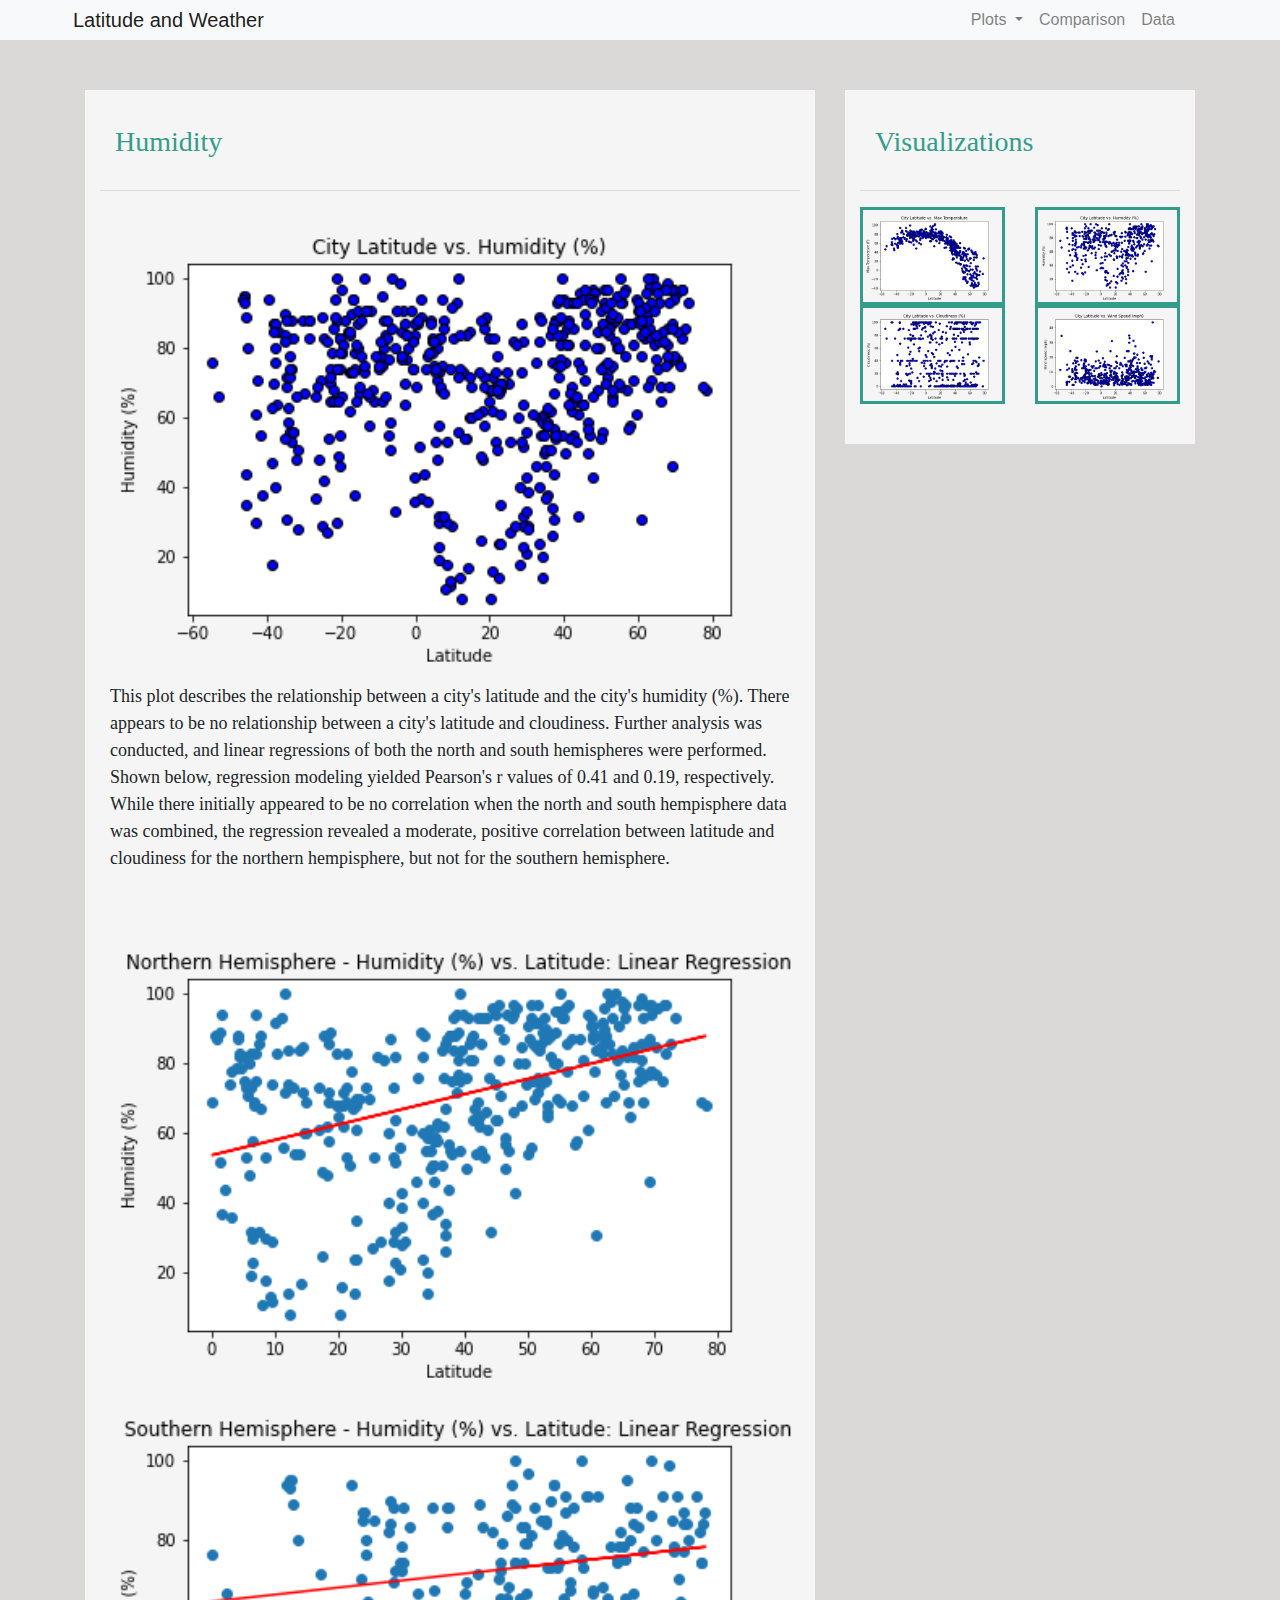
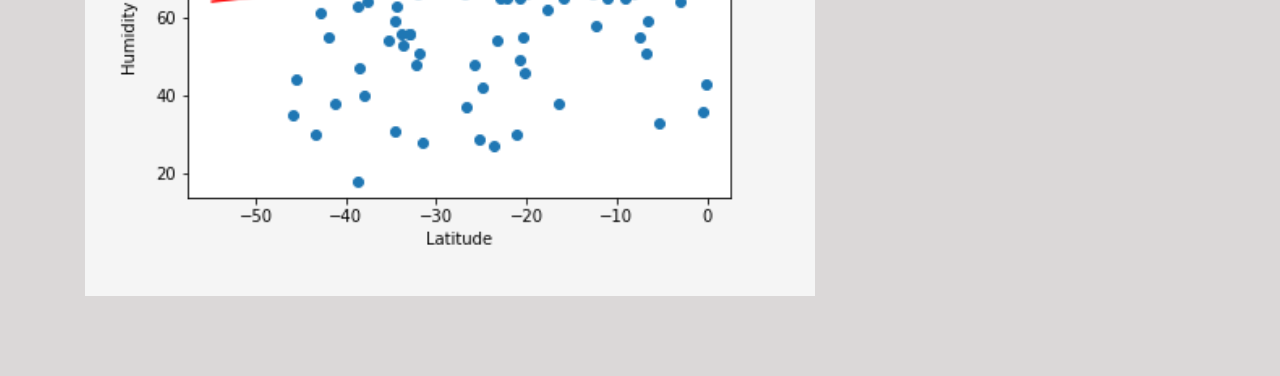
<file: Visualizations/humidity.html>
<!DOCTYPE html>
<html lang="en">

<head>
    <meta charset="UTF-8">
    <title>Humidity</title>
    <link rel="stylesheet" href="https://stackpath.bootstrapcdn.com/bootstrap/4.3.1/css/bootstrap.min.css" integrity="sha384-ggOyR0iXCbMQv3Xipma34MD+dH/1fQ784/j6cY/iJTQUOhcWr7x9JvoRxT2MZw1T" crossorigin="anonymous">

    <script src="https://code.jquery.com/jquery-3.3.1.slim.min.js" integrity="sha384-q8i/X+965DzO0rT7abK41JStQIAqVgRVzpbzo5smXKp4YfRvH+8abtTE1Pi6jizo" crossorigin="anonymous"></script>
    <script src="https://cdnjs.cloudflare.com/ajax/libs/popper.js/1.14.7/umd/popper.min.js" integrity="sha384-UO2eT0CpHqdSJQ6hJty5KVphtPhzWj9WO1clHTMGa3JDZwrnQq4sF86dIHNDz0W1" crossorigin="anonymous"></script>
    <script src="https://stackpath.bootstrapcdn.com/bootstrap/4.3.1/js/bootstrap.min.js" integrity="sha384-JjSmVgyd0p3pXB1rRibZUAYoIIy6OrQ6VrjIEaFf/nJGzIxFDsf4x0xIM+B07jRM" crossorigin="anonymous"></script>

    <link rel="stylesheet" href="Resources/style.css">
</head>

<body>
    <!--nav bar -->
    <nav class="navbar navbar-expand-lg navbar-light bg-light">
        <div class="container">
            <a class="navbar-brand text-black" href="landing_page.html">Latitude and Weather</a>
            <button class="navbar-toggler" type="button" data-toggle="collapse" data-target="#navbarSupportedContent" aria-controls="navbarSupportedContent" aria-expanded="false" aria-label="Toggle navigation">
                <span class="navbar-toggler-icon"></span>
            </button>
                
            <div class="collapse navbar-collapse" id="navbarSupportedContent">
                <ul class="navbar-nav ml-auto">    
                    <li class="nav-item dropdown">
                        <a class="nav-link dropdown-toggle" href="#" id="navbarDropdown" role="button" data-toggle="dropdown" aria-haspopup="true" aria-expanded="false">
                            Plots
                        </a>
                        <div class="dropdown-menu dropdown-menu-right" aria-labelledby="navbarDropdown">
                            <a class="dropdown-item" href="max_temp.html">Max Temperature</a>
                            <a class="dropdown-item" href="humidity.html">Humidity</a>
                            <a class="dropdown-item" href="cloudiness.html">Cloudiness</a>
                            <a class="dropdown-item" href="wind_speed.html">Wind Speed</a>
                        </div>
                    </li>
                    <li class="nav-item">
                        <a class="nav-link" href="comparison.html">Comparison</a>
                    </li>
                    <li class="nav-item">
                        <a class="nav-link" href="data.html">Data</a>
                    </li>
                </ul>
            </div>
        </div>
    </nav>

    <!-- humidity -->
    <div class="container content">
        <div class="row">
            <div class="col-md-8">
                <div class="col-md-12">
                    <h3>Humidity</h3>
                    <hr>
                    
                    <img src="Resources/assets/city_lat_vs_humidity.png" width="100%" alt="humidity">
                    <br>
                    <p>This plot describes the relationship between a city's latitude and the city's humidity (%).  
                        There appears to be no relationship between a city's latitude and cloudiness. 
                        Further analysis was conducted, 
                        and linear regressions of both the north and south hemispheres were performed.
                        Shown below, regression modeling yielded Pearson's r values of 0.41 and 0.19, respectively. 
                        While there initially appeared to be no correlation when the north and south hempisphere data
                        was combined, the regression revealed a moderate, positive correlation between 
                        latitude and cloudiness for the northern hempisphere, but not for the southern hemisphere.</p>
                    <br>
                    <img src="Resources\assets\NH_humidity_lat_linregress.png" width="100%" alt="NH_lat_vs_humidity">
                    <br>
                    <img src="Resources\assets\SH_humidity_lat_linregress.png" width="100%" alt="SH_lat_vs_humidity">
                </div>
            </div>

            <!-- visualizations -->            
            <div class="col-md-4">
                <div class="col-md-12">
                    <h3>Visualizations</h3>
                    <hr>
                    <div class="row">
                        <div class="col-3 col-md-6">
                            <a href="max_temp.html"><img class="pic" src="Resources/assets/city_lat_vs_max_temp.png" width="100%" alt="max temp">
                            </a>
                        </div>
                        
                        <div class="col-3 col-md-6">
                            <a href="humidity.html"><img class="pic" src="Resources/assets/city_lat_vs_humidity.png" width="100%" alt="humidity"></a>
                        </div>
                    
                        <div class="col-3 col-md-6">
                            <a href="cloudiness.html"><img class="pic" src="Resources/assets/city_lat_vs_cloudiness.png" width="100%" alt="cloudiness"></a>
                        </div>
                        
                        <div class="col-3 col-md-6">
                            <a href="wind_speed.html"><img class="pic" src="Resources/assets/city_lat_vs_wind_speed.png" width="100%" alt="wind speed"></a>
                        </div>
                    </div>
                </div>
            </div>            
        </div>    
    </div>
</body>
</html>
</file>
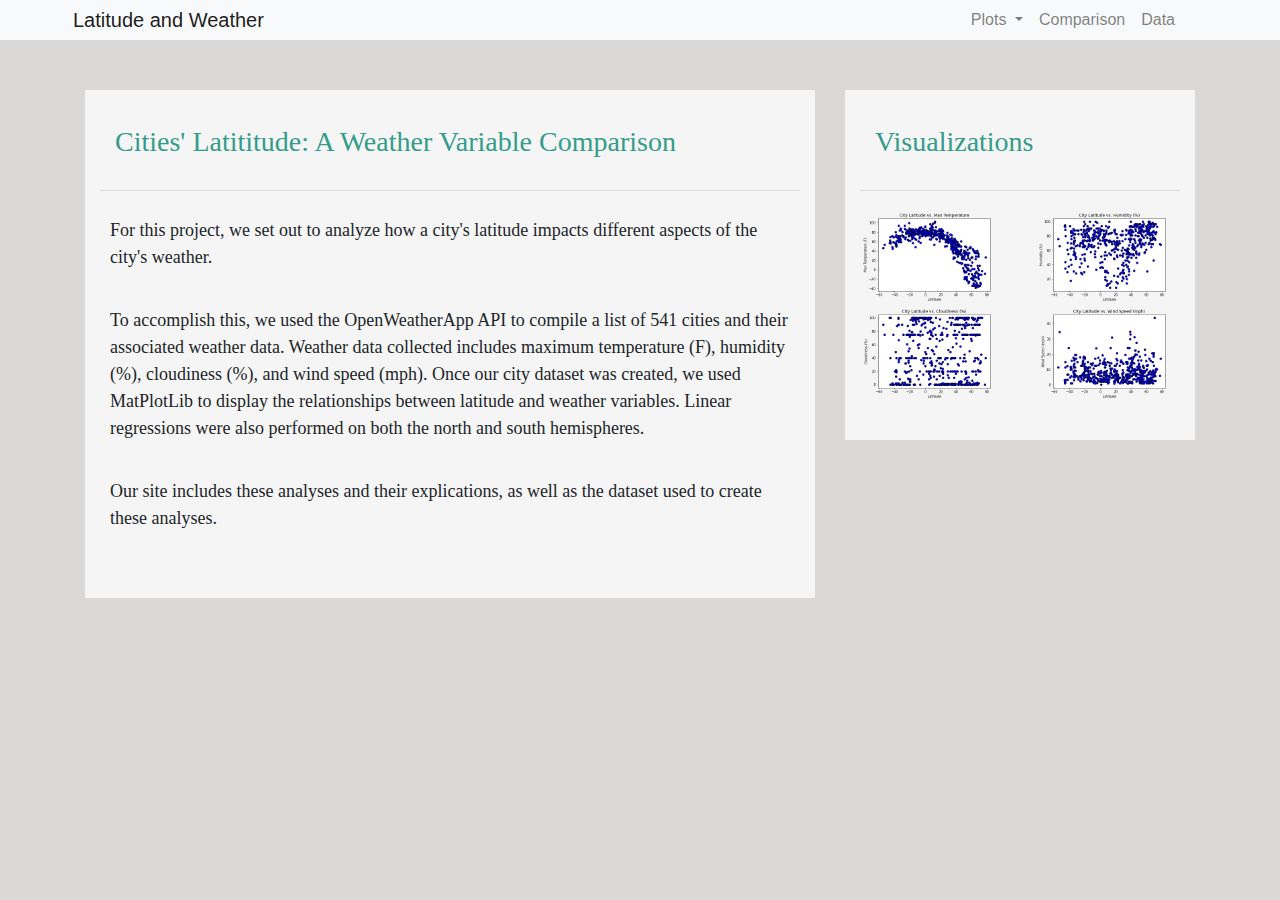
<file: Visualizations/landing_page.html>
<!DOCTYPE html>
<html lang="en">

<head>
    <meta charset="UTF-8">
    <title>Summary</title>
    <link rel="stylesheet" href="https://stackpath.bootstrapcdn.com/bootstrap/4.3.1/css/bootstrap.min.css" integrity="sha384-ggOyR0iXCbMQv3Xipma34MD+dH/1fQ784/j6cY/iJTQUOhcWr7x9JvoRxT2MZw1T" crossorigin="anonymous">

    <script src="https://code.jquery.com/jquery-3.3.1.slim.min.js" integrity="sha384-q8i/X+965DzO0rT7abK41JStQIAqVgRVzpbzo5smXKp4YfRvH+8abtTE1Pi6jizo" crossorigin="anonymous"></script>
    <script src="https://cdnjs.cloudflare.com/ajax/libs/popper.js/1.14.7/umd/popper.min.js" integrity="sha384-UO2eT0CpHqdSJQ6hJty5KVphtPhzWj9WO1clHTMGa3JDZwrnQq4sF86dIHNDz0W1" crossorigin="anonymous"></script>
    <script src="https://stackpath.bootstrapcdn.com/bootstrap/4.3.1/js/bootstrap.min.js" integrity="sha384-JjSmVgyd0p3pXB1rRibZUAYoIIy6OrQ6VrjIEaFf/nJGzIxFDsf4x0xIM+B07jRM" crossorigin="anonymous"></script>

    <link rel="stylesheet" href="Resources/style.css">
</head>

<body>    
<!-- nav bar -->
    <nav class="navbar navbar-expand-lg navbar-light bg-light">
        <div class="container">
            <a class="navbar-brand text-black" href="landing_page.html" >Latitude and Weather</a>
            <button class="navbar-toggler" type="button" data-toggle="collapse" data-target="#navbarSupportedContent" aria-controls="navbarSupportedContent" aria-expanded="false" aria-label="Toggle navigation">
                <span class="navbar-toggler-icon"></span>
            </button>
            
            <div class="collapse navbar-collapse" id="navbarSupportedContent">
                <ul class="navbar-nav ml-auto">    
                    <li class="nav-item dropdown">
                        <a class="nav-link dropdown-toggle" href="#" id="navbarDropdown" role="button" data-toggle="dropdown" aria-haspopup="true" aria-expanded="false">
                            Plots
                        </a>
                        <div class="dropdown-menu dropdown-menu-right" aria-labelledby="navbarDropdown">
                            <a class="dropdown-item" href="max_temp.html">Max Temperature</a>
                            <a class="dropdown-item" href="humidity.html">Humidity</a>
                            <a class="dropdown-item" href="cloudiness.html">Cloudiness</a>
                            <a class="dropdown-item" href="wind_speed.html">Wind Speed</a>
                        </div>
                    </li>
                    <li class="nav-item">
                        <a class="nav-link" href="comparison.html">Comparison</a>
                    </li>
                    <li class="nav-item">
                        <a class="nav-link" href="data.html">Data</a>
                    </li>
                </ul>
            </div>
        </div>
    </nav>
    
    <!--setting up container, rows, columns, and header/opening paragraph -->
    <div class="container content">    
        <div class="row">
            <div class="col-md-8">
                <div class="col-md-12">
                    <h3>Cities' Latititude: A Weather Variable Comparison</h3>
                    <hr>
                    <p>For this project, we set out to analyze how a city's latitude 
                        impacts different aspects of the city's weather.</p> 
                    
                    <p>To accomplish this, we used the OpenWeatherApp API to compile a list of 541 cities 
                        and their associated weather data. 
                        Weather data collected includes maximum temperature (F), humidity (%), cloudiness (%), 
                        and wind speed (mph).
                        Once our city dataset was created, we used MatPlotLib to display the relationships
                        between latitude and weather variables. Linear regressions were also performed 
                        on both the north and south hemispheres.</p>

                    <p>Our site includes these analyses and their explications, 
                        as well as the dataset used to create these analyses.</p>
                </div>
            </div>

            <!--setting up visualizations -->
            <div class="col-md-4">
                <div class="col-md-12">
                    <h3>Visualizations</h3>
                    <hr>
                    <div class="row">
                        <div class="col-3 col-md-6">
                            <a href="max_temp.html"><img src="Resources/assets/city_lat_vs_max_temp.png" width="100%"  alt="max temp">
                            </a> 
                        </div>
                        <div class="col-3 col-md-6">
                            <a href="humidity.html"><img src="Resources/assets/city_lat_vs_humidity.png" width="100%" alt="humidity"></a>
                        </div>
                    
                        <div class="col-3 col-md-6">
                            <a href="cloudiness.html"><img src="Resources/assets/city_lat_vs_cloudiness.png" width="100%"  alt="cloudiness"></a>
                        </div>

                        <div class="col-3 col-md-6">
                            <a href="wind_speed.html"><img src="Resources/assets/city_lat_vs_wind_speed.png"width="100%"  alt="wind speed"></a>
                        </div>
                    </div>
                </div>
            </div>
        </div>
    </div>
    
</body>
</html>
</file>
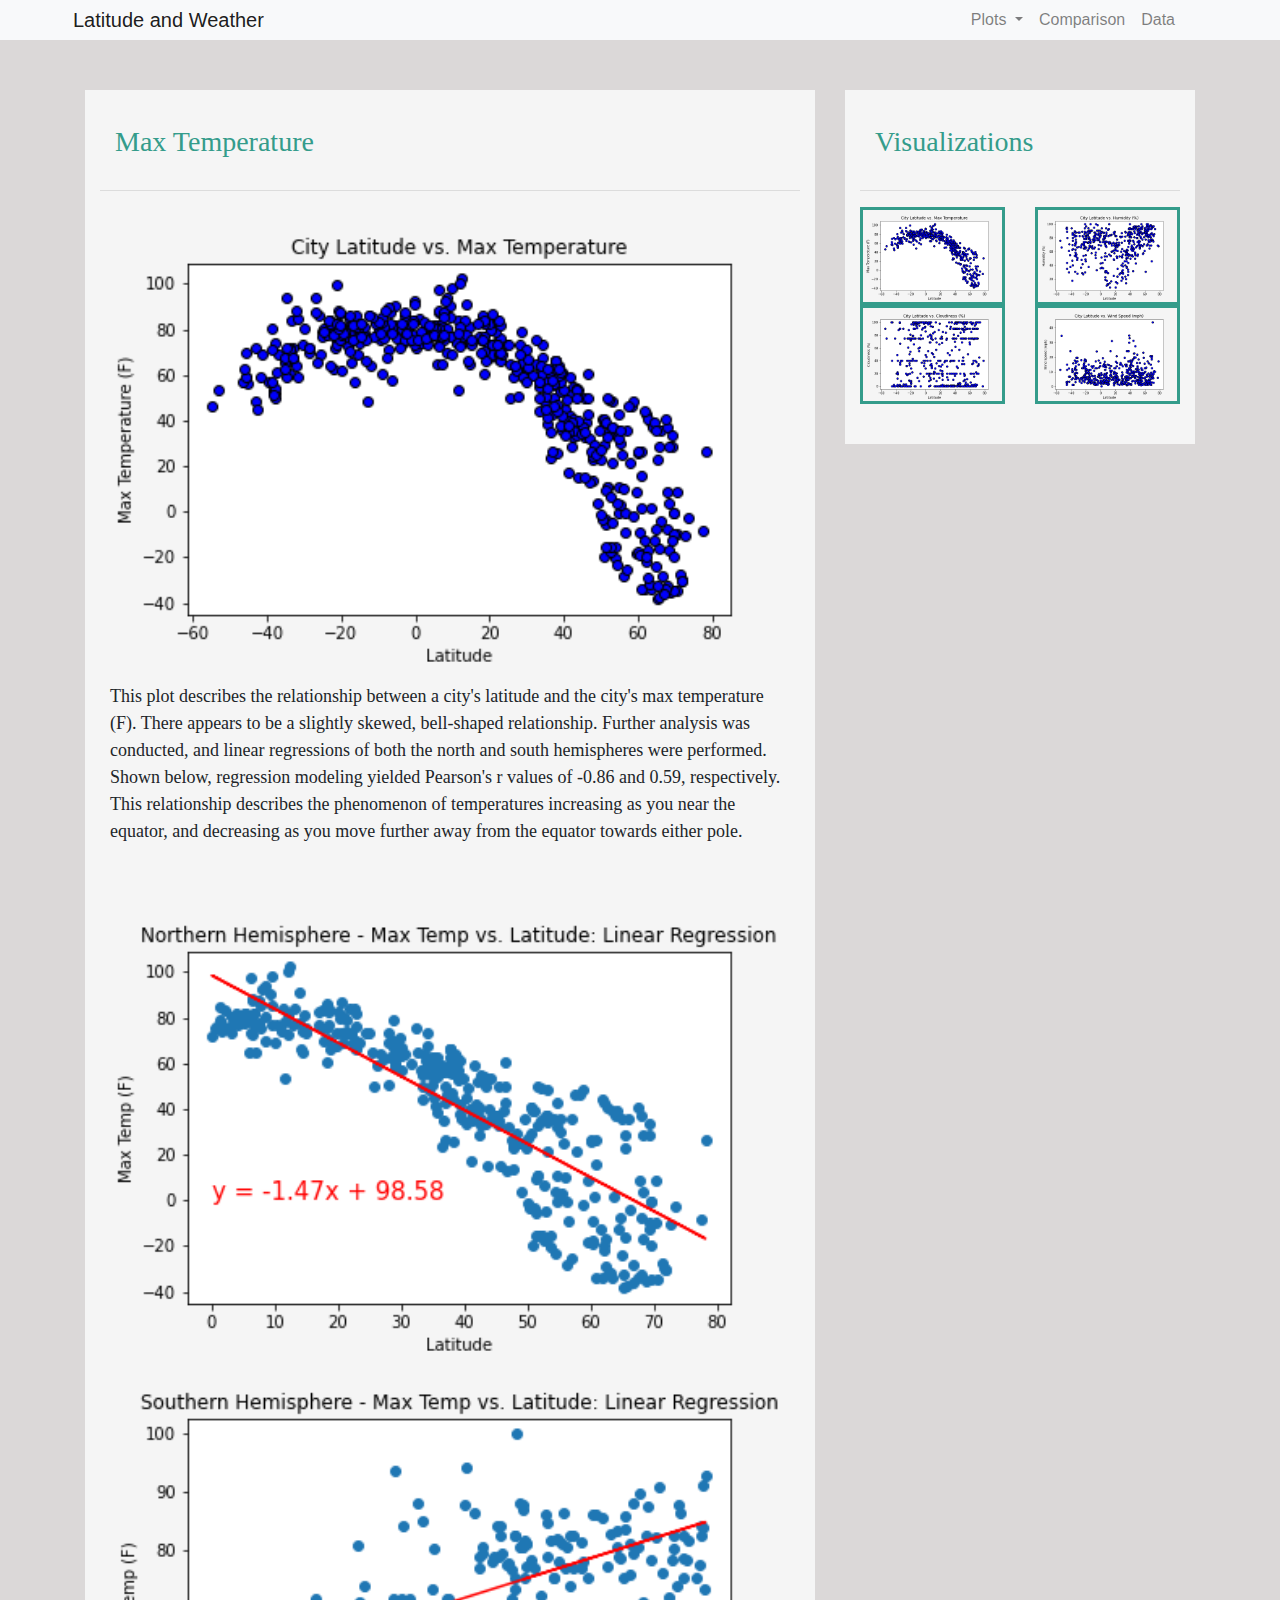
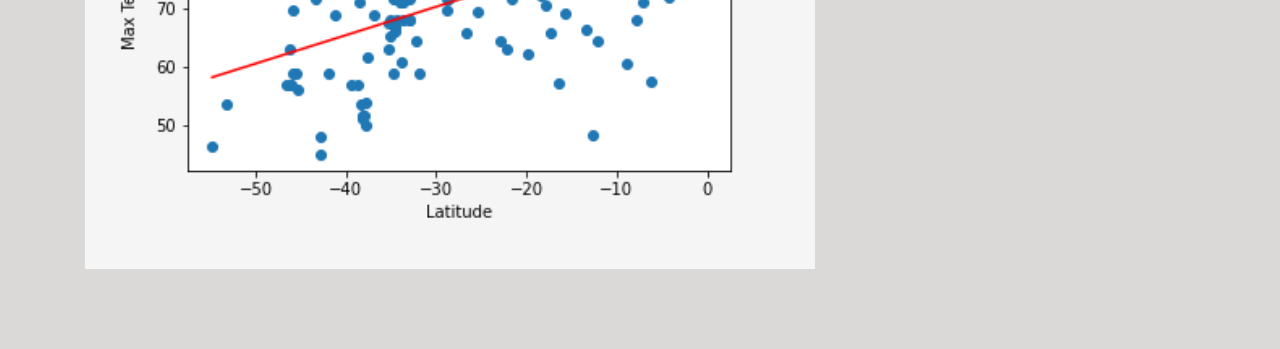
<file: Visualizations/max_temp.html>
<!DOCTYPE html>
<html lang="en">

<head>
    <meta charset="UTF-8">
    <title>Temperature</title>
    <link rel="stylesheet" href="https://stackpath.bootstrapcdn.com/bootstrap/4.3.1/css/bootstrap.min.css" integrity="sha384-ggOyR0iXCbMQv3Xipma34MD+dH/1fQ784/j6cY/iJTQUOhcWr7x9JvoRxT2MZw1T" crossorigin="anonymous">

    <script src="https://code.jquery.com/jquery-3.3.1.slim.min.js" integrity="sha384-q8i/X+965DzO0rT7abK41JStQIAqVgRVzpbzo5smXKp4YfRvH+8abtTE1Pi6jizo" crossorigin="anonymous"></script>
    <script src="https://cdnjs.cloudflare.com/ajax/libs/popper.js/1.14.7/umd/popper.min.js" integrity="sha384-UO2eT0CpHqdSJQ6hJty5KVphtPhzWj9WO1clHTMGa3JDZwrnQq4sF86dIHNDz0W1" crossorigin="anonymous"></script>
    <script src="https://stackpath.bootstrapcdn.com/bootstrap/4.3.1/js/bootstrap.min.js" integrity="sha384-JjSmVgyd0p3pXB1rRibZUAYoIIy6OrQ6VrjIEaFf/nJGzIxFDsf4x0xIM+B07jRM" crossorigin="anonymous"></script>

    <link rel="stylesheet" href="Resources/style.css">
</head>

<body>
    <!-- nav bar -->
    <nav class="navbar navbar-expand-lg navbar-light bg-light">
        <div class="container">
            <a class="navbar-brand text-black" href="landing_page.html">Latitude and Weather</a>
            <button class="navbar-toggler" type="button" data-toggle="collapse" data-target="#navbarSupportedContent" aria-controls="navbarSupportedContent" aria-expanded="false" aria-label="Toggle navigation">
                <span class="navbar-toggler-icon"></span>
            </button>
                
            <div class="collapse navbar-collapse" id="navbarSupportedContent">
                <ul class="navbar-nav ml-auto">    
                    <li class="nav-item dropdown">
                        <a class="nav-link dropdown-toggle" href="#" id="navbarDropdown" role="button" data-toggle="dropdown" aria-haspopup="true" aria-expanded="false">
                            Plots
                        </a>
                        <div class="dropdown-menu dropdown-menu-right" aria-labelledby="navbarDropdown">
                            <a class="dropdown-item" href="max_temp.html">Max Temperature</a>
                            <a class="dropdown-item" href="humidity.html">Humidity</a>
                            <a class="dropdown-item" href="cloudiness.html">Cloudiness</a>
                            <a class="dropdown-item" href="wind_speed.html">Wind Speed</a>
                        </div>
                    </li>
                    <li class="nav-item">
                        <a class="nav-link" href="comparison.html">Comparison</a>
                    </li>
                    <li class="nav-item">
                        <a class="nav-link" href="data.html">Data</a>
                    </li>
                </ul>
            </div>
        </div>
    </nav>
    <!-- max temp -->
    <div class="container content">
        <div class="row">
            <div class="col-md-8">
                <div class="col-md-12">
                    <h3>Max Temperature</h3>
                    <hr>
                    <img src="Resources/assets/city_lat_vs_max_temp.png" width="100%" alt="max temp">
                    <br>
                    <p>This plot describes the relationship between a city's latitude and the city's max temperature (F).  
                        There appears to be a slightly skewed, bell-shaped relationship. 
                        Further analysis was conducted, 
                        and linear regressions of both the north and south hemispheres were performed.
                        Shown below, regression modeling yielded Pearson's r values of -0.86 and 0.59, respectively. 
                        This relationship describes the phenomenon of temperatures increasing as you near the equator, 
                        and decreasing as you move further away from the equator towards either pole.</p>
                    <br>
                    <img src="Resources\assets\NH_max_temp_lat_linregress.png" width="100%" alt="NH_lat_vs_max_temp">
                    <br>
                    <img src="Resources\assets\SH_max_temp_lat_linregress.png" width="100%" alt="SH_lat_vs_max_temp">
                </div>
            </div>
            <!-- visualizations  -->
            <div class="col-md-4">
                <div class="col-md-12">
                    <h3>Visualizations</h3>
                    <hr>
                    <div class="row">
                        <div class="col-3 col-md-6">
                            <a href="max_temp.html"><img class="pic" src="Resources/assets/city_lat_vs_max_temp.png" width="100%" alt="max temp"></a>
                        </div>
                        
                        <div class="col-3 col-md-6">
                            <a href="humidity.html"><img class="pic" src="Resources/assets/city_lat_vs_humidity.png" width="100%" alt="humidity"></a>
                        </div>
                    
                        <div class="col-3 col-md-6">
                            <a href="cloudiness.html"><img class="pic" src="Resources/assets/city_lat_vs_cloudiness.png" width="100%" alt="cloudiness"></a>
                        </div>
                        
                        <div class="col-3 col-md-6">
                            <a href="wind_speed.html"><img class="pic" src="Resources/assets/city_lat_vs_wind_speed.png" width="100%" alt="wind speed"></a>
                        </div>
                    </div>
                </div>
            </div>            
        </div>    
    </div>
</body>
</html>
</file>
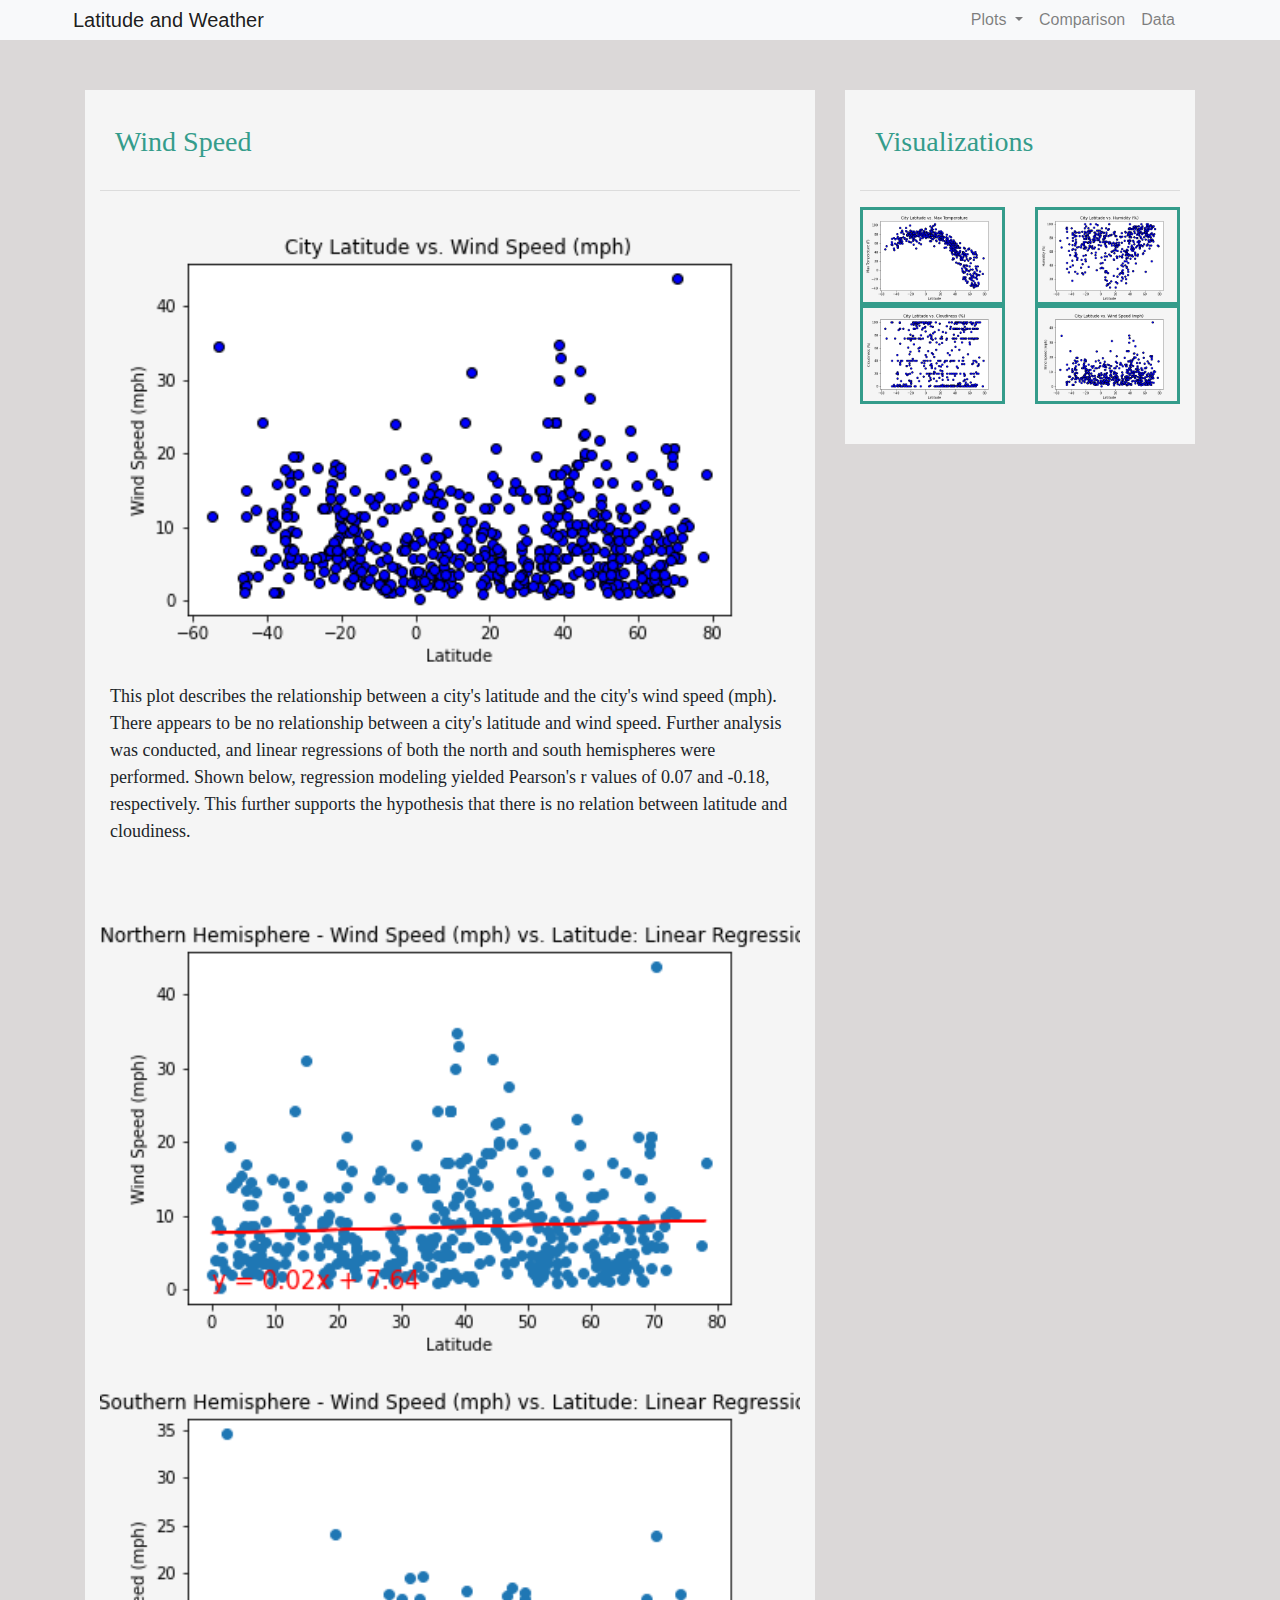
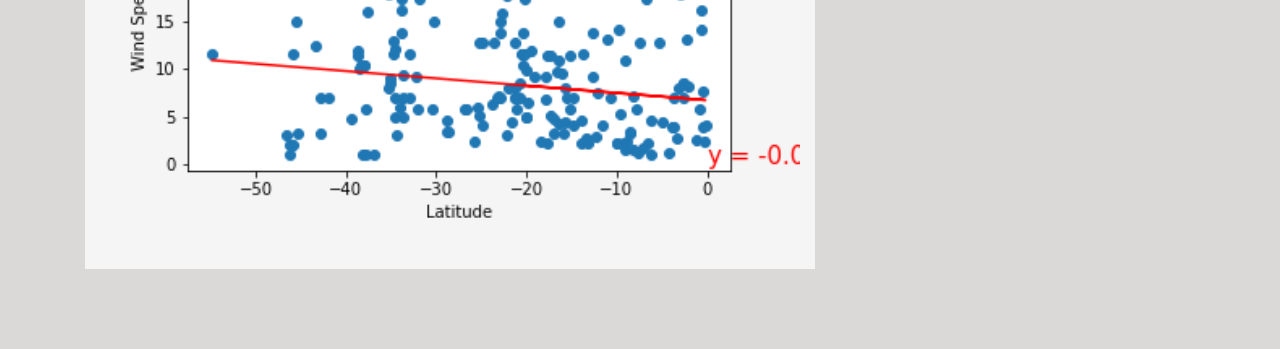
<file: Visualizations/wind_speed.html>
<!DOCTYPE html>
<html lang="en">

<head>
    <meta charset="UTF-8">
    <title>Wind Speed</title>
    <link rel="stylesheet" href="https://stackpath.bootstrapcdn.com/bootstrap/4.3.1/css/bootstrap.min.css" integrity="sha384-ggOyR0iXCbMQv3Xipma34MD+dH/1fQ784/j6cY/iJTQUOhcWr7x9JvoRxT2MZw1T" crossorigin="anonymous">

    <script src="https://code.jquery.com/jquery-3.3.1.slim.min.js" integrity="sha384-q8i/X+965DzO0rT7abK41JStQIAqVgRVzpbzo5smXKp4YfRvH+8abtTE1Pi6jizo" crossorigin="anonymous"></script>
    <script src="https://cdnjs.cloudflare.com/ajax/libs/popper.js/1.14.7/umd/popper.min.js" integrity="sha384-UO2eT0CpHqdSJQ6hJty5KVphtPhzWj9WO1clHTMGa3JDZwrnQq4sF86dIHNDz0W1" crossorigin="anonymous"></script>
    <script src="https://stackpath.bootstrapcdn.com/bootstrap/4.3.1/js/bootstrap.min.js" integrity="sha384-JjSmVgyd0p3pXB1rRibZUAYoIIy6OrQ6VrjIEaFf/nJGzIxFDsf4x0xIM+B07jRM" crossorigin="anonymous"></script>

    <link rel="stylesheet" href="Resources/style.css">
</head>

<body>
    <!-- nav bar -->
    <nav class="navbar navbar-expand-lg navbar-light bg-light">
        <div class="container">
            <a class="navbar-brand text-black" href="landing_page.html">Latitude and Weather</a>
            <button class="navbar-toggler" type="button" data-toggle="collapse" data-target="#navbarSupportedContent" aria-controls="navbarSupportedContent" aria-expanded="false" aria-label="Toggle navigation">
                <span class="navbar-toggler-icon"></span>
            </button>
                
            <div class="collapse navbar-collapse" id="navbarSupportedContent">
                <ul class="navbar-nav ml-auto">    
                    <li class="nav-item dropdown">
                        <a class="nav-link dropdown-toggle" href="#" id="navbarDropdown" role="button" data-toggle="dropdown" aria-haspopup="true" aria-expanded="false">
                            Plots
                        </a>
                        <div class="dropdown-menu dropdown-menu-right" aria-labelledby="navbarDropdown">
                            <a class="dropdown-item" href="max_temp.html">Max Temperature</a>
                            <a class="dropdown-item" href="humidity.html">Humidity</a>
                            <a class="dropdown-item" href="cloudiness.html">Cloudiness</a>
                            <a class="dropdown-item" href="wind_speed.html">Wind Speed</a>
                        </div>
                    </li>
                    <li class="nav-item">
                        <a class="nav-link" href="comparison.html">Comparison</a>
                    </li>
                    <li class="nav-item">
                        <a class="nav-link" href="data.html">Data</a>
                    </li>
                </ul>
            </div>
        </div>
    </nav>
    <!-- wind speed -->
    <div class="container content">
        <div class="row">
            <div class="col-md-8">
                <div class="col-md-12">
                    <h3>Wind Speed</h3>
                    <hr>
                    <img src="Resources/assets/city_lat_vs_wind_speed.png" width="100%" alt="wind_speed">
                    <br>
                    <p>This plot describes the relationship between a city's latitude and the city's wind speed (mph).  
                        There appears to be no relationship between a city's latitude and wind speed. 
                        Further analysis was conducted, 
                        and linear regressions of both the north and south hemispheres were performed.
                        Shown below, regression modeling yielded Pearson's r values of 0.07 and -0.18, respectively. 
                        This further supports the hypothesis that 
                        there is no relation between latitude and cloudiness.</p>
                    <br>
                    <img src="Resources\assets\NH_wind_speed_lat_linregress.png" width="100%" alt="NH_lat_vs_wind_speed">
                    <br>
                    <img src="Resources\assets\SH_wind_speed_lat_linregress.png" width="100%" alt="SH_lat_vs_wind_speed">
                </div>
            </div>
            <!-- visualizations -->
            <div class="col-md-4">
                <div class="col-md-12">
                    <h3>Visualizations</h3>
                    <hr>
                    <div class="row">
                        <div class="col-3 col-md-6">
                            <a href="max_temp.html"><img class="pic" src="Resources/assets/city_lat_vs_max_temp.png" width="100%" alt="max temp"></a>
                        </div>
                        
                        <div class="col-3 col-md-6">
                            <a href="humidity.html"><img class="pic" src="Resources/assets/city_lat_vs_humidity.png" width="100%" alt="humidity"></a>
                        </div>
                        
                        <div class="col-3 col-md-6">
                            <a href="cloudiness.html"><img class="pic" src="Resources/assets/city_lat_vs_cloudiness.png" width="100%" alt="cloudiness"></a>
                        </div>
                        
                        <div class="col-3 col-md-6">
                            <a href="wind_speed.html"><img class="pic" src="Resources/assets/city_lat_vs_wind_speed.png" width="100%" alt="windspeed"></a>
                        </div>
                    </div>
                </div>
            </div>            
        </div>    
    </div>
</body>
</html>
</file>
<file: Visualizations/Resources/style.css>
/* header */
h3{
    color: rgb(52, 156, 139);
    font-family: Georgia, 'Times New Roman', Times, serif;
    padding: 15px;
}

/* paragraph */
p{
    font-family: Georgia, 'Times New Roman', Times, serif;
    font-size: large;
    padding:10px;
}

/* body background*/
body{
    background-color: rgba(211, 208, 208, 0.822);
}
.col-md-12{
    background-color: whitesmoke;
    padding-top: 20px;
    padding-bottom:40px;
}

/* image */
.img-thumbnail{
    padding:10px;
    border: none;
}

/* image border */
.pic{
    border: 3px solid  rgb(52, 156, 139);
}

/* navbar */
.navbar{
    padding-top:0px;
    padding-bottom: 0px;
    padding-right:40px;
}

.nav-item.dropdown.show {
    background-color: rgba(211, 208, 208, 0.822);
}

.dropdown-menu {
    margin: 0;
}

/* content */
.content {
    padding-top: 50px;
    padding-bottom: 80px;
    overflow: hidden;
}

.content.bg-white {
    margin-top: 15px;
}

/* adjust for small screens */
@media(max-width:767px){
    .navbar.bg-light{
        background-color: rgb(52, 156, 139);    
    }

    .navbar-collapse{
        background-color: rgba(211, 208, 208, 0.822);
    }
    .navbar{
        padding:inherit;
    }
}
</file>
